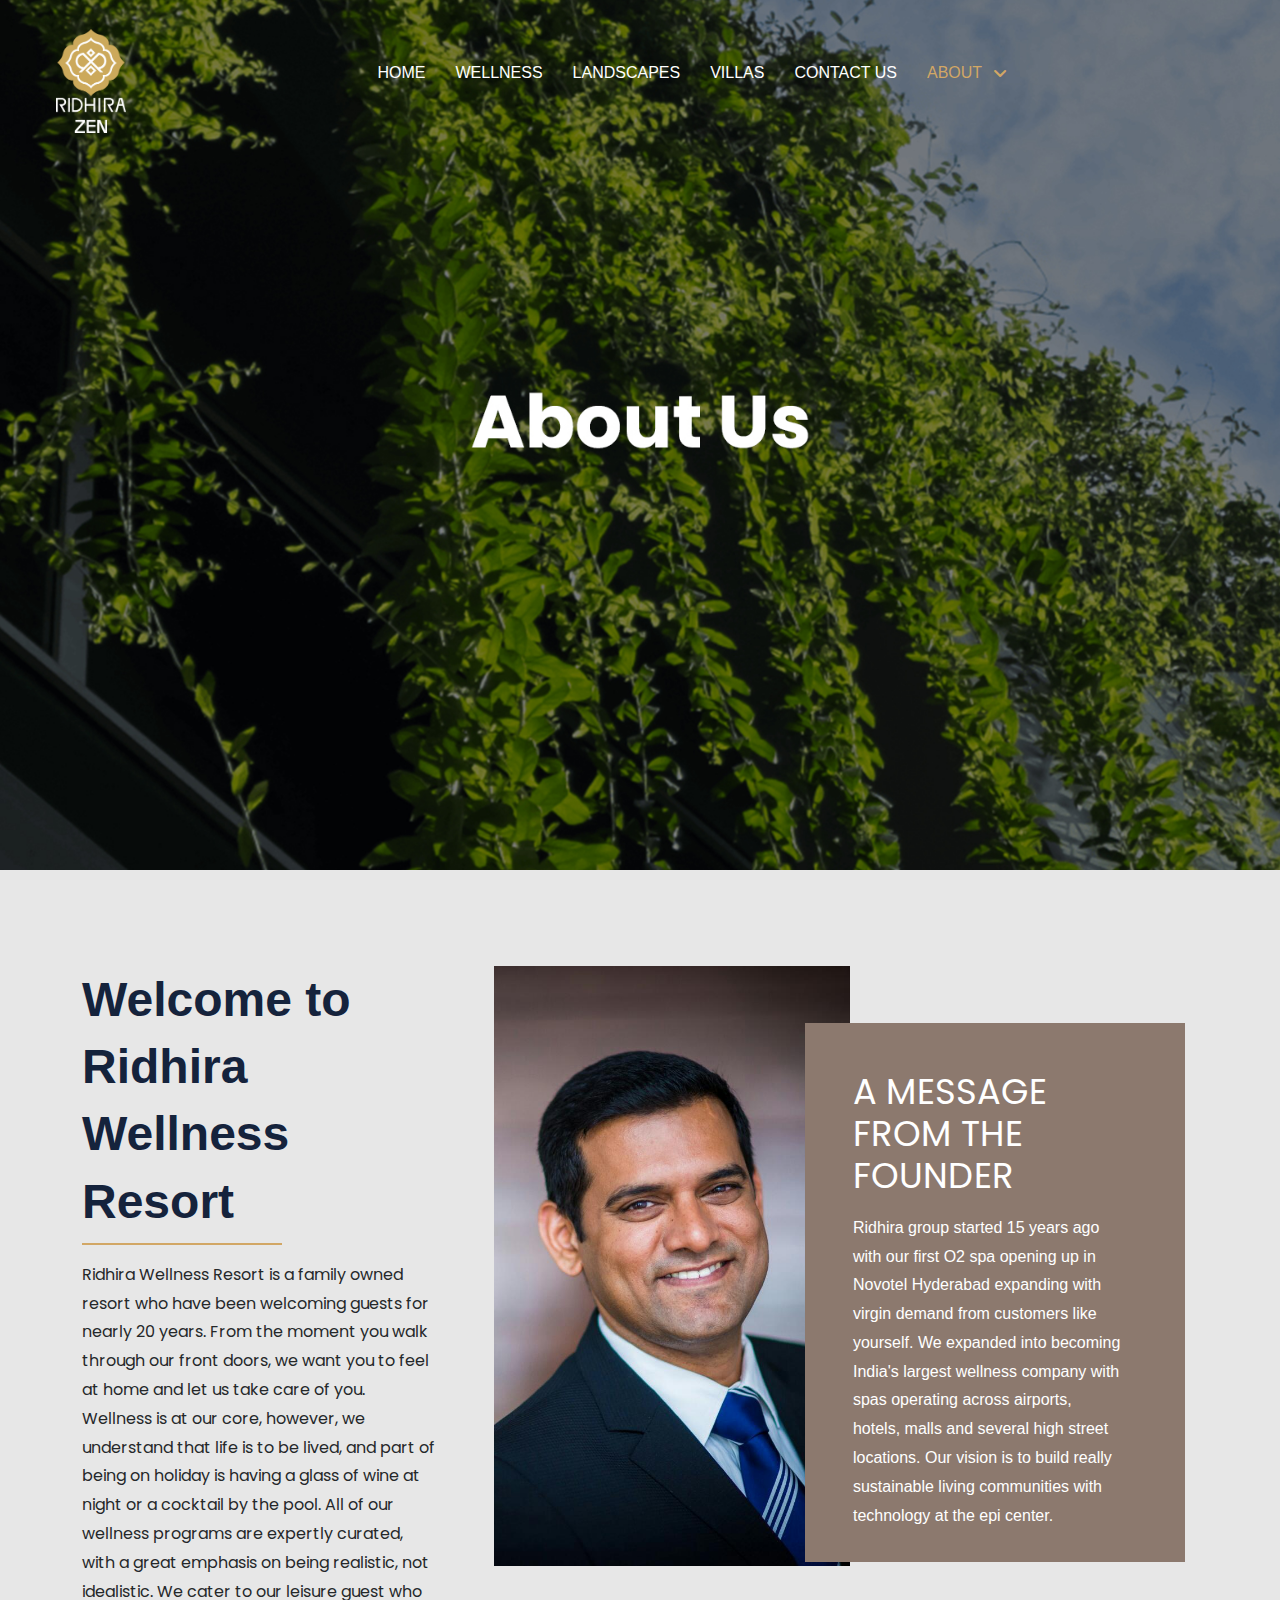
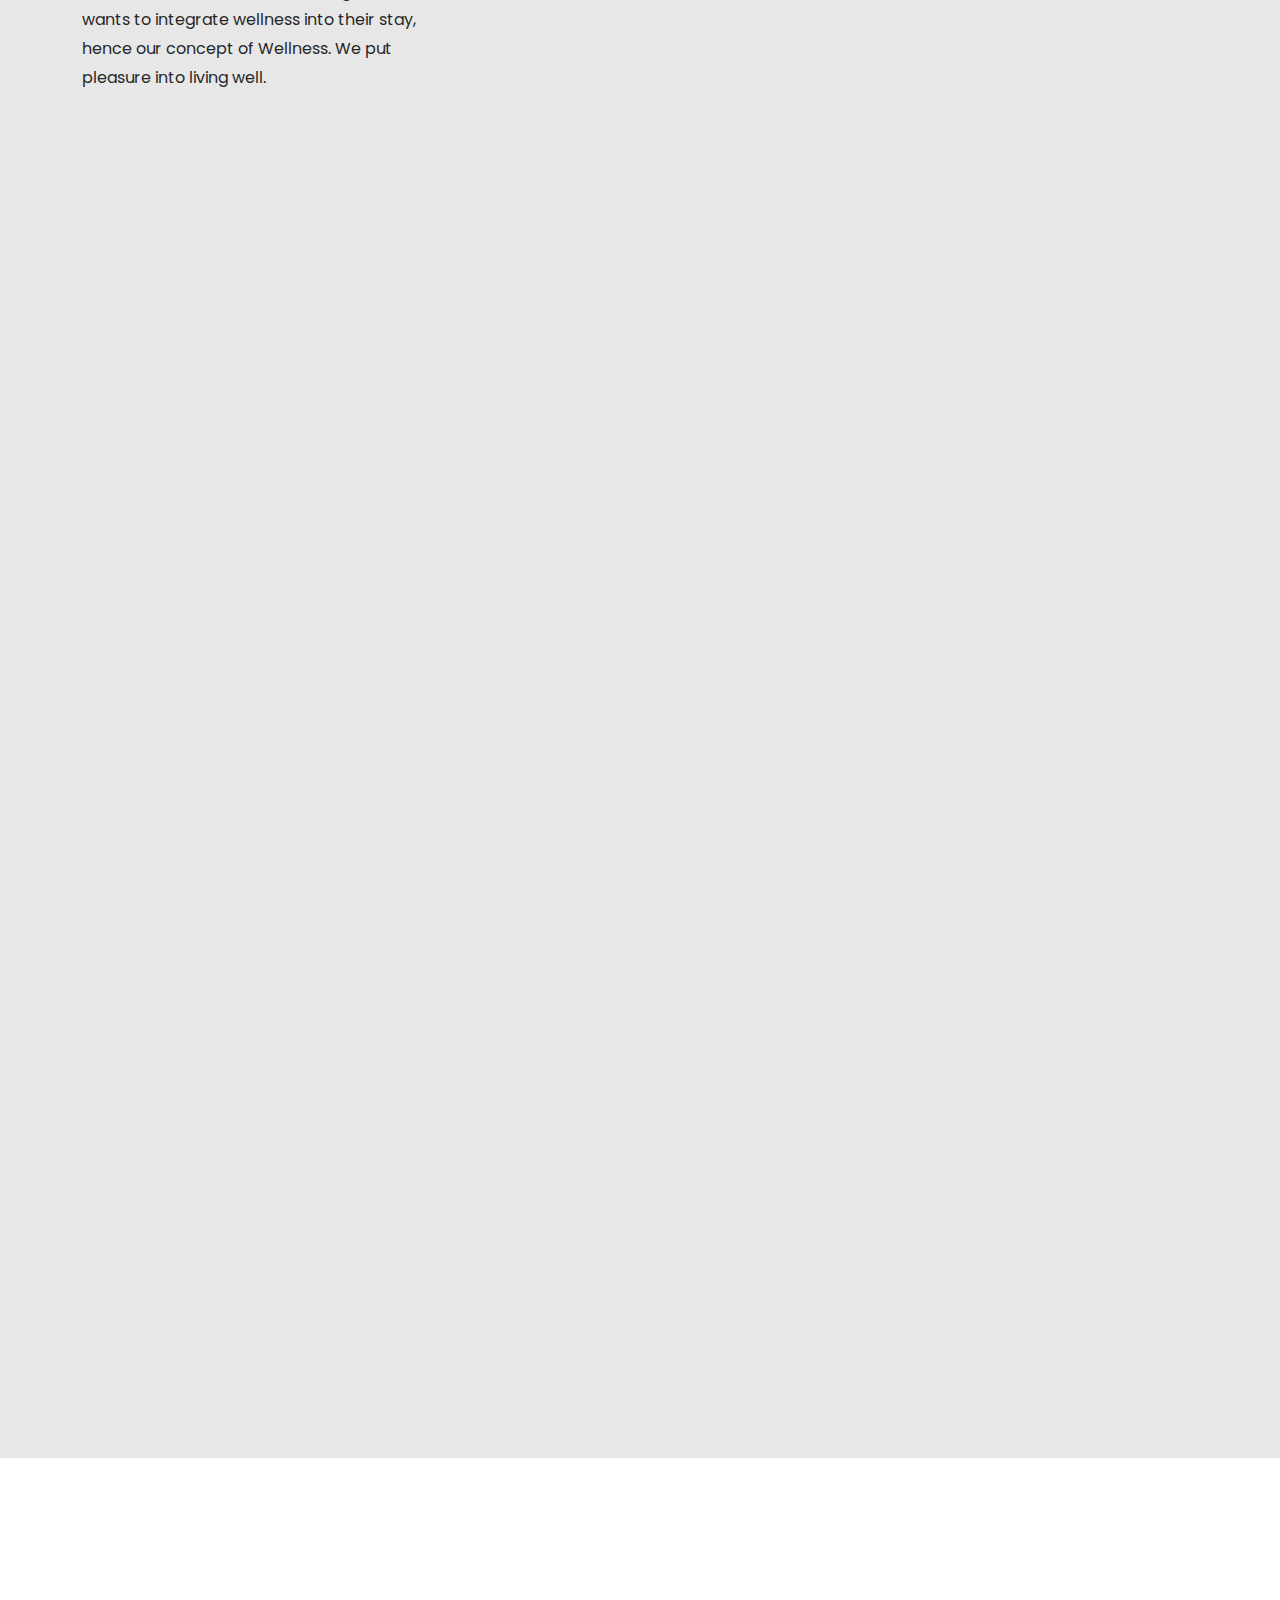
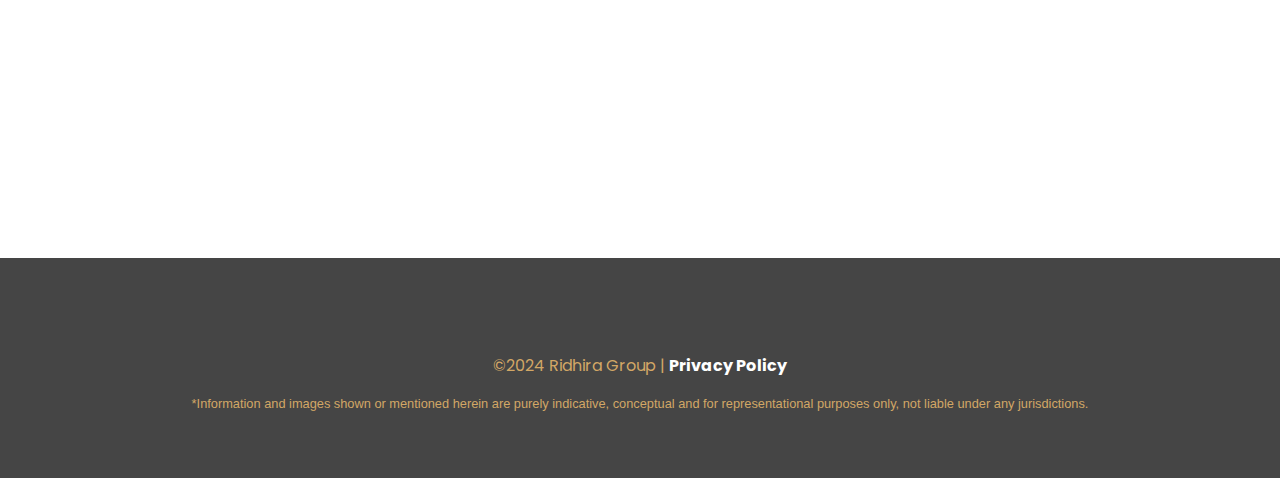
<file: AboutUs.html>
<!DOCTYPE html>
<html lang="en">
  <head>
    <meta charset="utf-8" />
    <link
      rel="icon"
      type="image/x-icon"
      href="img/Home/Images/logo-ridhira-0.png"
    />
    <meta content="width=device-width, initial-scale=1.0" name="viewport" />
    <title>
      About Us | Ridhira Zen | India's 1st Wellness Resort Residences
    </title>
    <meta
      content="5-Star Resort, Wellness, Villas, Plots, Retreats, Global Wellness Center, Nature's Artwork, Resort Residences"
      name="keywords"
    />
    <meta
      content="Ridhira Zen's wellness concept combines luxury with holistic therapies like Ayurveda, naturopathy, and acupuncture to rejuvenate the mind, body, and spirit. This centre provides a premier destination for embracing a healthier lifestyle through diverse wellness practices. It's an intersection of opulence and comprehensive care, designed to revitalize and inspire wellness."
      name="description"
    />

    <!-- Google Web Fonts -->
    <link rel="preconnect" href="https://fonts.googleapis.com" />
    <link rel="preconnect" href="https://fonts.gstatic.com" crossorigin />
    <link
      href="https://fonts.googleapis.com/css2?family=Roboto:wght@400;500&family=Poppins:wght@600;700&display=swap"
      rel="stylesheet"
    />
    <!-- Icon Font Stylesheet -->
    <link
      href="https://cdnjs.cloudflare.com/ajax/libs/font-awesome/5.10.0/css/all.min.css"
      rel="stylesheet"
    />
    <link
      href="https://cdn.jsdelivr.net/npm/bootstrap-icons@1.4.1/font/bootstrap-icons.css"
      rel="stylesheet"
    />

    <!-- Libraries Stylesheet -->
    <link href="lib/animate/animate.min.css" rel="stylesheet" />
    <link href="lib/owlcarousel/assets/owl.carousel.min.css" rel="stylesheet" />
    <link
      href="lib/tempusdominus/css/tempusdominus-bootstrap-4.min.css"
      rel="stylesheet"
    />

    <!-- Customized Bootstrap Stylesheet -->
    <link href="css/bootstrap.min.css" rel="stylesheet" />
    <link
      rel="stylesheet"
      href="https://cdnjs.cloudflare.com/ajax/libs/font-awesome/6.0.0/css/all.min.css"
    />

    <!-- Template Stylesheet -->
    <link href="css/style.css" rel="stylesheet" />
    <link href="css/villas.css" rel="stylesheet" />
    <link href="css/aboutUs.css" rel="stylesheet" />
    <link href="css/retreat.css" rel="stylesheet" />
    <link href="css/navbar.css" rel="stylesheet" />
    <link href="css/footer.css" rel="stylesheet" />
  </head>
  <body>
    <!-- ! Spinner Start -->
    <div
      id="spinner"
      class="show bg-white position-fixed translate-middle w-100 vh-100 top-50 start-50 d-flex align-items-center justify-content-center"
    >
      <div
        class="spinner-border position-relative text-primary"
        style="width: 6rem; height: 6rem"
        role="status"
      ></div>
      <img
        class="position-absolute top-50 start-50 translate-middle"
        src="img/Home/Images/logo-ridhira-0.png"
        width="64"
        alt="Ridhira zen logo"
      />
    </div>
    <!-- ! Spinner End -->

    <!-- @ Navbar Start -->
    <nav class="navbar navbar-expand-lg px-4">
      <a href="index.html" class="navbar-brand">
        <h1 class="m-0 text-primary">
          <img
            class="img-fluid me-3"
            src="img/Home/Images/logo-ridhira-zen-2.png"
            alt="Ridhira Zen"
          />
        </h1>
      </a>
      <button
        class="navbar-toggler py-2 px-3"
        type="button"
        data-bs-toggle="collapse"
        data-bs-target="#navbarCollapse"
      >
        <span class="fa fa-bars text-primary"></span>
      </button>
      <div class="collapse navbar-collapse" id="navbarCollapse">
        <div class="navbar-nav mx-auto">
          <a href="/index.html" class="nav-item nav-link">Home</a>
          <a href="/Wellness.html" class="nav-item nav-link">Wellness</a>
          <a href="/Landscapes.html" class="nav-item nav-link">Landscapes</a>
          <a href="Villas.html" class="nav-item nav-link">Villas</a>
          <a href="ContactUs.html" class="nav-item nav-link">Contact Us</a>
          <div class="nav-item dropdown">
            <a
              href="#"
              class="nav-link dropdown-toggle active"
              data-bs-toggle="dropdown"
            >
              About
            </a>
            <div class="dropdown-menu p-0 bg-body">
              <a href="#" class="dropdown-item">About Us </a>
              <a href="OurLeaders.html" class="dropdown-item">Our Leaders </a>
              <a href="Location.html" class="dropdown-item">Location</a>
              <!-- <a href="ContactUs.html" class="dropdown-item">Contact Us</a> -->
            </div>
          </div>
        </div>
      </div>
    </nav>
    <!-- @ Navbar End -->

    <!-- # ABOUT US BANNER START -->
    <div class="about-page-banner">
      <div class="banner_heading">
        <!-- <h2 class="heading-1">About Us</h2> -->
      </div>
    </div>
    <!-- # ABOUT US BANNER END -->

    <!-- $ ABOUT US DESCRIPTION START -->
    <div class="container-fluid bg-secondary py-5">
      <div class="container">
        <div class="first_section row pt-lg-5">
          <div class="col-xl-4 first_section_heading">
            <h3 class="heading-0">Welcome to Ridhira Wellness Resort</h3>
            <div class="under_line"></div>
            <p class="paragraph-1">
              Ridhira Wellness Resort is a family owned resort who have been
              welcoming guests for nearly 20 years. From the moment you walk
              through our front doors, we want you to feel at home and let us
              take care of you. Wellness is at our core, however, we understand
              that life is to be lived, and part of being on holiday is having a
              glass of wine at night or a cocktail by the pool. All of our
              wellness programs are expertly curated, with a great emphasis on
              being realistic, not idealistic. We cater to our leisure guest who
              wants to integrate wellness into their stay, hence our concept of
              Wellness. We put pleasure into living well.
            </p>
          </div>
          <div class="col-xl-4 first_section_image">
            <img src="img/Leader/Images/leader-image-1.jpeg" alt="image 1" />
          </div>
          <div class="col-xl-4 intro_text">
            <p class="heading-2">A message from the founder</p>
            <small
              >Ridhira group started 15 years ago with our first O2 spa opening
              up in Novotel Hyderabad expanding with virgin demand from
              customers like yourself. We expanded into becoming India's largest
              wellness company with spas operating across airports, hotels,
              malls and several high street locations. Our vision is to build
              really sustainable living communities with technology at the epi
              center.</small
            >
          </div>
        </div>
      </div>
    </div>
    <!-- $ ABOUT US DESCRIPTION END -->

    <!-- % CELEBRATING 16 YEARS START -->
    <div class="container-fluid bg-secondary py-lg-5 pb-5">
      <div class="container">
        <div
          class="text-center mx-auto wow flipInX"
          data-wow-delay="0.1s"
          style="max-width: 700px"
        >
          <h2 class="outdoor-title heading-2">
            Celebrating 16+ years of Sustainable Wellness Living
          </h2>
          <p class="feature-text">
            Wellness&nbsp;&nbsp;&nbsp;&bull;&nbsp;&nbsp;&nbsp;Resort
            Residences&nbsp;&nbsp;&nbsp;&bull;&nbsp;&nbsp;&nbsp;Hospitality&nbsp;&nbsp;&nbsp;&bull;&nbsp;&nbsp;&nbsp;Wellness
            Retail
          </p>
          <img src="img/Home/Images/other-logos.png" class="img-fluid mt-3" />
          <img src="img/Home/Images/india-map-3.png" class="img-fluid" />
        </div>
        <div class="about-us-numbers mt-4 wow flipInX">
          <div class="numbers-container">
            <span class="numbers">31<sup>+</sup></span>
            <p>Cities Operating</p>
          </div>
          <div class="numbers-container">
            <span class="numbers">140<sup>+</sup></span>
            <p>Stores</p>
          </div>
          <div class="numbers-container">
            <span class="numbers">15<sup>+</sup></span>
            <p>Lakhs Customers</p>
          </div>
        </div>
      </div>
    </div>
    <!-- % CELEBRATING 16 YEARS END -->

    <!-- ! PARALLAX START -->
    <div class="parallax py-5">
      <h3 class="heading-1">
        Indulge in Luxury & Rebalance Your Life at Ridhira
      </h3>
      <p class="paragraph-1">
        Who knew the path to wellness could be easily done when it is made easy
        to do?
      </p>
    </div>
    <!-- ! PARALLAX END -->

    <!-- @ FOOTER START -->
    <div class="container-fluid bg-primary py-5">
      <div class="container">
        <div class="copyright">
          <p class="paragraph-1">
            ©2024 Ridhira Group |
            <a href="/Privacy.html">Privacy Policy</a>
          </p>
          <p class="paragraph-2">
            *Information and images shown or mentioned herein are purely
            indicative, conceptual and for representational purposes only, not
            liable under any jurisdictions.
          </p>
        </div>
      </div>
    </div>
    <!-- @ FOOTER END -->

    <!-- # JavaScript Libraries -->
    <script src="https://code.jquery.com/jquery-3.4.1.min.js"></script>
    <script src="https://cdn.jsdelivr.net/npm/bootstrap@5.0.0/dist/js/bootstrap.bundle.min.js"></script>
    <script src="lib/wow/wow.min.js"></script>
    <script src="lib/easing/easing.min.js"></script>
    <script src="lib/waypoints/waypoints.min.js"></script>
    <script src="lib/counterup/counterup.min.js"></script>
    <script src="lib/owlcarousel/owl.carousel.min.js"></script>
    <script src="lib/tempusdominus/js/moment.min.js"></script>
    <script src="lib/tempusdominus/js/moment-timezone.min.js"></script>
    <script src="lib/tempusdominus/js/tempusdominus-bootstrap-4.min.js"></script>

    <!-- $ Template Javascript -->
    <script src="./js/main.js"></script>
  </body>
</html>
</file>
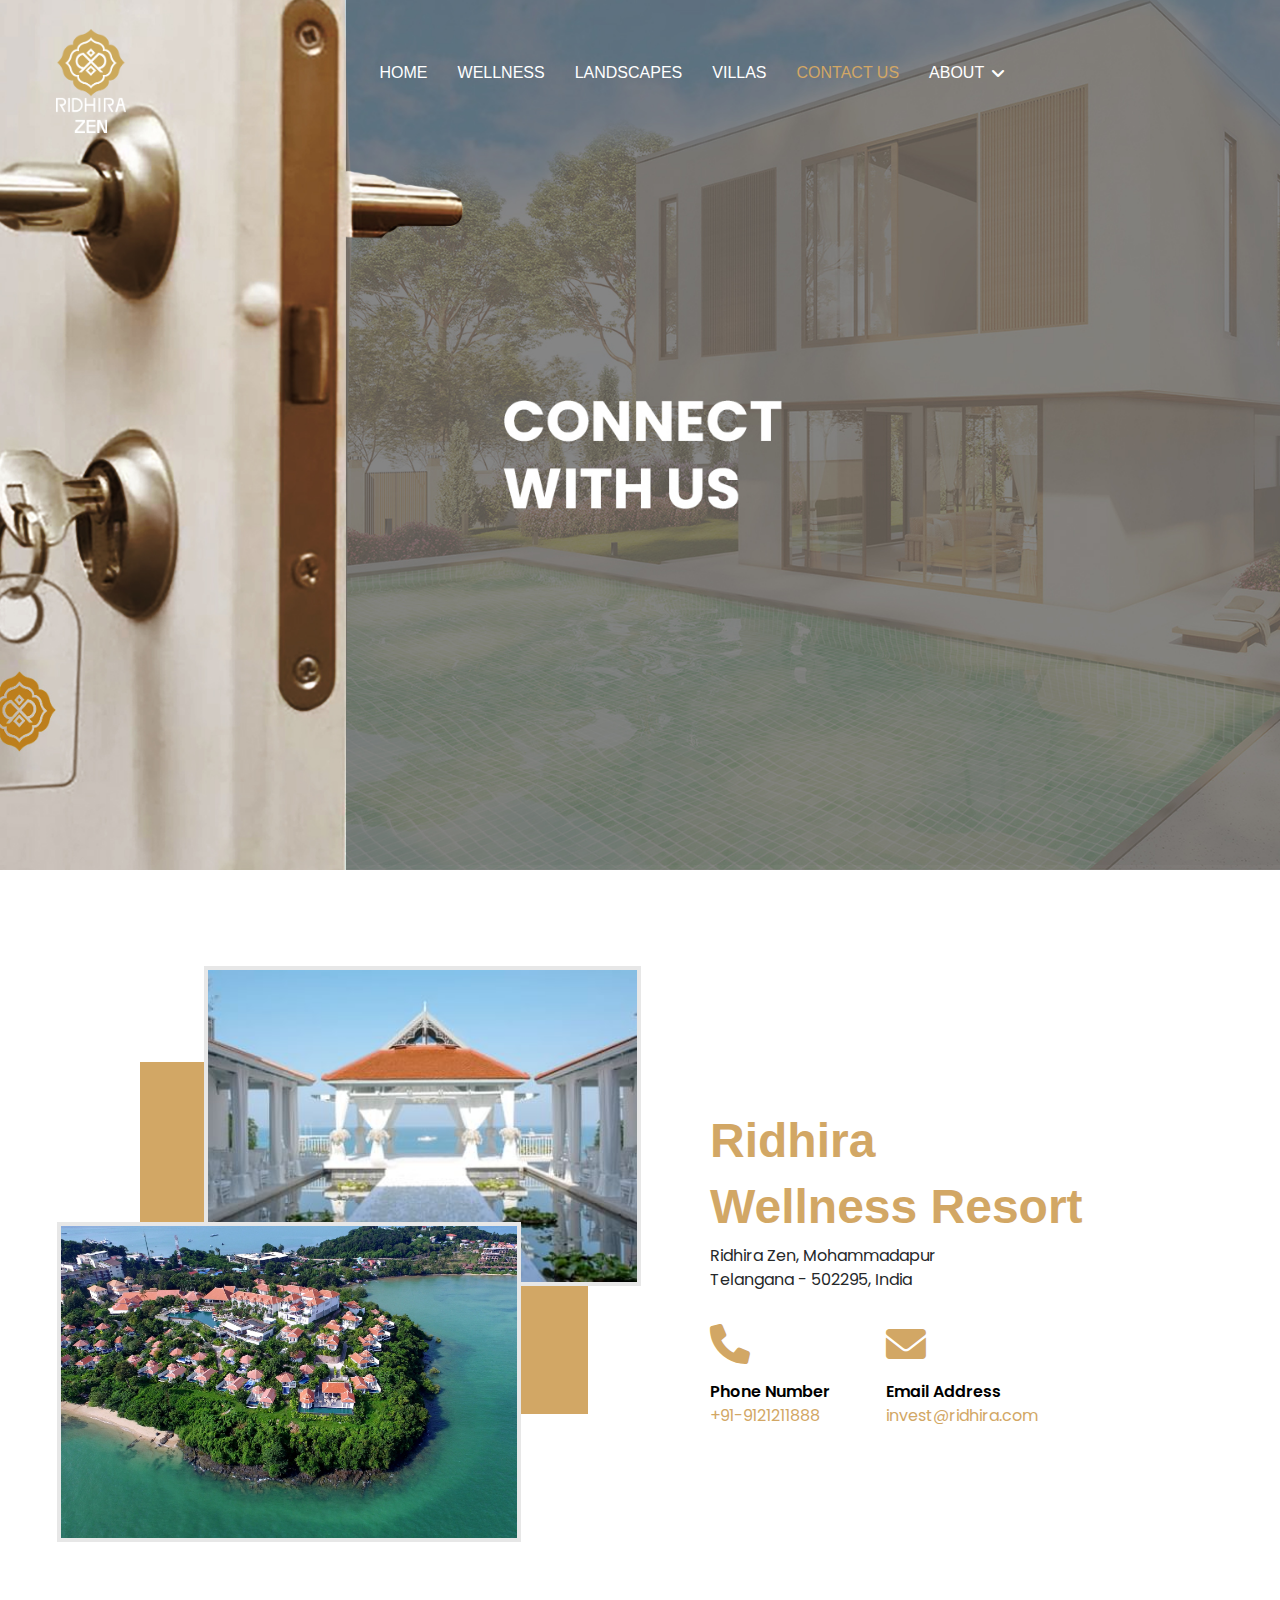
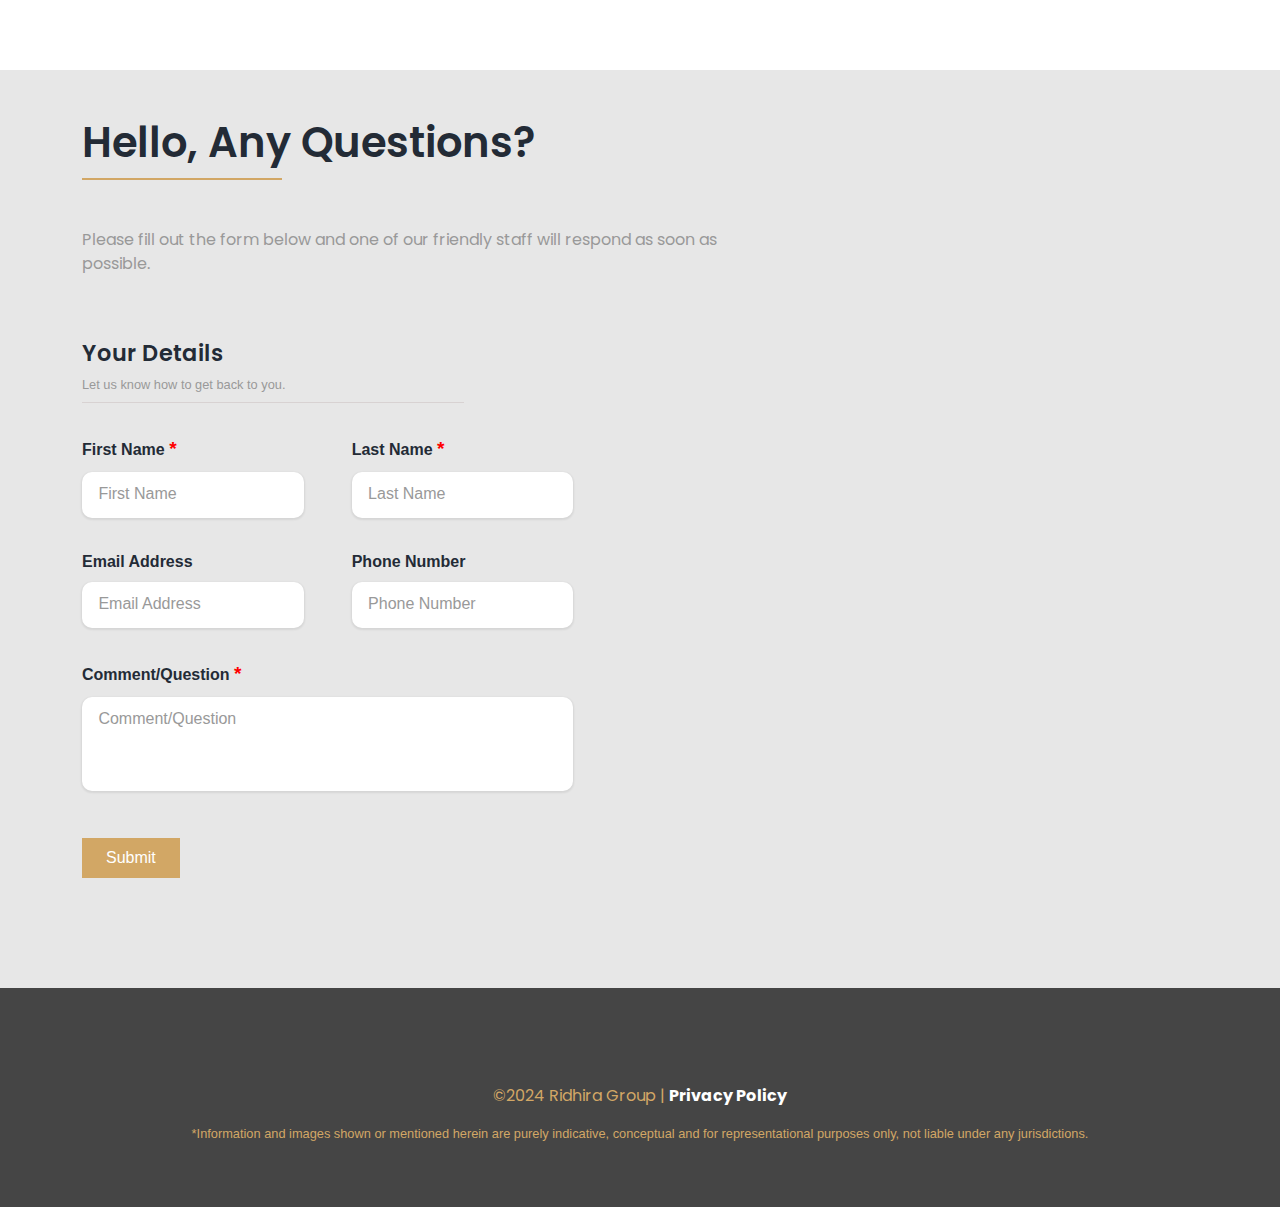
<file: ContactUs.html>
<!DOCTYPE html>
<html lang="en">
  <head>
    <meta charset="utf-8" />
    <link
      rel="icon"
      type="image/x-icon"
      href="img/Home/Images/logo-ridhira-0.png"
    />
    <meta content="width=device-width, initial-scale=1.0" name="viewport" />
    <title>
      Contact Us | Ridhira Zen | India's 1st Wellness Resort Residences
    </title>
    <meta
      content="5-Star Resort, Wellness, Villas, Plots, Retreats, Global Wellness Center, Nature's Artwork, Resort Residences"
      name="keywords"
    />
    <meta
      content="Ridhira Zen's wellness concept combines luxury with holistic therapies like Ayurveda, naturopathy, and acupuncture to rejuvenate the mind, body, and spirit. This centre provides a premier destination for embracing a healthier lifestyle through diverse wellness practices. It's an intersection of opulence and comprehensive care, designed to revitalize and inspire wellness."
      name="description"
    />

    <!-- Google Web Fonts -->
    <link rel="preconnect" href="https://fonts.googleapis.com" />
    <link rel="preconnect" href="https://fonts.gstatic.com" crossorigin />
    <link
      href="https://fonts.googleapis.com/css2?family=Roboto:wght@400;500&family=Poppins:wght@600;700&display=swap"
      rel="stylesheet"
    />
    <!-- Icon Font Stylesheet -->
    <link
      href="https://cdnjs.cloudflare.com/ajax/libs/font-awesome/5.10.0/css/all.min.css"
      rel="stylesheet"
    />
    <link
      href="https://cdn.jsdelivr.net/npm/bootstrap-icons@1.4.1/font/bootstrap-icons.css"
      rel="stylesheet"
    />

    <!-- Libraries Stylesheet -->
    <link href="lib/animate/animate.min.css" rel="stylesheet" />
    <link href="lib/owlcarousel/assets/owl.carousel.min.css" rel="stylesheet" />
    <link
      href="lib/tempusdominus/css/tempusdominus-bootstrap-4.min.css"
      rel="stylesheet"
    />

    <!-- Customized Bootstrap Stylesheet -->
    <link href="css/bootstrap.min.css" rel="stylesheet" />
    <link
      rel="stylesheet"
      href="https://cdnjs.cloudflare.com/ajax/libs/font-awesome/6.0.0/css/all.min.css"
    />

    <!-- Template Stylesheet -->
    <link href="css/style.css" rel="stylesheet" />
    <link href="css/contactUs.css" rel="stylesheet" />
    <link href="css/navbar.css" rel="stylesheet" />
    <link href="css/footer.css" rel="stylesheet" />
  </head>
  <body>
    <!-- ! Spinner Start -->
    <div
      id="spinner"
      class="show bg-white position-fixed translate-middle w-100 vh-100 top-50 start-50 d-flex align-items-center justify-content-center"
    >
      <div
        class="spinner-border position-relative text-primary"
        style="width: 6rem; height: 6rem"
        role="status"
      ></div>
      <img
        class="position-absolute top-50 start-50 translate-middle"
        src="img/Home/Images/logo-ridhira-0.png"
        width="64"
        alt="Ridhira zen logo"
      />
    </div>
    <!-- ! Spinner End -->

    <!-- @ Navbar Start -->
    <nav class="navbar navbar-expand-lg px-4">
      <a href="index.html" class="navbar-brand">
        <h1 class="m-0 text-primary">
          <img
            class="img-fluid me-3"
            src="img/Home/Images/logo-ridhira-zen-2.png"
            alt="Ridhira Zen"
          />
        </h1>
      </a>
      <button
        class="navbar-toggler py-2 px-3"
        type="button"
        data-bs-toggle="collapse"
        data-bs-target="#navbarCollapse"
      >
        <span class="fa fa-bars text-primary"></span>
      </button>
      <div class="collapse navbar-collapse" id="navbarCollapse">
        <div class="navbar-nav mx-auto">
          <a href="/index.html" class="nav-item nav-link">Home</a>
          <a href="/Wellness.html" class="nav-item nav-link">Wellness</a>
          <a href="/Landscapes.html" class="nav-item nav-link">Landscapes</a>
          <a href="/Villas.html" class="nav-item nav-link">Villas</a>
          <a href="ContactUs.html" class="nav-item nav-link active">
            Contact Us
          </a>
          <div class="nav-item dropdown">
            <a
              href="AboutUs.html"
              class="nav-link dropdown-toggle"
              data-bs-toggle="dropdown"
              >About</a
            >
            <div class="dropdown-menu p-0 bg-body">
              <a href="AboutUs.html" class="dropdown-item">About Us </a>
              <a href="OurLeaders.html" class="dropdown-item">Our Leaders </a>
              <a href="Location.html" class="dropdown-item">Location</a>
              <!-- <a href="#" class="dropdown-item">Contact Us</a> -->
              <!-- <a href="Faq.html" class="dropdown-item">FAQ</a> -->
            </div>
          </div>
        </div>
      </div>
    </nav>
    <!-- @ Navbar End -->

    <!-- # WELLNESS BANNER START -->
    <div class="contact-page-banner">
      <div class="banner_heading">
        <!-- <h2 class="heading-1">Contact Us</h2> -->
      </div>
    </div>
    <!-- # WELLNESS BANNER END -->

    <!-- $ WELLNESS RESORT IMAGE START -->
    <div class="container title_container">
      <div class="row">
        <div class="col-xl-6">
          <div class="title_image_container">
            <div class="background_div"></div>
            <img
              src="img/Contact-Us/Images/contact-us-image-2.jpg"
              class="image_class_1"
              alt="villa image 1"
            />
            <img
              src="img/Contact-Us/Images/contact-us-image-1.jpg"
              class="image_class_2"
              alt="villa image 2"
            />
          </div>
        </div>
        <div class="col-xl-6 resort_text_heading">
          <h3 class="heading-0">Ridhira</h3>
          <h3 class="heading-0">Wellness Resort</h3>
          <p class="paragraph-1">
            <span>Ridhira Zen, Mohammadapur</span> <br />
            <span>Telangana - 502295, India</span>
          </p>
          <div class="contact_fields">
            <div class="contact_fields_container">
              <i class="fa fa-phone"></i>
              <span class="paragraph-1">Phone Number</span>
              <span class="paragraph-1">+91-9121211888</span>
            </div>
            <div class="contact_fields_container">
              <i class="fa fa-envelope"></i>
              <span class="paragraph-1">Email Address</span>
              <span class="paragraph-1">invest@ridhira.com</span>
            </div>
          </div>
        </div>
      </div>
    </div>
    <!-- $ WELLNESS RESORT IMAGE END -->

    <!-- % CONTACT US START -->
    <div class="bg-secondary py-5">
      <div class="container">
        <div class="contact_us_container">
          <h3 class="heading-1">Hello, Any Questions?</h3>
          <div class="contact_us_line"></div>
          <p class="paragraph-1">
            Please fill out the form below and one of our friendly staff will
            respond as soon as possible.
          </p>
        </div>
        <div class="row details_container">
          <div class="your_details_container col-lg-6">
            <h6 class="heading-4">Your Details</h6>
            <p class="paragraph-2">Let us know how to get back to you.</p>
            <div class="your_details_line_top"></div>

            <form id="contact-form">
              <div class="d-flex gap-5">
                <div class="input_field w-100">
                  <label for="first-name">First Name <span>*</span></label>
                  <input
                    type="text"
                    id="first-name"
                    name="first-name"
                    placeholder="First Name"
                    required
                  />
                </div>
                <div class="input_field w-100">
                  <label for="last-name">Last Name <span>*</span></label>
                  <input
                    type="text"
                    id="last-name"
                    name="last-name"
                    placeholder="Last Name"
                    required
                  />
                </div>
              </div>

              <div class="d-flex gap-5">
                <div class="input_field w-100">
                  <label for="email">Email Address</label>
                  <input
                    type="email"
                    id="email"
                    name="email"
                    placeholder="Email Address"
                  />
                </div>
                <div class="input_field w-100">
                  <label for="phone">Phone Number </label>
                  <input
                    id="phone"
                    type="number"
                    name="phone"
                    placeholder="Phone Number"
                    required
                  />
                </div>
              </div>

              <!-- <div class="bottom_heading">
                <h6 class="heading-4">How can we help?</h6>
                <p class="paragraph-2">
                  Feel free to ask a question or simply leave a comment.
                </p>
                <div class="your_details_line_bottom"></div>
              </div> -->
              <div class="input_field">
                <label for="description">Comment/Question <span>*</span></label>
                <textarea
                  type="text"
                  rows="3"
                  id="description"
                  placeholder="Comment/Question"
                ></textarea>
              </div>
              <!-- <div class="input_field">
                <label for="description">Enquiry <span>*</span></label>
                <div class="d-flex gap-4 mb-2 mb-lg-0">
                  <div class="form-checkbox">
                    <input type="checkbox" id="plot" />
                    <label for="plot">Plot</label>
                  </div>
                  <div class="form-checkbox">
                    <input type="checkbox" id="villa" />
                    <label for="villa">Villa</label>
                  </div>
                </div>
              </div> -->
              <p class="w-100 mb-0 errorText" id="error-message"></p>
              <button id="submit_btn" type="submit">Submit</button>
            </form>
          </div>
          <div class="d-flex justify-content-center col-lg-6">
            <iframe
              class="contact_us_map"
              src="https://www.google.com/maps/embed?pb=!1m18!1m12!1m3!1d19176.17525738648!2d78.00344208892182!3d17.505835462108706!2m3!1f0!2f0!3f0!3m2!1i1024!2i768!4f13.1!3m3!1m2!1s0x3bcbfd30f31e1dbf%3A0x1e2fc7e2ebda7618!2sRidhira%20Zen!5e0!3m2!1sen!2sin!4v1714454430706!5m2!1sen!2sin"
              style="border: 0"
              allowfullscreen=""
              loading="lazy"
              referrerpolicy="no-referrer-when-downgrade"
            ></iframe>
          </div>
        </div>
      </div>
    </div>
    <!-- % CONTACT US START -->

    <!-- ! FOOTER START -->
    <div class="container-fluid bg-primary py-5">
      <div class="container">
        <div class="copyright">
          <p class="paragraph-1">
            ©2024 Ridhira Group |
            <a href="/Privacy.html">Privacy Policy</a>
          </p>
          <p class="paragraph-2">
            *Information and images shown or mentioned herein are purely
            indicative, conceptual and for representational purposes only, not
            liable under any jurisdictions.
          </p>
        </div>
      </div>
    </div>
    <!-- ! FOOTER END -->

    <!-- @ JavaScript Libraries -->
    <script src="https://code.jquery.com/jquery-3.4.1.min.js"></script>
    <script src="https://cdn.jsdelivr.net/npm/bootstrap@5.0.0/dist/js/bootstrap.bundle.min.js"></script>
    <script src="lib/wow/wow.min.js"></script>
    <script src="lib/easing/easing.min.js"></script>
    <script src="lib/waypoints/waypoints.min.js"></script>
    <script src="lib/counterup/counterup.min.js"></script>
    <script src="lib/owlcarousel/owl.carousel.min.js"></script>
    <script src="lib/tempusdominus/js/moment.min.js"></script>
    <script src="lib/tempusdominus/js/moment-timezone.min.js"></script>
    <script src="lib/tempusdominus/js/tempusdominus-bootstrap-4.min.js"></script>

    <!-- # Template Javascript -->
    <script src="./js/main.js"></script>
    <script src="./js/contact-us.js"></script>
  </body>
</html>
</file>
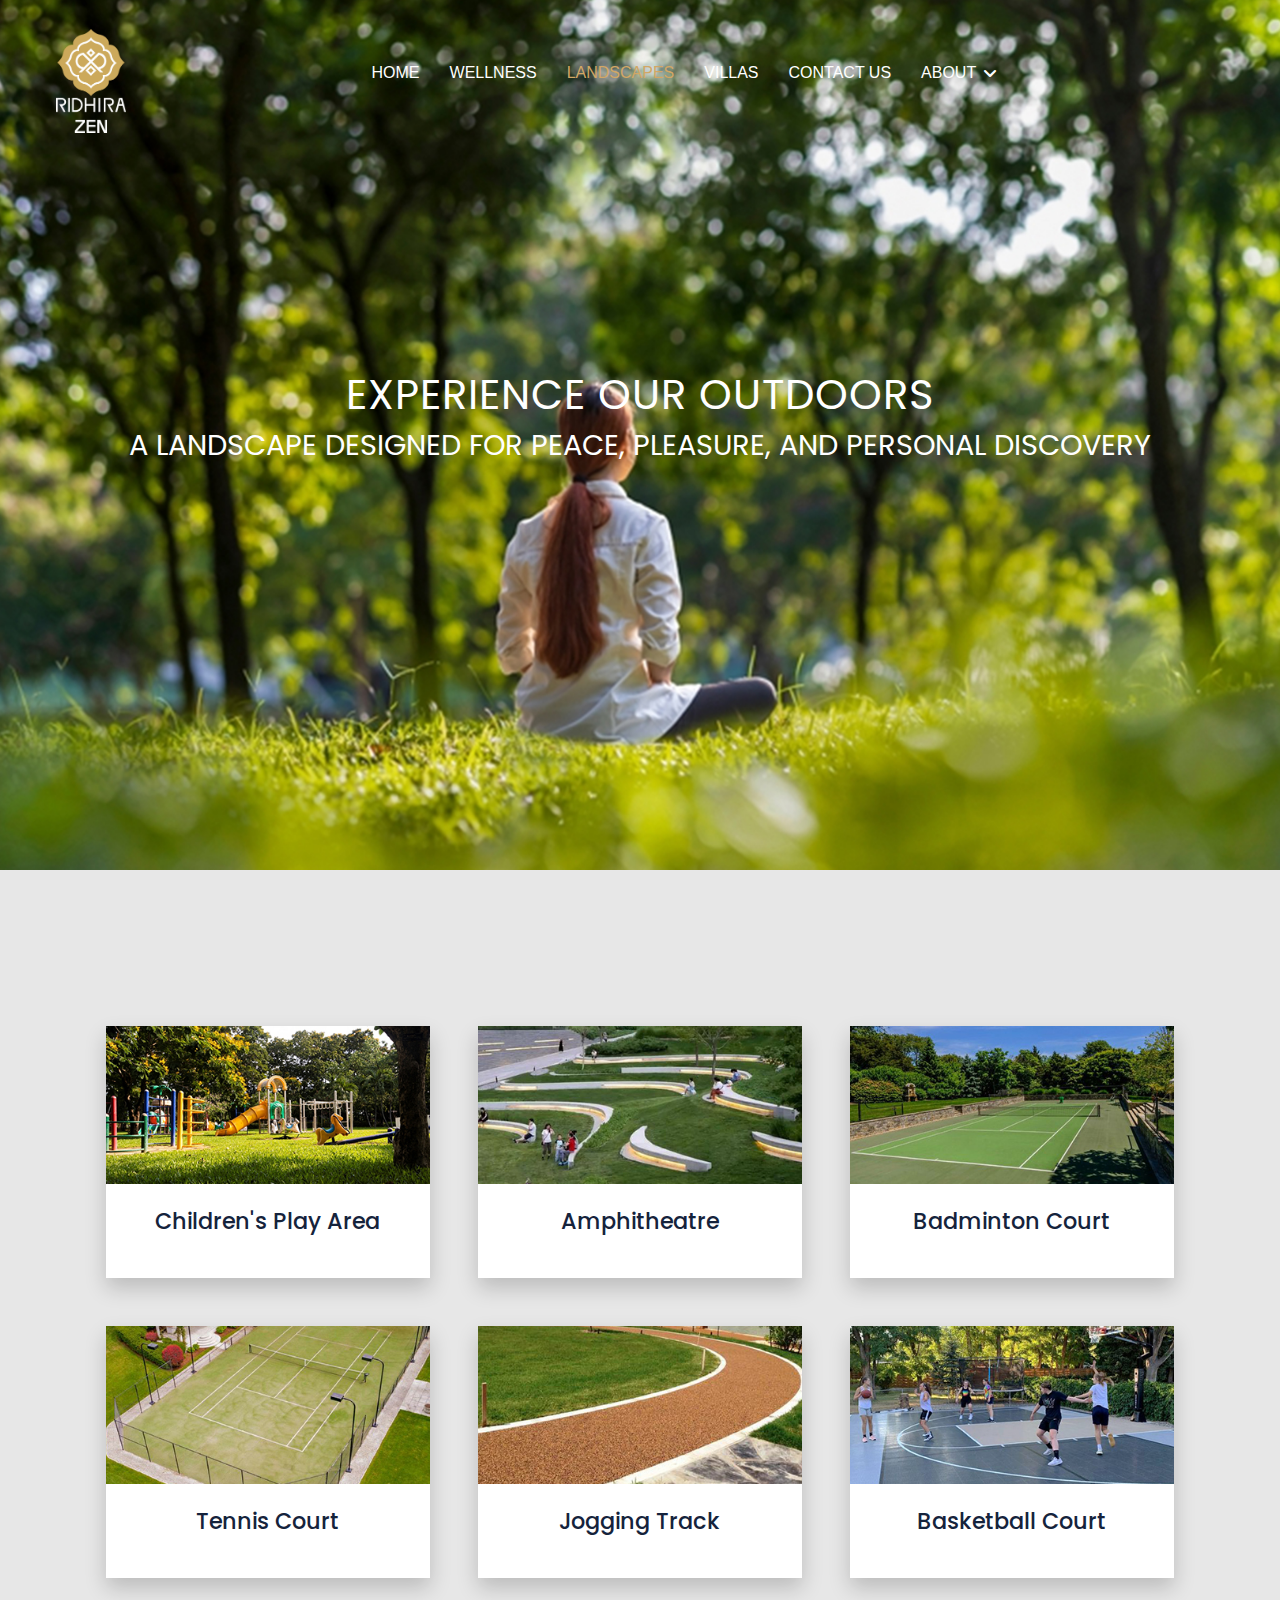
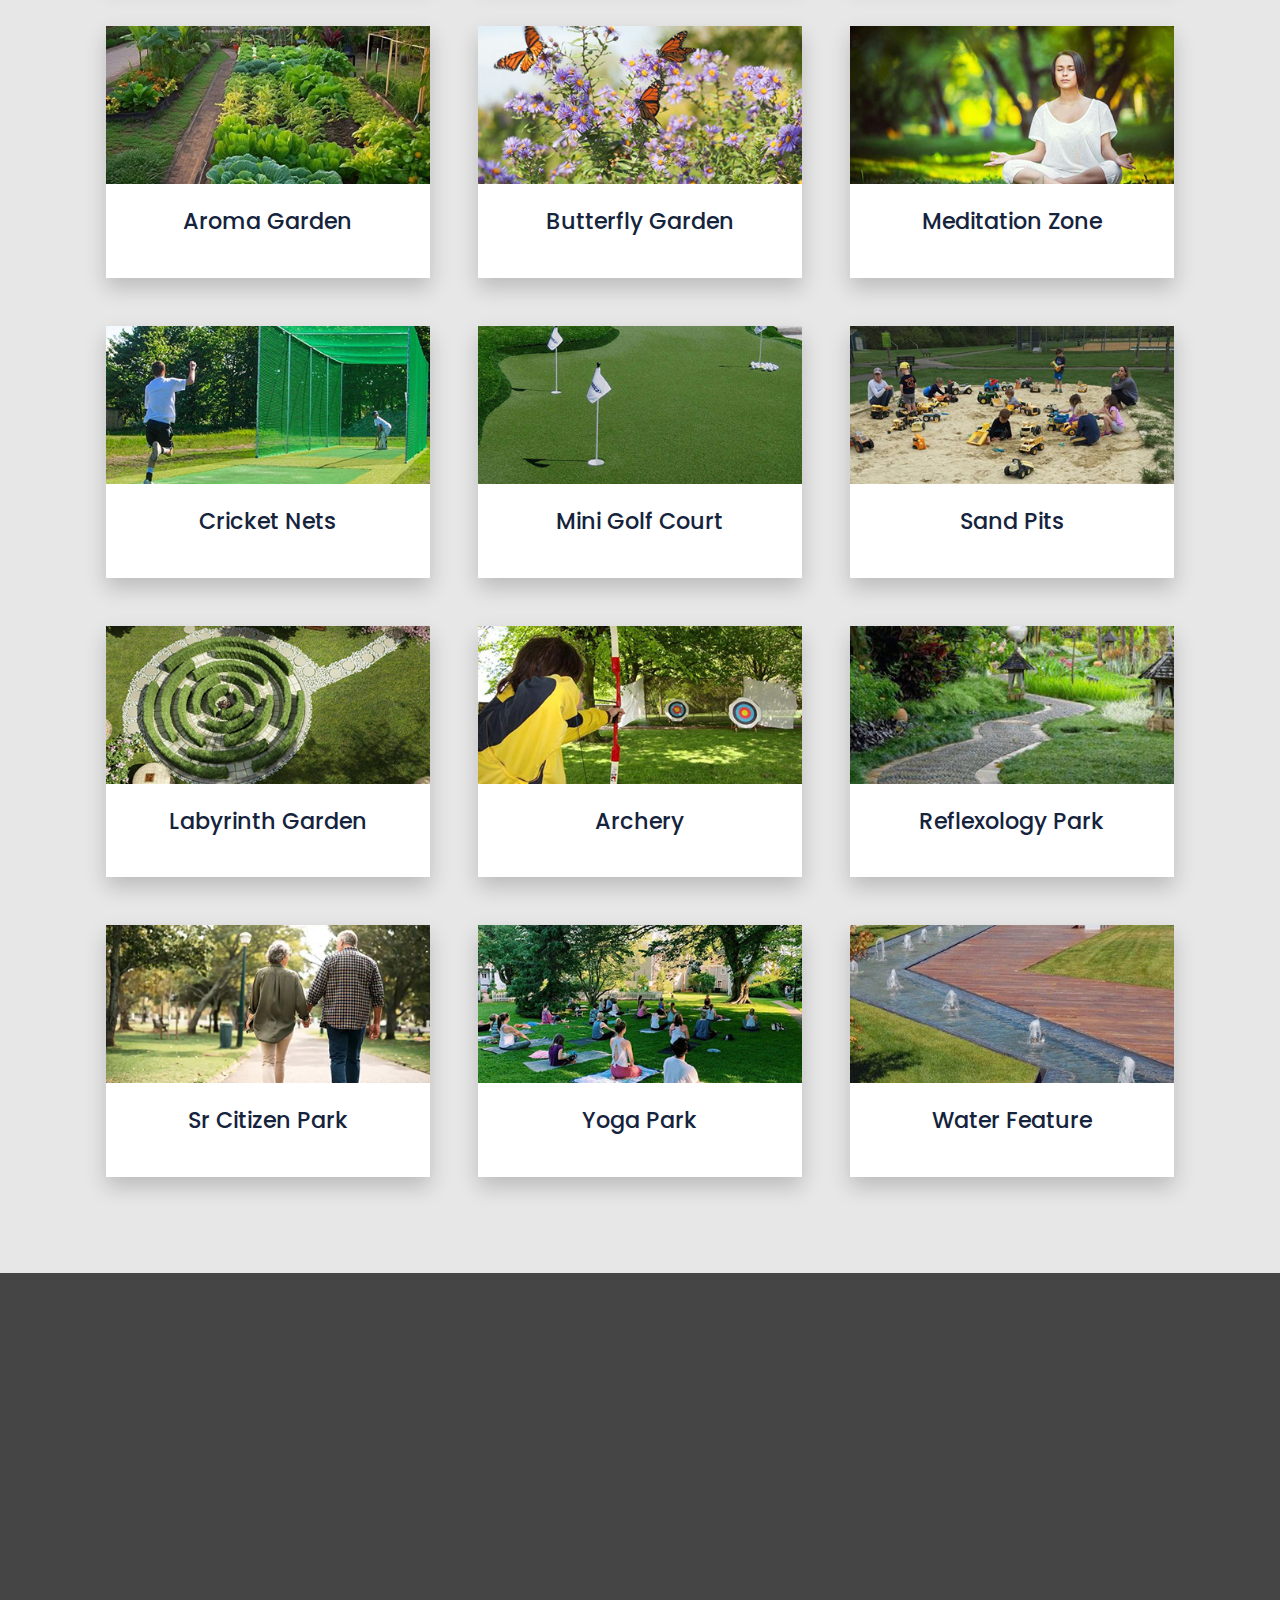
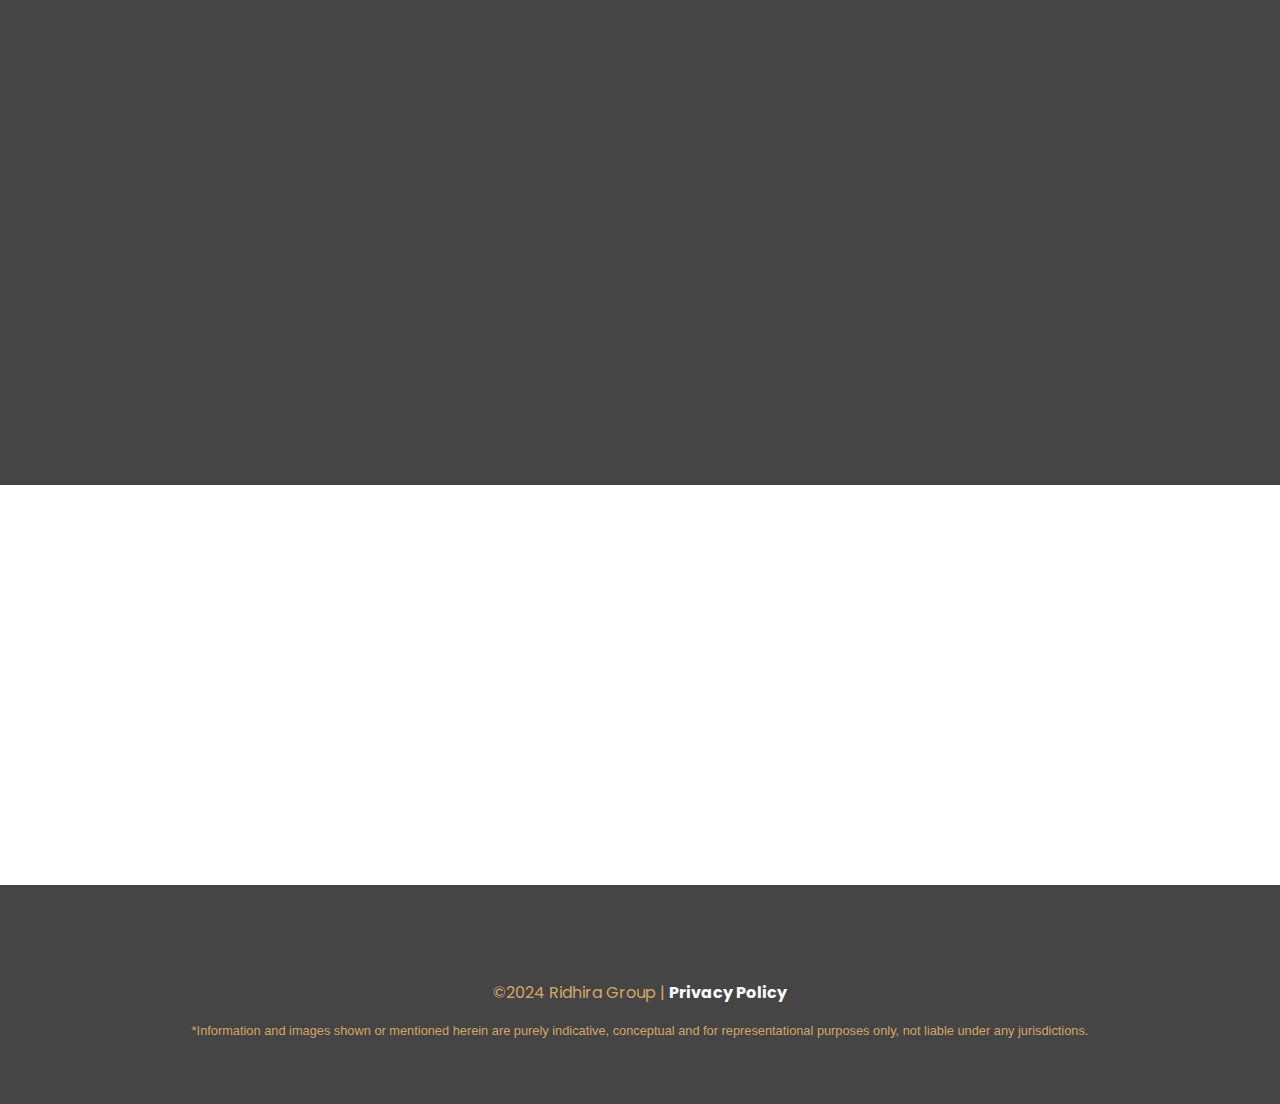
<file: Landscapes.html>
<!DOCTYPE html>
<html lang="en">
  <head>
    <meta charset="utf-8" />
    <link
      rel="icon"
      type="image/x-icon"
      href="img/Home/Images/logo-ridhira-0.png"
    />
    <meta content="width=device-width, initial-scale=1.0" name="viewport" />
    <title>
      Retreats | Ridhira Zen | India's 1st Wellness Resort Residences
    </title>
    <meta
      content="5-Star Resort, Wellness, Villas, Plots, Retreats, Global Wellness Center, Nature's Artwork, Resort Residences"
      name="keywords"
    />
    <meta
      content="Ridhira Zen's wellness concept combines luxury with holistic therapies like Ayurveda, naturopathy, and acupuncture to rejuvenate the mind, body, and spirit. This centre provides a premier destination for embracing a healthier lifestyle through diverse wellness practices. It's an intersection of opulence and comprehensive care, designed to revitalize and inspire wellness."
      name="description"
    />

    <!-- Favicon -->
    <link href="img/favicon.ico" rel="icon" />

    <!-- Google Web Fonts -->
    <link rel="preconnect" href="https://fonts.googleapis.com" />
    <link rel="preconnect" href="https://fonts.gstatic.com" crossorigin />
    <!-- <link
      href="https://fonts.googleapis.com/css2?family=Open+Sans:wght@400;500;600&family=Teko:wght@400;500;600&display=swap"
      rel="stylesheet"
    /> -->
    <link
      href="https://fonts.googleapis.com/css2?family=Roboto:wght@400;500&family=Poppins:wght@600;700&display=swap"
      rel="stylesheet"
    />
    <!-- Icon Font Stylesheet -->
    <link
      href="https://cdnjs.cloudflare.com/ajax/libs/font-awesome/5.10.0/css/all.min.css"
      rel="stylesheet"
    />
    <link
      href="https://cdn.jsdelivr.net/npm/bootstrap-icons@1.4.1/font/bootstrap-icons.css"
      rel="stylesheet"
    />

    <!-- Libraries Stylesheet -->
    <link href="lib/animate/animate.min.css" rel="stylesheet" />
    <link href="lib/owlcarousel/assets/owl.carousel.min.css" rel="stylesheet" />
    <link
      href="lib/tempusdominus/css/tempusdominus-bootstrap-4.min.css"
      rel="stylesheet"
    />

    <!-- Customized Bootstrap Stylesheet -->
    <link href="css/bootstrap.min.css" rel="stylesheet" />
    <link
      rel="stylesheet"
      href="https://cdnjs.cloudflare.com/ajax/libs/font-awesome/6.0.0/css/all.min.css"
    />

    <!-- Template Stylesheet -->
    <link href="css/style.css" rel="stylesheet" />
    <link href="css/retreat.css" rel="stylesheet" />
    <link href="css/header-carousel.css" rel="stylesheet" />
    <link href="css/lifestyle.css" rel="stylesheet" />
    <link href="css/card-template.css" rel="stylesheet" />
    <link href="css/navbar.css" rel="stylesheet" />
    <link href="css/footer.css" rel="stylesheet" />
    <link href="css/sibebar.css" rel="stylesheet" />
  </head>
  <body>
    <!-- ! Spinner Start -->
    <div
      id="spinner"
      class="show bg-white position-fixed translate-middle w-100 vh-100 top-50 start-50 d-flex align-items-center justify-content-center"
    >
      <div
        class="spinner-border position-relative text-primary"
        style="width: 6rem; height: 6rem"
        role="status"
      ></div>
      <img
        class="position-absolute top-50 start-50 translate-middle"
        src="img/Home/Images/logo-ridhira-0.png"
        width="64"
        alt="Ridhira zen logo"
      />
    </div>
    <!-- ! Spinner End -->

    <!-- @ Navbar Start -->
    <nav class="navbar navbar-expand-lg px-4">
      <a href="index.html" class="navbar-brand">
        <h1 class="m-0 text-primary">
          <img
            class=""
            src="img/Home/Images/logo-ridhira-zen-2.png"
            alt="Ridhira Zen"
          />
        </h1>
      </a>
      <button
        class="navbar-toggler py-2 px-3"
        type="button"
        data-bs-toggle="collapse"
        data-bs-target="#navbarCollapse"
      >
        <span class="fa fa-bars text-primary"></span>
      </button>
      <div class="collapse navbar-collapse" id="navbarCollapse">
        <div class="navbar-nav mx-auto nav_bottom">
          <a href="/index.html" class="nav-item nav-link">Home</a>
          <a href="/Wellness.html" class="nav-item nav-link">Wellness</a>
          <a href="#" class="nav-item nav-link active">Landscapes</a>
          <a href="/Villas.html" class="nav-item nav-link">Villas</a>
          <a href="ContactUs.html" class="nav-item nav-link">Contact Us</a>
          <div class="nav-item dropdown">
            <a
              href="AboutUs.html"
              class="nav-link dropdown-toggle"
              data-bs-toggle="dropdown"
              >About</a
            >
            <div class="dropdown-menu p-0 bg-body">
              <a href="AboutUs.html" class="dropdown-item">About Us </a>
              <a href="OurLeaders.html" class="dropdown-item">Our Leaders </a>
              <a href="Location.html" class="dropdown-item">Location</a>
              <!-- <a href="/ContactUs.html" class="dropdown-item">Contact Us</a> -->
              <!-- <a href="Faq.html" class="dropdown-item">FAQ</a> -->
            </div>
          </div>
        </div>
      </div>
    </nav>
    <!-- @ Navbar End -->

    <!-- # RETREAT BANNER START -->
    <div class="retreat-page-banner">
      <div class="banner_heading">
        <h2 class="heading-1">Experience our outdoors</h2>
        <h3 class="heading-3">
          A landscape designed for peace, pleasure, and personal discovery
        </h3>
      </div>
    </div>
    <!-- # RETREAT BANNER END -->

    <!-- $ RETREAT Start -->
    <div class="bg-secondary py-5 px-4">
      <div class="container">
        <div
          class="text-center mx-auto wow flipInX"
          data-wow-delay="0.1s"
          style="max-width: 900px"
        >
          <h1 class="outdoor-title heading-1">OUTDOOR AMENITIES</h1>
        </div>

        <div class="container-fluid causes">
          <div class="container py-5">
            <div class="row g-5">
              <div class="col-xl-4 col-md-6">
                <div class="causes-item">
                  <div class="causes-img">
                    <img
                      src="img/Retreats/Images/retreat-outdoor-1.jpg"
                      class="img-fluid w-100"
                      alt="Image"
                    />
                  </div>

                  <div class="causes-content p-4">
                    <h4 class="mb-3 heading-4">Children's Play Area</h4>
                  </div>
                </div>
              </div>
              <div class="col-xl-4 col-md-6">
                <div class="causes-item">
                  <div class="causes-img">
                    <img
                      src="img/Retreats/Images/retreat-outdoor-2.jpg"
                      class="img-fluid w-100"
                      alt="Image"
                    />
                  </div>

                  <div class="causes-content p-4">
                    <h4 class="mb-3 heading-4">Amphitheatre</h4>
                  </div>
                </div>
              </div>
              <div class="col-xl-4 col-md-6">
                <div class="causes-item">
                  <div class="causes-img">
                    <img
                      src="img/Retreats/Images/retreat-outdoor-3.jpg"
                      class="img-fluid w-100"
                      alt="Image"
                    />
                  </div>
                  <div class="causes-content p-4">
                    <h4 class="mb-3 heading-4">Badminton Court</h4>
                  </div>
                </div>
              </div>
              <div class="col-xl-4 col-md-6">
                <div class="causes-item">
                  <div class="causes-img">
                    <img
                      src="img/Retreats/Images/retreat-outdoor-4.jpg"
                      class="img-fluid w-100"
                      alt="Image"
                    />
                  </div>
                  <div class="causes-content p-4">
                    <h4 class="mb-3 heading-4">Tennis Court</h4>
                  </div>
                </div>
              </div>
              <div class="col-xl-4 col-md-6">
                <div class="causes-item">
                  <div class="causes-img">
                    <img
                      src="img/Retreats/Images/retreat-outdoor-5.jpg"
                      class="img-fluid w-100"
                      alt="Image"
                    />
                  </div>
                  <div class="causes-content p-4">
                    <h4 class="mb-3 heading-4">Jogging Track</h4>
                  </div>
                </div>
              </div>
              <div class="col-xl-4 col-md-6">
                <div class="causes-item">
                  <div class="causes-img">
                    <img
                      src="img/Retreats/Images/retreat-outdoor-7.jpg"
                      class="img-fluid w-100"
                      alt="Image"
                    />
                  </div>
                  <div class="causes-content p-4">
                    <h4 class="mb-3 heading-4">Basketball Court</h4>
                  </div>
                </div>
              </div>
              <div class="col-xl-4 col-md-6">
                <div class="causes-item">
                  <div class="causes-img">
                    <img
                      src="img/Retreats/Images/retreat-outdoor-8.jpg"
                      class="img-fluid w-100"
                      alt="Image"
                    />
                  </div>
                  <div class="causes-content p-4">
                    <h4 class="mb-3 heading-4">Aroma Garden</h4>
                  </div>
                </div>
              </div>
              <div class="col-xl-4 col-md-6">
                <div class="causes-item">
                  <div class="causes-img">
                    <img
                      src="img/Retreats/Images/retreat-outdoor-9.jpg"
                      class="img-fluid w-100"
                      alt="Image"
                    />
                  </div>
                  <div class="causes-content p-4">
                    <h4 class="mb-3 heading-4">Butterfly Garden</h4>
                  </div>
                </div>
              </div>
              <div class="col-xl-4 col-md-6">
                <div class="causes-item">
                  <div class="causes-img">
                    <img
                      src="img/Retreats/Images/retreat-outdoor-10.jpg"
                      class="img-fluid w-100"
                      alt="Image"
                    />
                  </div>
                  <div class="causes-content p-4">
                    <h4 class="mb-3 heading-4">Meditation Zone</h4>
                  </div>
                </div>
              </div>
              <div class="col-xl-4 col-md-6">
                <div class="causes-item">
                  <div class="causes-img">
                    <img
                      src="img/Retreats/Images/retreat-outdoor-11.jpg"
                      class="img-fluid w-100"
                      alt="Image"
                    />
                  </div>
                  <div class="causes-content p-4">
                    <h4 class="mb-3 heading-4">Cricket Nets</h4>
                  </div>
                </div>
              </div>
              <div class="col-xl-4 col-md-6">
                <div class="causes-item">
                  <div class="causes-img">
                    <img
                      src="img/Retreats/Images/retreat-outdoor-12.jpg"
                      class="img-fluid w-100"
                      alt="Image"
                    />
                  </div>
                  <div class="causes-content p-4">
                    <h4 class="mb-3 heading-4">Mini Golf Court</h4>
                  </div>
                </div>
              </div>
              <div class="col-xl-4 col-md-6">
                <div class="causes-item">
                  <div class="causes-img">
                    <img
                      src="img/Retreats/Images/retreat-outdoor-13.jpg"
                      class="img-fluid w-100"
                      alt="Image"
                    />
                  </div>
                  <div class="causes-content p-4">
                    <h4 class="mb-3 heading-4">Sand Pits</h4>
                  </div>
                </div>
              </div>
              <div class="col-xl-4 col-md-6">
                <div class="causes-item">
                  <div class="causes-img">
                    <img
                      src="img/Retreats/Images/retreat-outdoor-14.jpg"
                      class="img-fluid w-100"
                      alt="Image"
                    />
                  </div>
                  <div class="causes-content p-4">
                    <h4 class="mb-3 heading-4">Labyrinth Garden</h4>
                  </div>
                </div>
              </div>
              <div class="col-xl-4 col-md-6">
                <div class="causes-item">
                  <div class="causes-img">
                    <img
                      src="img/Retreats/Images/retreat-outdoor-15.jpg"
                      class="img-fluid w-100"
                      alt="Image"
                    />
                  </div>
                  <div class="causes-content p-4">
                    <h4 class="mb-3 heading-4">Archery</h4>
                  </div>
                </div>
              </div>
              <div class="col-xl-4 col-md-6">
                <div class="causes-item">
                  <div class="causes-img">
                    <img
                      src="img/Retreats/Images/retreat-outdoor-16.jpg"
                      class="img-fluid w-100"
                      alt="Image"
                    />
                  </div>
                  <div class="causes-content p-4">
                    <h4 class="mb-3 heading-4">Reflexology Park</h4>
                  </div>
                </div>
              </div>
              <div class="col-xl-4 col-md-6">
                <div class="causes-item">
                  <div class="causes-img">
                    <img
                      src="img/Retreats/Images/retreat-outdoor-17.jpg"
                      class="img-fluid w-100"
                      alt="Image"
                    />
                  </div>
                  <div class="causes-content p-4">
                    <h4 class="mb-3 heading-4">Sr Citizen Park</h4>
                  </div>
                </div>
              </div>
              <div class="col-xl-4 col-md-6">
                <div class="causes-item">
                  <div class="causes-img">
                    <img
                      src="img/Retreats/Images/retreat-outdoor-18.jpg"
                      class="img-fluid w-100"
                      alt="Image"
                    />
                  </div>
                  <div class="causes-content p-4">
                    <h4 class="mb-3 heading-4">Yoga Park</h4>
                  </div>
                </div>
              </div>
              <div class="col-xl-4 col-md-6">
                <div class="causes-item">
                  <div class="causes-img">
                    <img
                      src="img/Retreats/Images/retreat-outdoor-19.jpg"
                      class="img-fluid w-100"
                      alt="Image"
                    />
                  </div>
                  <div class="causes-content p-4">
                    <h4 class="mb-3 heading-4">Water Feature</h4>
                  </div>
                </div>
              </div>
            </div>
          </div>
        </div>
      </div>
    </div>
    <!-- $ RETREAT End -->

    <!-- % IMAGE CAROUSEL START -->
    <div class="bg-primary py-5">
      <div
        class="text-center mx-auto wow flipInX"
        data-wow-delay="0.1s"
        style="max-width: 900px"
      >
        <h1 class="outdoor-title outdoor-title-color heading-1">
          Designer Landscape
        </h1>
      </div>
      <div
        class="text-left mx-auto mb-4 pt-4 wow flipInX"
        data-wow-delay="0.1s"
        style="max-width: 900px"
      ></div>
      <div
        class="container-fluid lifestyle wow zoomInDown bg-primary pt-0 pt-md-3"
        data-wow-delay="0.1s"
      >
        <div class="container">
          <div class="lifestyle-carousel owl-carousel">
            <div class="lifestyle-item">
              <div class="lifestyle-inner">
                <div class="lifestyle-inner-img mb-4">
                  <img
                    src="img/Retreats/Images/landscape-1.jpg"
                    class="img-fluid"
                    alt="lifestyle 1"
                  />
                  <p class="heading-4">Entrance Gate</p>
                </div>
              </div>
            </div>
            <div class="lifestyle-item">
              <div class="lifestyle-inner">
                <div class="lifestyle-inner-img mb-4">
                  <img
                    src="img/Retreats/Images/landscape-2.jpg"
                    class="img-fluid"
                    alt="lifestyle 2"
                  />
                  <p class="heading-4">Amphitheatre</p>
                </div>
              </div>
            </div>
            <div class="lifestyle-item">
              <div class="lifestyle-inner">
                <div class="lifestyle-inner-img mb-4">
                  <img
                    src="img/Retreats/Images/landscape-3.jpg"
                    class="img-fluid"
                    alt="lifestyle 3"
                  />
                  <p class="heading-4">Children's Play Area</p>
                </div>
              </div>
            </div>
            <div class="lifestyle-item">
              <div class="lifestyle-inner">
                <div class="lifestyle-inner-img mb-4">
                  <img
                    src="img/Retreats/Images/landscape-4.jpg"
                    class="img-fluid"
                    alt="lifestyle 4"
                  />
                  <p class="heading-4">Landscape Gardens</p>
                </div>
              </div>
            </div>
            <div class="lifestyle-item">
              <div class="lifestyle-inner">
                <div class="lifestyle-inner-img mb-4">
                  <img
                    src="img/Retreats/Images/landscape-5.jpg"
                    class="img-fluid"
                    alt="lifestyle 4"
                  />
                  <p class="heading-4">Sports Area</p>
                </div>
              </div>
            </div>
          </div>
        </div>
      </div>
    </div>
    <!-- % IMAGE CAROUSEL END -->

    <!-- ! PARALLAX START -->
    <div class="parallax py-5">
      <h5 class="heading-1 fst-italic">
        Landscapes That Enrich and Inspire Beyond Beauty
      </h5>
    </div>
    <!-- ! PARALLAX END -->

    <!-- @ FOOTER START -->
    <div class="container-fluid bg-primary py-5">
      <div class="container">
        <div class="copyright">
          <p class="paragraph-1">
            ©2024 Ridhira Group |
            <a href="/Privacy.html">Privacy Policy</a>
          </p>
          <p class="paragraph-2">
            *Information and images shown or mentioned herein are purely
            indicative, conceptual and for representational purposes only, not
            liable under any jurisdictions.
          </p>
        </div>
      </div>
    </div>
    <!-- @ FOOTER END -->

    <!-- # Back to Top -->
    <a
      href="#"
      class="btn btn-lg btn-primary btn-lg-square back-to-top"
      id="back-top"
    >
      <i class="bi bi-arrow-up"></i>
    </a>
    <!-- # Back to Top -->

    <!-- $ SIDE BAR START -->
    <div id="sidebar" class="sidebar-contact bg-primary hide-sidebar">
      <div class="toggle"></div>
      <h2>Contact Us</h2>
      <div class="horizontal_line_form"></div>
      <div class="scroll">
        <form id="get-in-touch">
          <input
            type="text"
            name="firstName"
            placeholder="First Name"
            id="firstName"
            required
          />
          <input
            type="text"
            name="lastName"
            id="lastName"
            placeholder="Last Name"
            required
          />
          <input
            type="rel"
            name="userPhone"
            id="userPhone"
            placeholder="Phone Number"
            required
          />
          <input
            type="email"
            name="userEmail"
            id="userEmail"
            placeholder="Email Address"
          />

          <textarea
            placeholder="Message here"
            name="message"
            id="message"
            class="mb-0"
          ></textarea>
          <!-- <div class="d-flex gap-4 mt-3 mb-3">
            <div class="form-group">
              <input type="checkbox" id="plot-1" />
              <label for="plot-1">Plot</label>
            </div>
            <div class="form-group">
              <input type="checkbox" id="villa-1" />
              <label for="villa-1">Villa</label>
            </div>
          </div> -->
          <p class="w-100 mb-2 error-text" id="errorMessage"></p>
          <button type="submit" id="submitBtn">Submit</button>
        </form>
      </div>
    </div>
    <!-- $ SIDE BAR END -->

    <!-- % JavaScript Libraries -->
    <script src="https://code.jquery.com/jquery-3.4.1.min.js"></script>
    <script src="https://cdn.jsdelivr.net/npm/bootstrap@5.0.0/dist/js/bootstrap.bundle.min.js"></script>
    <script src="lib/wow/wow.min.js"></script>
    <script src="lib/easing/easing.min.js"></script>
    <script src="lib/waypoints/waypoints.min.js"></script>
    <script src="lib/counterup/counterup.min.js"></script>
    <script src="lib/owlcarousel/owl.carousel.min.js"></script>
    <script src="lib/tempusdominus/js/moment.min.js"></script>
    <script src="lib/tempusdominus/js/moment-timezone.min.js"></script>
    <script src="lib/tempusdominus/js/tempusdominus-bootstrap-4.min.js"></script>

    <!-- @ Template Javascript -->
    <script src="./js/main.js"></script>
    <script src="js/sidebar.js"></script>
  </body>
</html>
</file>
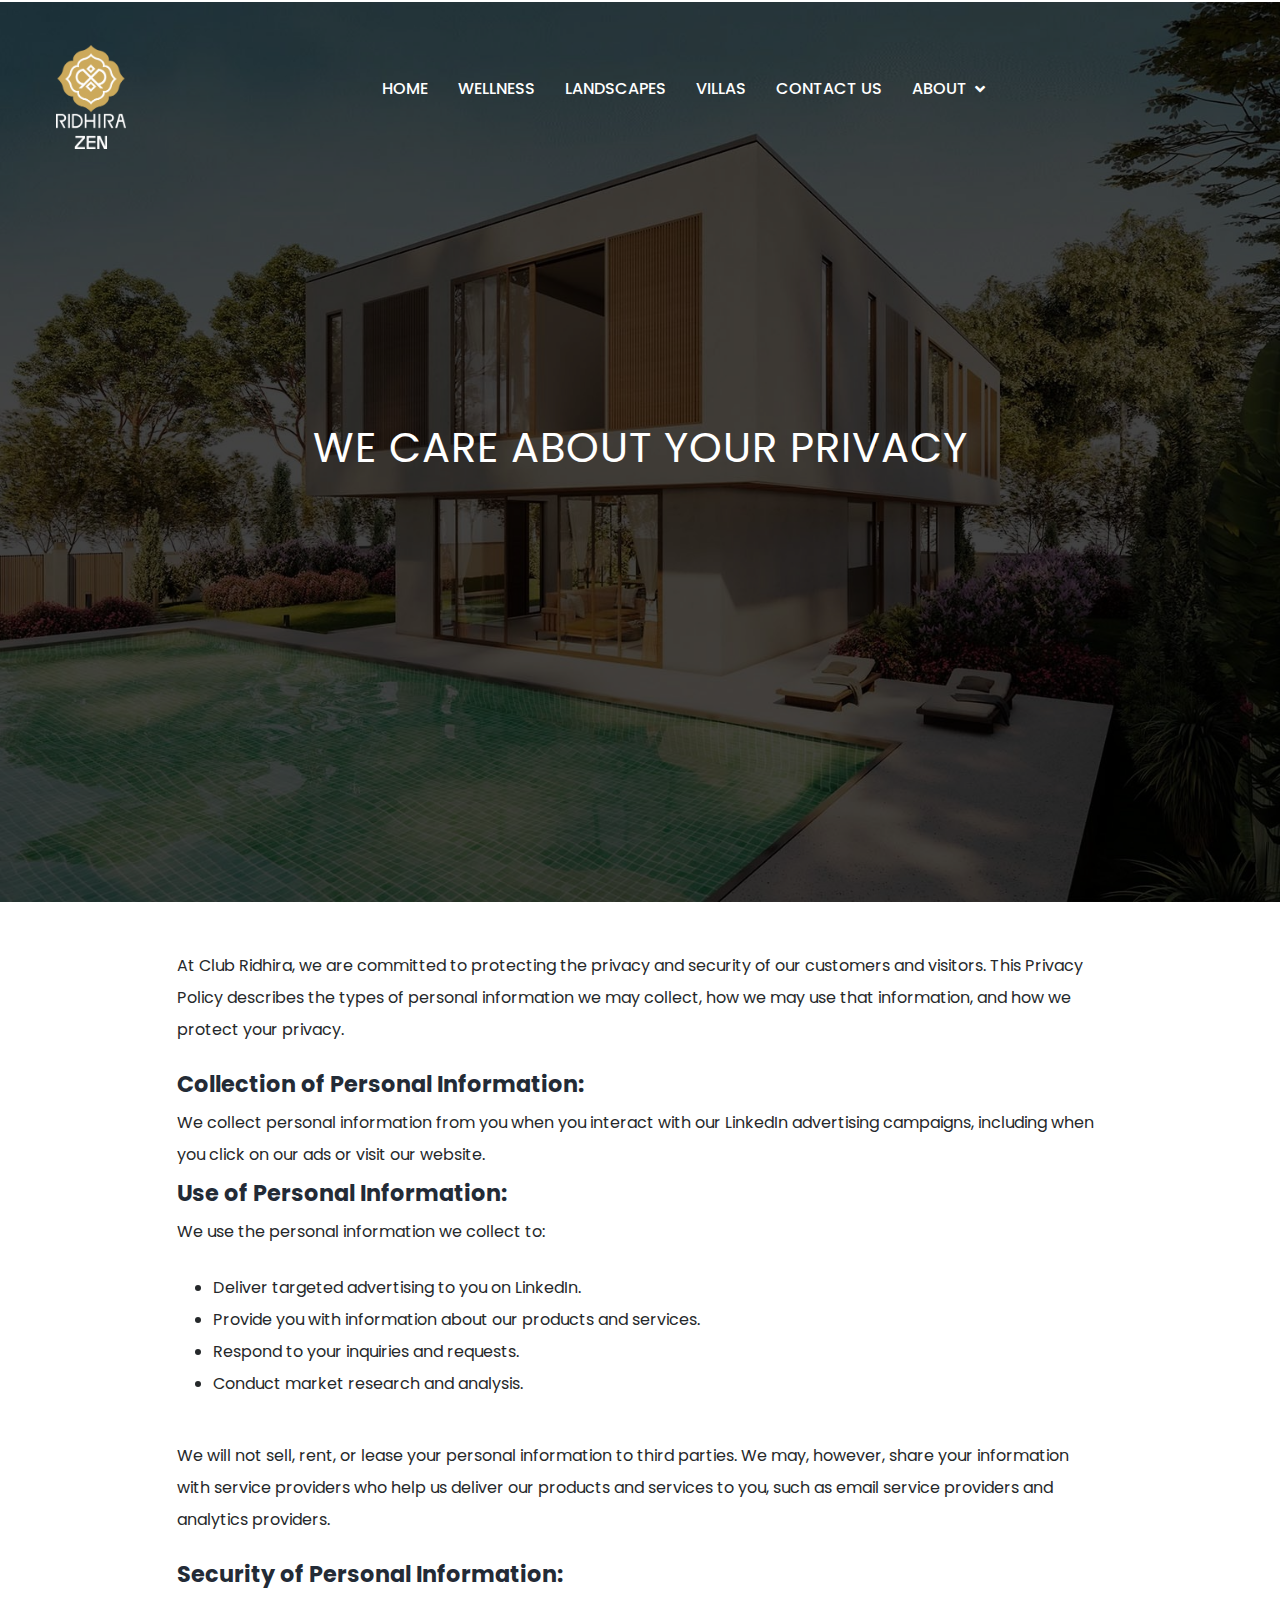
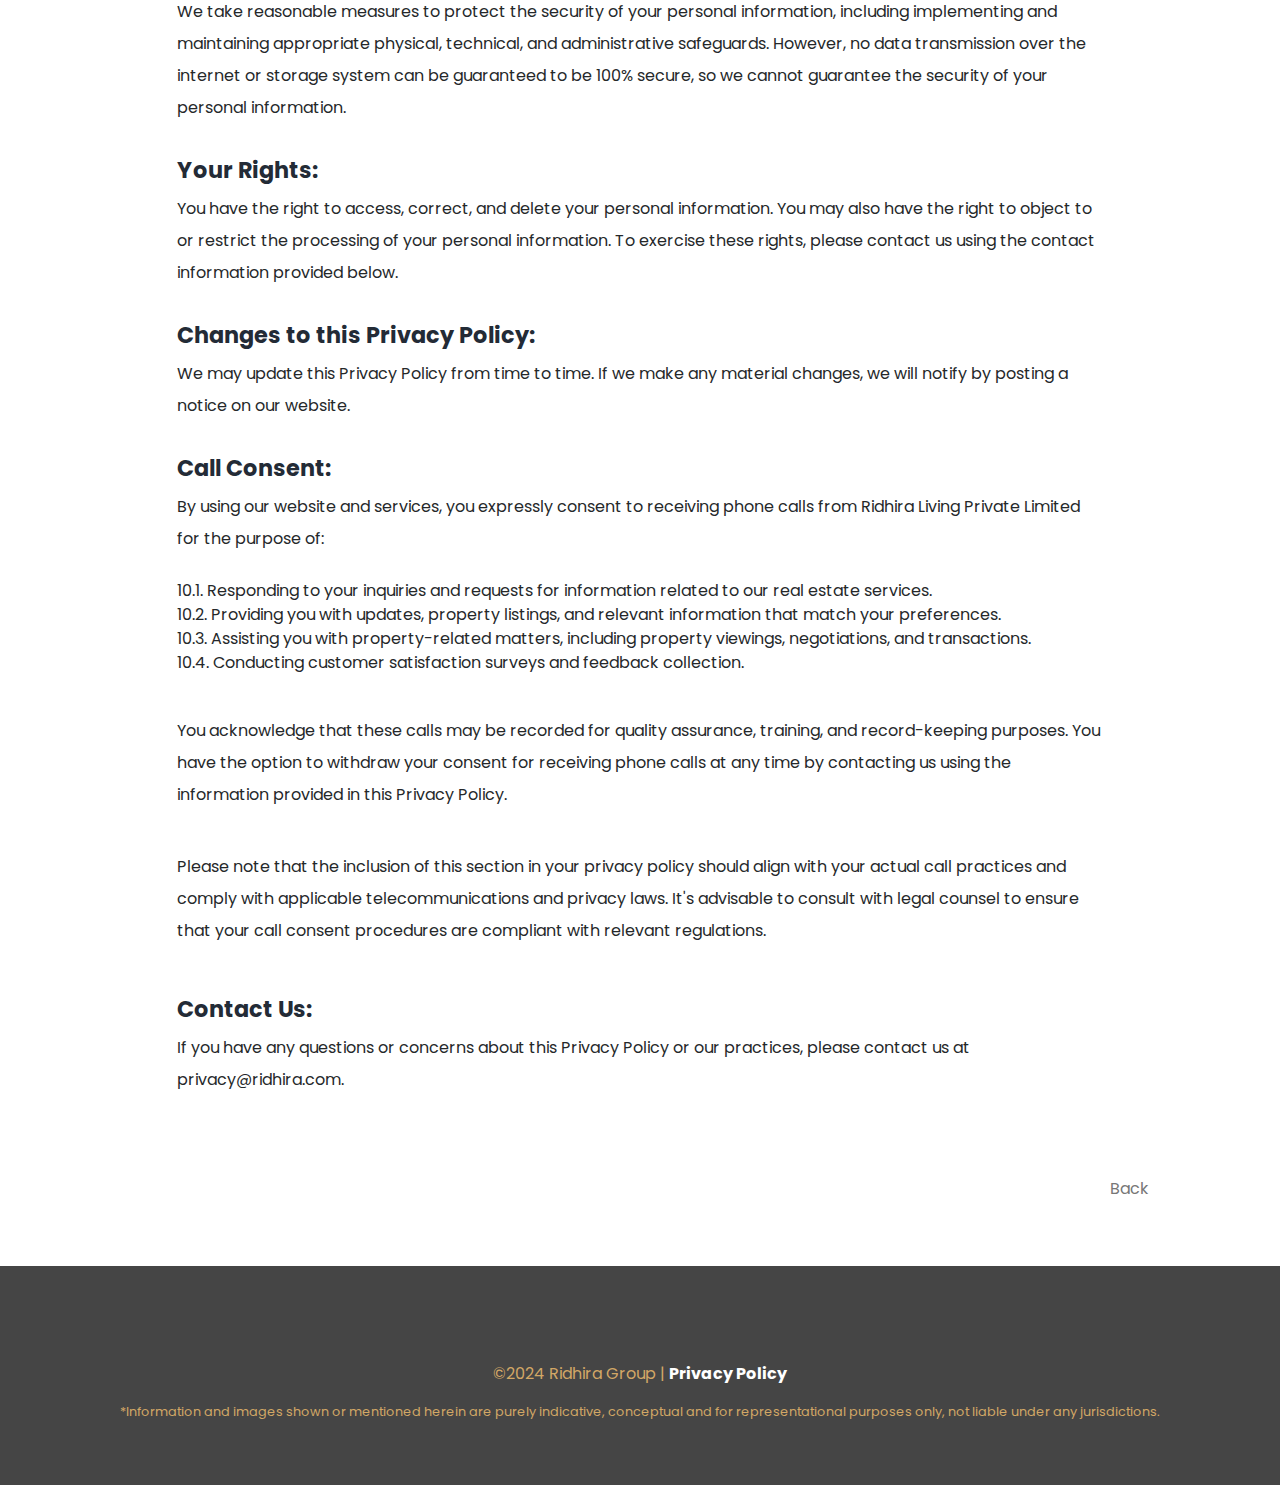
<file: Privacy.html>
<!DOCTYPE html>
<html lang="en">
  <head>
    <meta charset="utf-8" />
    <title>Club Ridhira | Privacy Policy</title>
    <link rel="icon" type="image/x-icon" href="/img/Club-ridhira-icon.png" />
    <meta content="width=device-width, initial-scale=1.0" name="viewport" />
    <meta
      content="Club Resort, Villa, Residences, Co-ownership"
      name="keywords"
    />
    <meta
      content="Club Ridhira Co-ownership Resort Residences"
      name="description"
    />

    <!-- Favicon -->
    <link href="img/favicon.ico" rel="icon" />

    <!-- Google Web Fonts -->
    <link rel="preconnect" href="https://fonts.googleapis.com" />
    <link rel="preconnect" href="https://fonts.gstatic.com" crossorigin />
    <link
      href="https://fonts.googleapis.com/css2?family=Roboto:wght@400;500&family=Poppins:wght@600;700&display=swap"
      rel="stylesheet"
    />

    <!-- Icon Font Stylesheet -->
    <link
      href="https://cdnjs.cloudflare.com/ajax/libs/font-awesome/5.10.0/css/all.min.css"
      rel="stylesheet"
    />
    <link
      href="https://cdn.jsdelivr.net/npm/bootstrap-icons@1.4.1/font/bootstrap-icons.css"
      rel="stylesheet"
    />

    <!-- Libraries Stylesheet -->
    <link href="lib/animate/animate.min.css" rel="stylesheet" />
    <link href="lib/owlcarousel/assets/owl.carousel.min.css" rel="stylesheet" />

    <!-- Customized Bootstrap Stylesheet -->
    <link href="css/bootstrap.min.css" rel="stylesheet" />

    <!-- Template Stylesheet -->
    <link href="css/style.css" rel="stylesheet" />
    <link href="css/policy.css" rel="stylesheet" />
    <link href="css/navbar.css" rel="stylesheet" />
    <link href="css/footer.css" rel="stylesheet" />
  </head>

  <body>
    <!-- Spinner Start -->
    <div
      id="spinner"
      class="show bg-white position-fixed translate-middle w-100 vh-100 top-50 start-50 d-flex align-items-center justify-content-center"
    >
      <div
        class="spinner-border position-relative text-primary"
        style="width: 6rem; height: 6rem"
        role="status"
      ></div>
      <img
        class="position-absolute top-50 start-50 translate-middle"
        src="img/Home/Images/logo-ridhira-0.png"
        width="64"
        alt="Ridhira zen "
      />
    </div>
    <!-- Spinner End -->

    <!-- Navbar Start -->
    <nav class="navbar navbar-expand-lg p-4">
      <a href="index.html" class="navbar-brand">
        <h1 class="m-0 text-primary">
          <img
            class=""
            src="img/Home/Images/logo-ridhira-zen-2.png"
            alt="Ridhira Zen"
          />
        </h1>
      </a>
      <button
        class="navbar-toggler py-2 px-3"
        type="button"
        data-bs-toggle="collapse"
        data-bs-target="#navbarCollapse"
        role="button"
      >
        <span class="fa fa-bars text-primary"></span>
      </button>
      <div class="collapse navbar-collapse" id="navbarCollapse">
        <div class="navbar-nav mx-auto nav_bottom">
          <a href="index.html" class="nav-item nav-link">Home</a>
          <a href="Wellness.html" class="nav-item nav-link">Wellness</a>
          <a href="Landscapes.html" class="nav-item nav-link">Landscapes</a>
          <a href="Villas.html" class="nav-item nav-link">Villas</a>
          <a href="ContactUs.html" class="nav-item nav-link">Contact Us</a>

          <div class="nav-item dropdown">
            <a
              href="#"
              class="nav-link dropdown-toggle"
              data-bs-toggle="dropdown"
              >About</a
            >
            <div class="dropdown-menu p-0 bg-body">
              <a href="AboutUs.html" class="dropdown-item">About Us </a>
              <a href="OurLeaders.html" class="dropdown-item">Our Leaders </a>
              <a href="Location.html" class="dropdown-item">Location</a>
              <!-- <a href="ContactUs.html" class="dropdown-item">Contact Us</a> -->
              <!-- <a href="Faq.html" class="dropdown-item">FAQ</a> -->
            </div>
          </div>
        </div>
      </div>
    </nav>
    <!-- Navbar End -->

    <!-- WELLNESS BANNER START -->
    <div class="policy-page-banner">
      <div class="banner_heading">
        <h2 class="heading-1">We Care about your privacy</h2>
      </div>
    </div>
    <!-- WELLNESS BANNER END -->

    <!-- MEMBERSHIP FORM START -->
    <div class="container-xxl py-5">
      <div class="container">
        <div class="text-center mx-auto" style="max-width: 500px">
          <!-- <h1 class="display-6 mb-5">Privacy Policy</h1> -->
        </div>
        <div class="row g-4">
          <p class="col-lg-10 mx-auto lh-lg fs-5 paragraph-1">
            At Club Ridhira, we are committed to protecting the privacy and
            security of our customers and visitors. This Privacy Policy
            describes the types of personal information we may collect, how we
            may use that information, and how we protect your privacy.
          </p>
          <p class="col-lg-10 mx-auto lh-lg fs-5 m-0 heading-4">
            <b> Collection of Personal Information: </b>
          </p>
          <p class="col-lg-10 mx-auto lh-lg fs-5 m-0 paragraph-1">
            We collect personal information from you when you interact with our
            LinkedIn advertising campaigns, including when you click on our ads
            or visit our website.
          </p>
          <p class="col-lg-10 mx-auto lh-lg fs-5 m-0 heading-4">
            <b> Use of Personal Information: </b>
          </p>
          <p class="col-lg-10 mx-auto lh-lg fs-5 m-0 paragraph-1">
            We use the personal information we collect to:
          </p>
          <ul class="col-lg-10 px-5 mx-auto lh-lg fs-5">
            <li class="paragraph-1">
              Deliver targeted advertising to you on LinkedIn.
            </li>
            <li class="paragraph-1">
              Provide you with information about our products and services.
            </li>
            <li class="paragraph-1">Respond to your inquiries and requests.</li>
            <li class="paragraph-1">Conduct market research and analysis.</li>
          </ul>
          <p class="col-lg-10 mx-auto lh-lg fs-5 paragraph-1">
            We will not sell, rent, or lease your personal information to third
            parties. We may, however, share your information with service
            providers who help us deliver our products and services to you, such
            as email service providers and analytics providers.
          </p>
          <p class="col-lg-10 mx-auto lh-lg fs-5 m-0 heading-4">
            <b> Security of Personal Information: </b>
          </p>
          <p class="col-lg-10 mx-auto lh-lg fs-5 m-0 paragraph-1">
            We take reasonable measures to protect the security of your personal
            information, including implementing and maintaining appropriate
            physical, technical, and administrative safeguards. However, no data
            transmission over the internet or storage system can be guaranteed
            to be 100% secure, so we cannot guarantee the security of your
            personal information.
          </p>
          <p class="col-lg-10 mx-auto lh-lg fs-5 mb-0 heading-4">
            <b> Your Rights: </b>
          </p>
          <p class="col-lg-10 mx-auto lh-lg fs-5 m-0 paragraph-1">
            You have the right to access, correct, and delete your personal
            information. You may also have the right to object to or restrict
            the processing of your personal information. To exercise these
            rights, please contact us using the contact information provided
            below.
          </p>
          <p class="col-lg-10 mx-auto lh-lg fs-5 mb-0 heading-4">
            <b> Changes to this Privacy Policy: </b>
          </p>
          <p class="col-lg-10 mx-auto lh-lg fs-5 m-0 paragraph-1">
            We may update this Privacy Policy from time to time. If we make any
            material changes, we will notify by posting a notice on our website.
          </p>
          <p class="col-lg-10 mx-auto lh-lg fs-5 mb-0 heading-4">
            <b> Call Consent: </b>
          </p>
          <p class="col-lg-10 mx-auto lh-lg fs-5 m-0 paragraph-1">
            By using our website and services, you expressly consent to
            receiving phone calls from Ridhira Living Private Limited for the
            purpose of:
          </p>
          <p class="col-lg-10 mx-auto mb-0 fs-5 lh-base paragraph-1">
            10.1. Responding to your inquiries and requests for information
            related to our real estate services.
          </p>
          <p class="col-lg-10 mx-auto my-0 fs-5 lh-base paragraph-1">
            10.2. Providing you with updates, property listings, and relevant
            information that match your preferences.
          </p>
          <p class="col-lg-10 mx-auto my-0 fs-5 lh-base paragraph-1">
            10.3. Assisting you with property-related matters, including
            property viewings, negotiations, and transactions.
          </p>
          <p class="col-lg-10 mx-auto mt-0 fs-5 lh-base paragraph-1">
            10.4. Conducting customer satisfaction surveys and feedback
            collection.
          </p>
          <p class="col-lg-10 mx-auto lh-lg fs-5 paragraph-1">
            You acknowledge that these calls may be recorded for quality
            assurance, training, and record-keeping purposes. You have the
            option to withdraw your consent for receiving phone calls at any
            time by contacting us using the information provided in this Privacy
            Policy.
          </p>
          <p class="col-lg-10 mx-auto lh-lg fs-5 paragraph-1">
            Please note that the inclusion of this section in your privacy
            policy should align with your actual call practices and comply with
            applicable telecommunications and privacy laws. It's advisable to
            consult with legal counsel to ensure that your call consent
            procedures are compliant with relevant regulations.
          </p>
          <p class="col-lg-10 mx-auto lh-lg fs-5 mb-0 heading-4">
            <b> Contact Us: </b>
          </p>
          <p class="col-lg-10 mx-auto lh-lg fs-5 mt-0 paragraph-1">
            If you have any questions or concerns about this Privacy Policy or
            our practices, please contact us at privacy@ridhira.com.
          </p>
        </div>
        <div class="col-12 d-flex justify-content-end">
          <a href="index.html" class="btn submit-btn py-3 px-5 text-center mt-5"
            >Back</a
          >
        </div>
      </div>
    </div>
    <!-- MEMBERSHIP FORM END -->

    <!-- FOOTER START -->
    <div class="container-fluid bg-primary py-5">
      <div class="container">
        <div class="copyright">
          <p class="paragraph-1">
            ©2024 Ridhira Group |
            <a href="/Privacy.html">Privacy Policy</a>
          </p>
          <p class="paragraph-2">
            *Information and images shown or mentioned herein are purely
            indicative, conceptual and for representational purposes only, not
            liable under any jurisdictions.
          </p>
        </div>
      </div>
    </div>

    <!-- FOOTER END -->

    <!-- Back to Top -->
    <!-- <a href="#" class="btn btn-lg btn-primary btn-lg-square back-to-top"
      ><i class="bi bi-arrow-up"></i
    ></a> -->

    <!-- JavaScript Libraries -->
    <script src="https://code.jquery.com/jquery-3.4.1.min.js"></script>
    <script src="https://cdn.jsdelivr.net/npm/bootstrap@5.0.0/dist/js/bootstrap.bundle.min.js"></script>
    <script src="lib/wow/wow.min.js"></script>
    <script src="lib/easing/easing.min.js"></script>
    <script src="lib/waypoints/waypoints.min.js"></script>
    <script src="lib/owlcarousel/owl.carousel.min.js"></script>
    <script src="lib/counterup/counterup.min.js"></script>

    <!-- Template Javascript -->
    <script src="js/main.js"></script>
  </body>
</html>
</file>
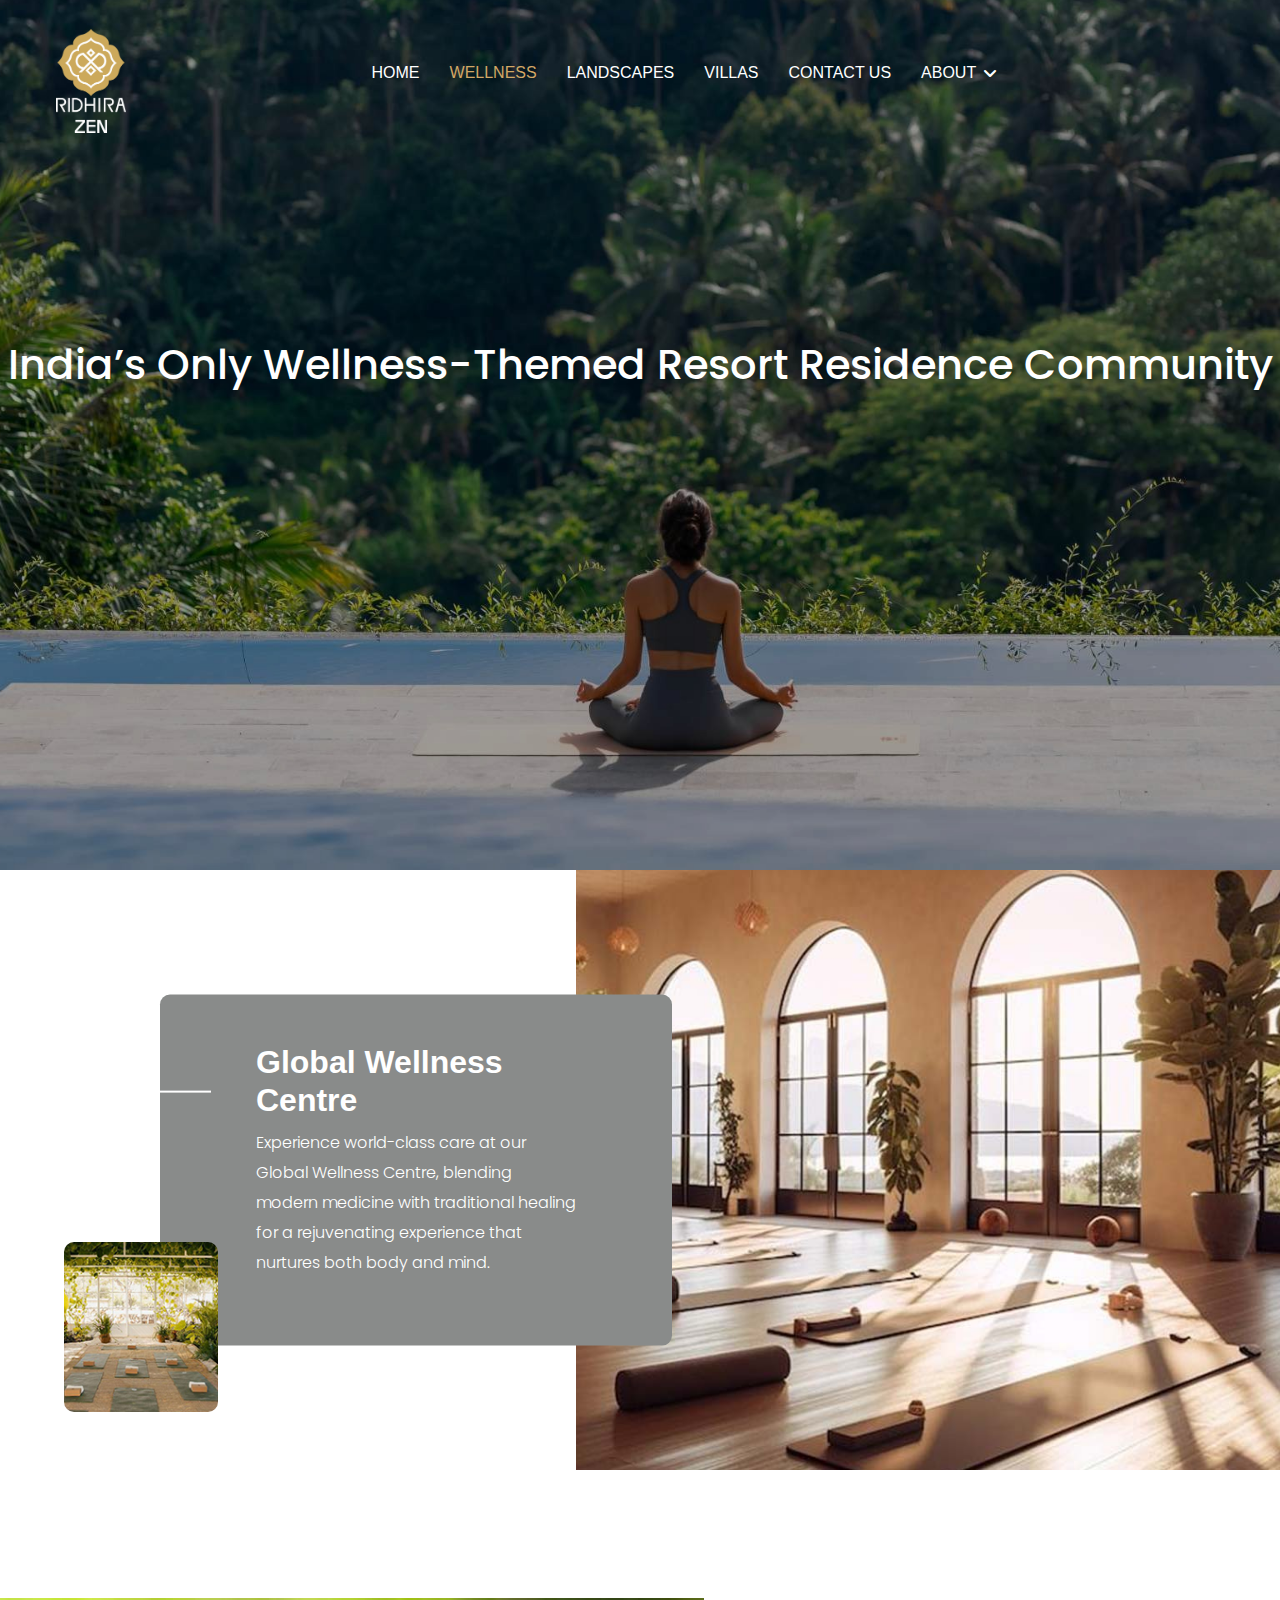
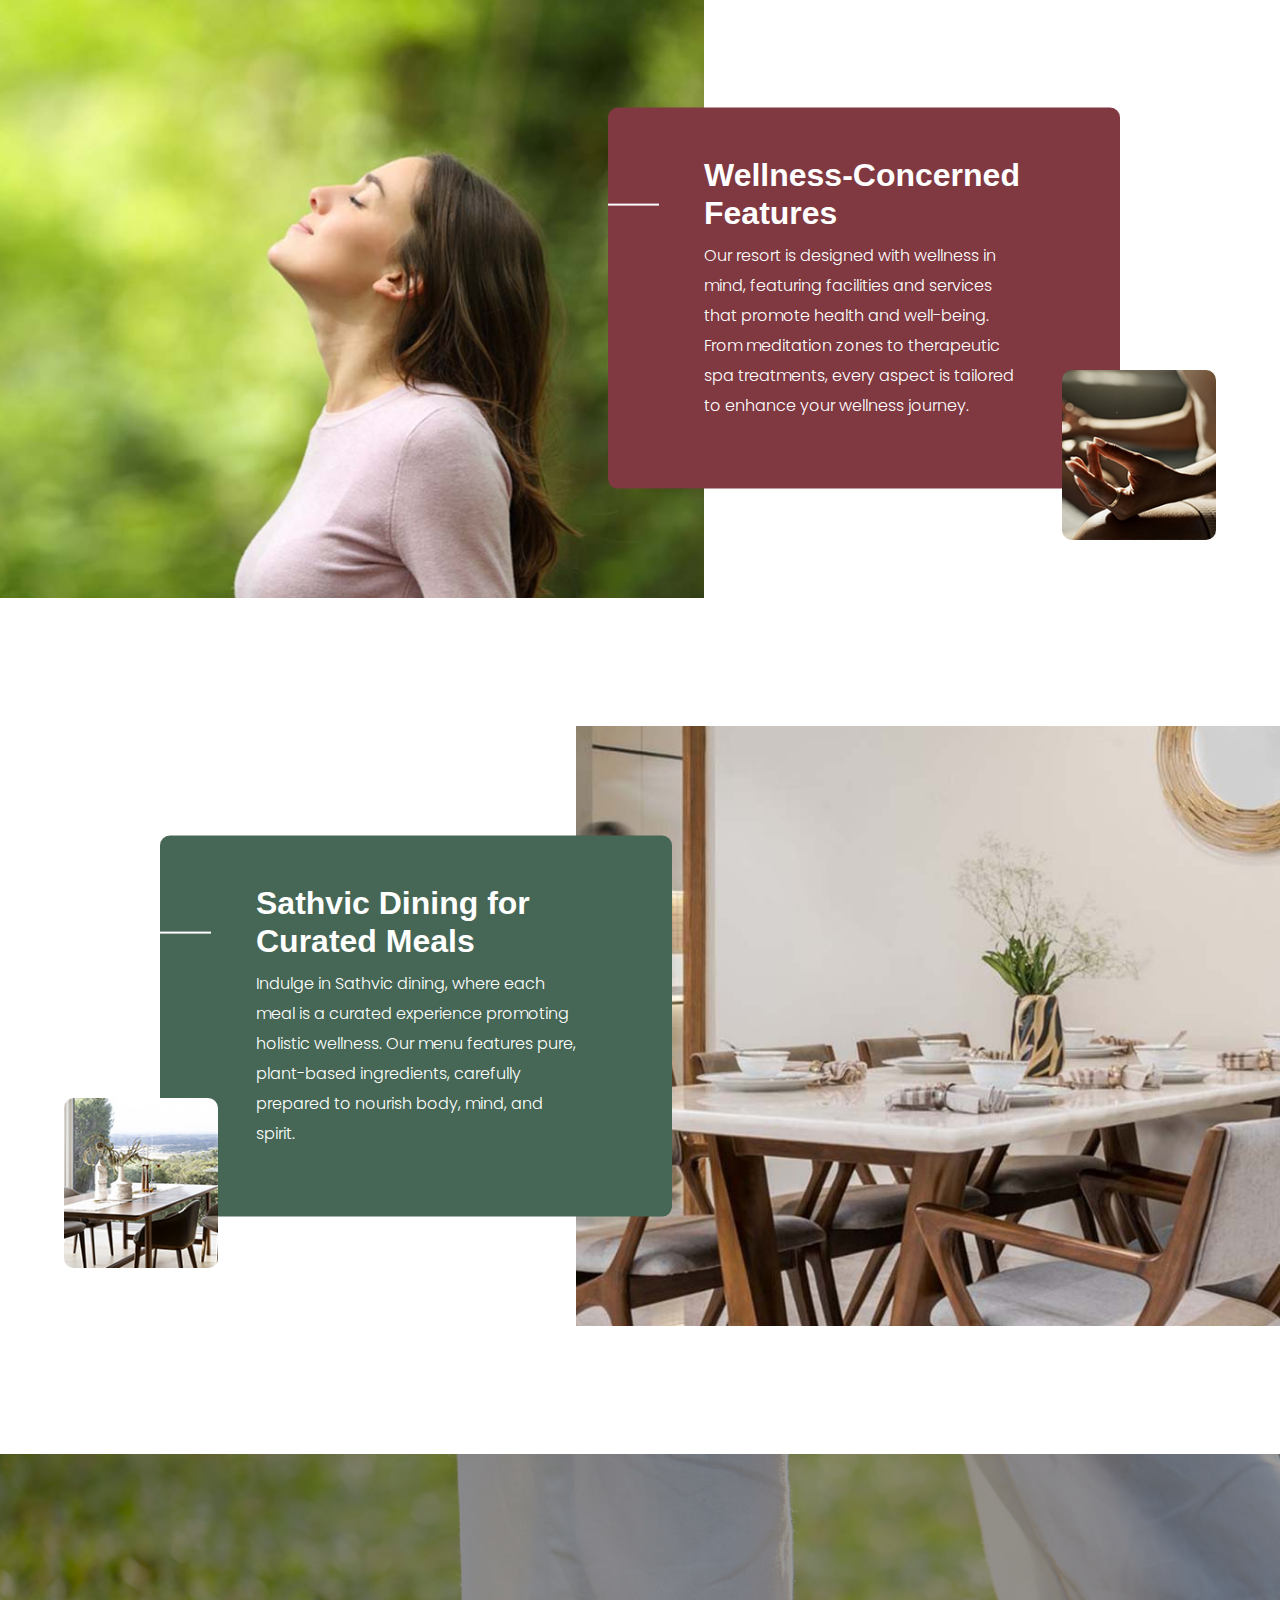
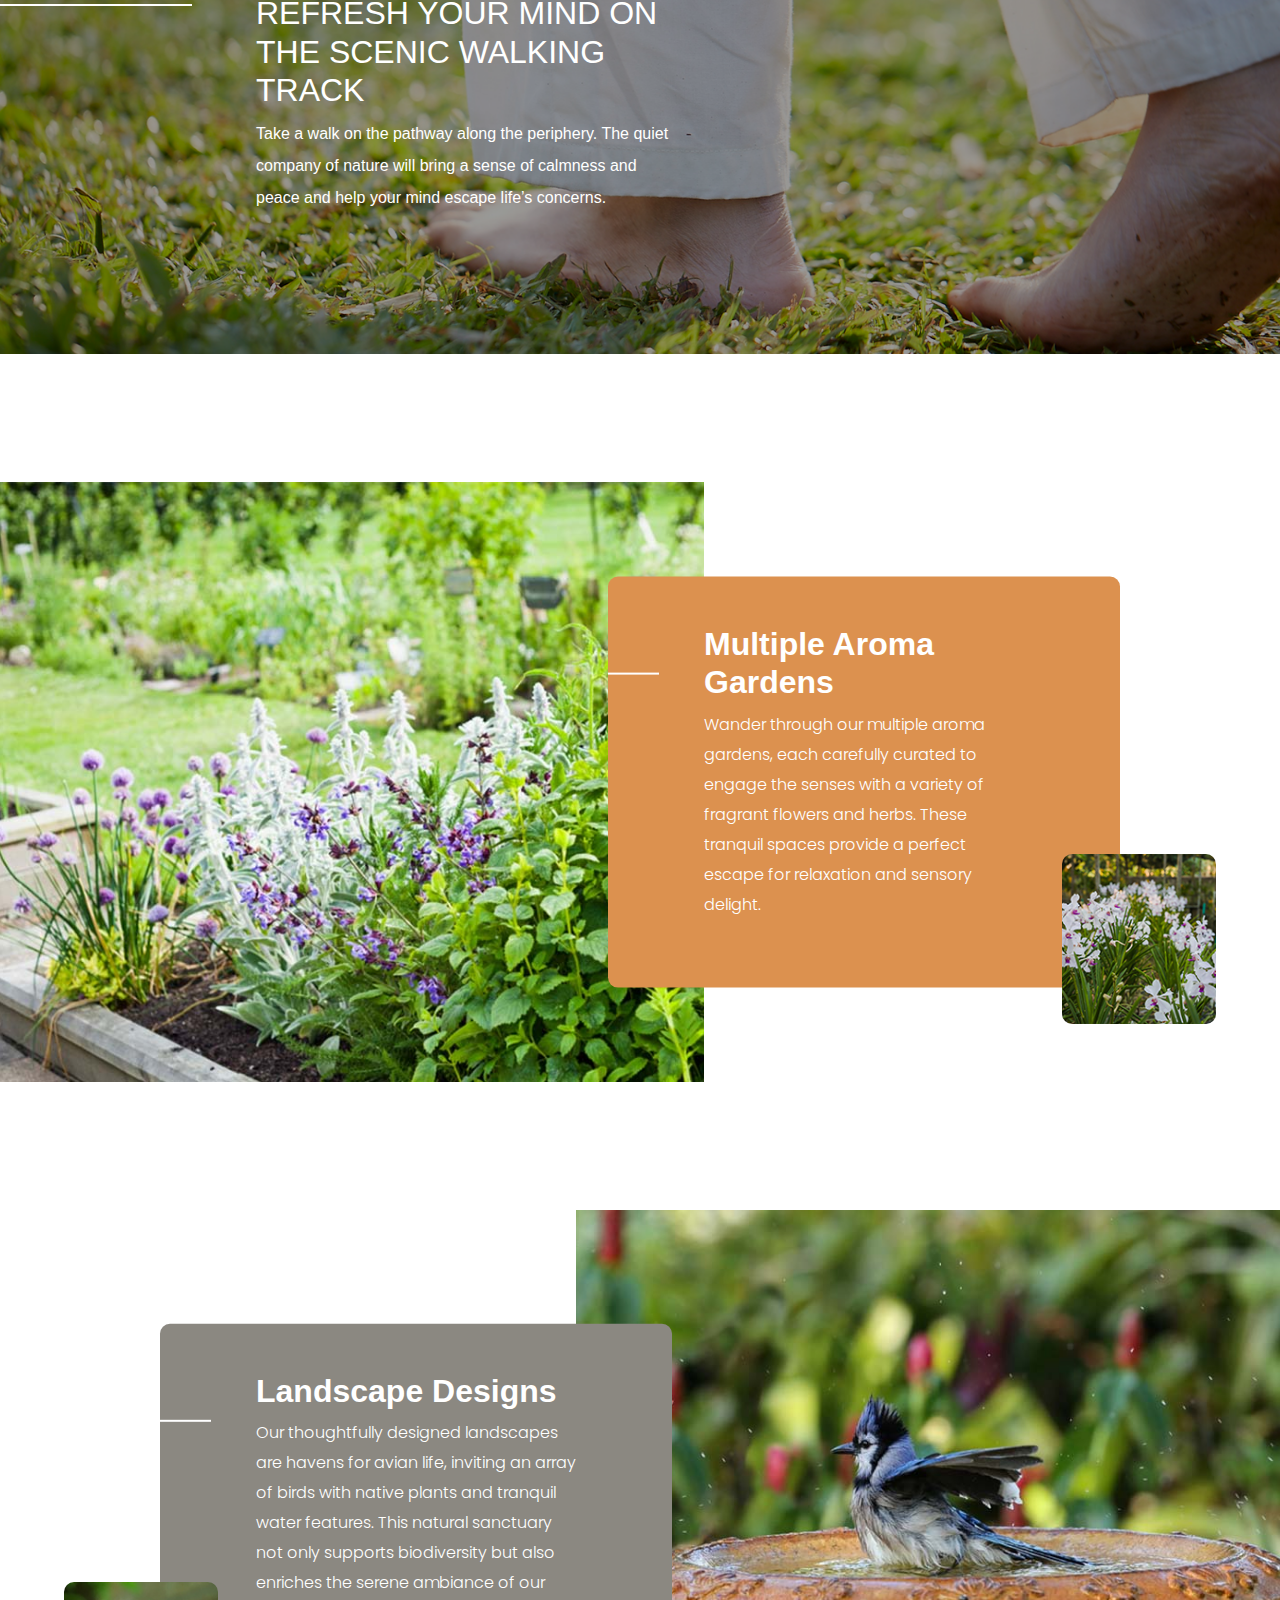
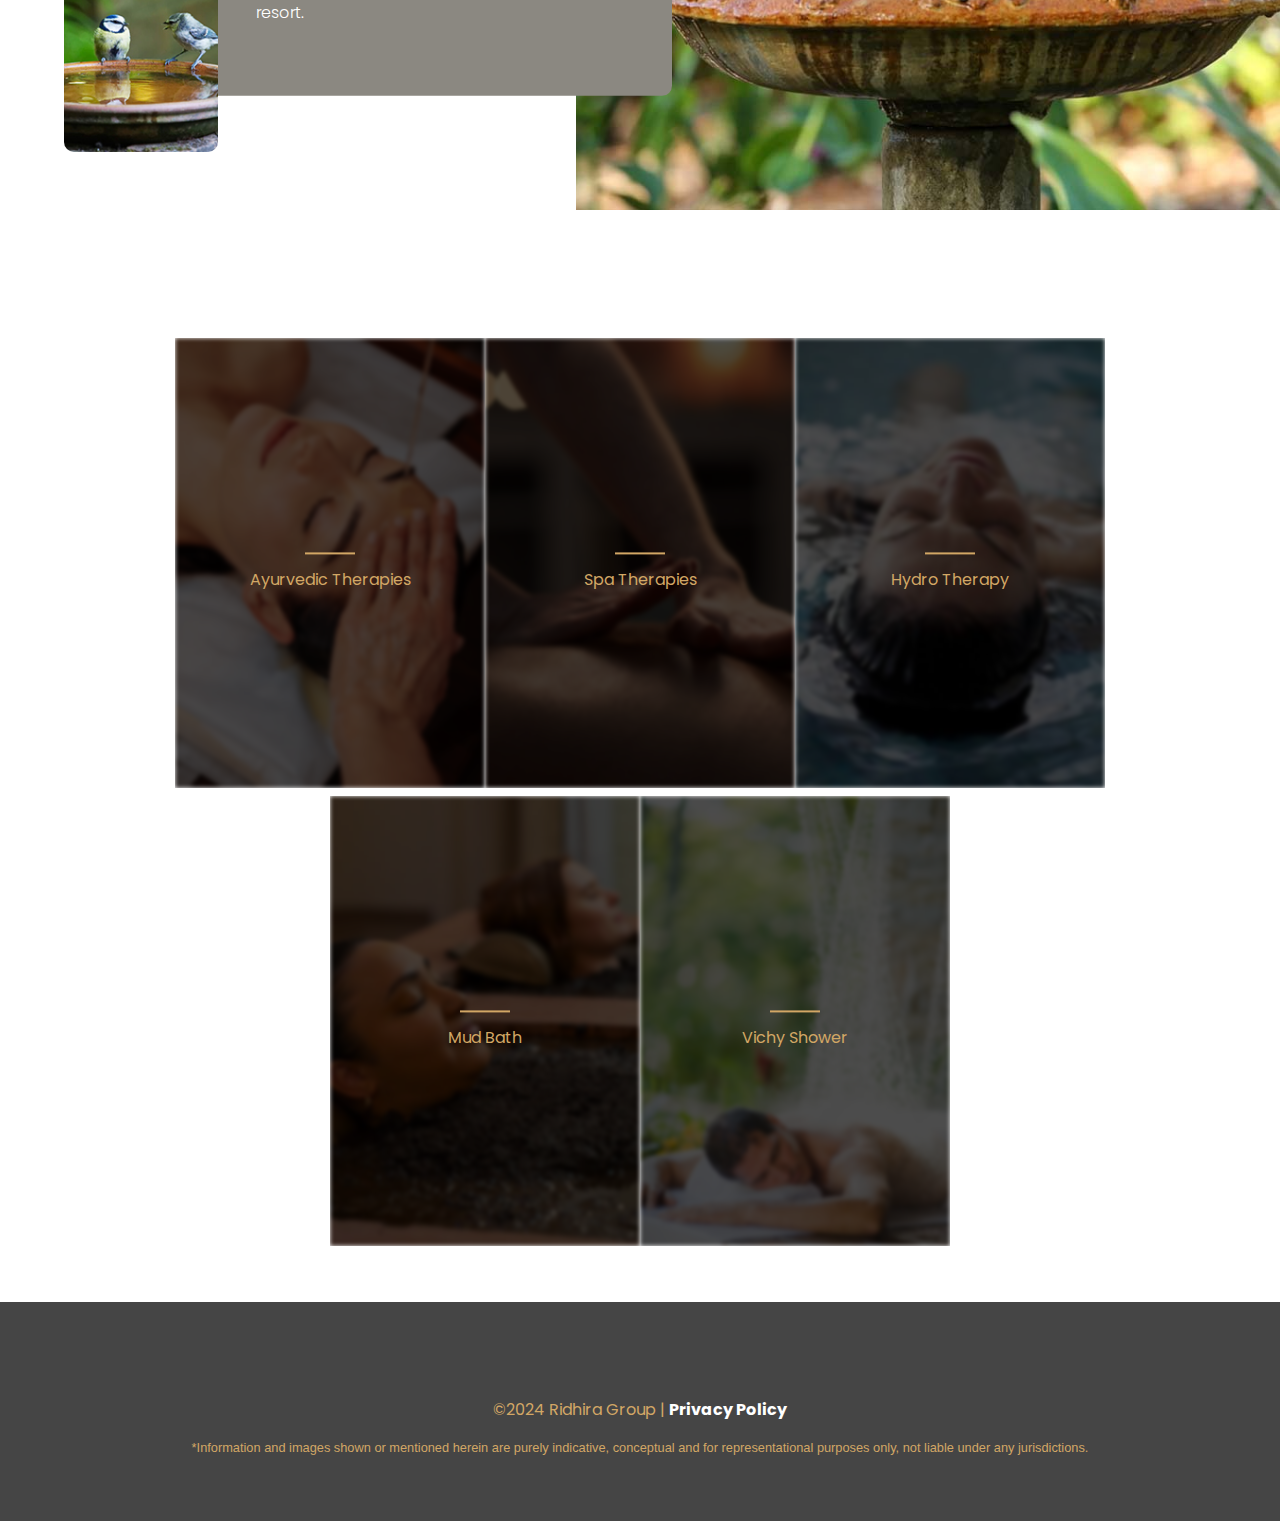
<file: Wellness.html>
<!DOCTYPE html>
<html lang="en">
  <head>
    <meta charset="utf-8" />
    <link
      rel="icon"
      type="image/x-icon"
      href="img/Home/Images/logo-ridhira-0.png"
    />
    <meta content="width=device-width, initial-scale=1.0" name="viewport" />
    <title>
      Wellness | Ridhira Zen | India's 1st Wellness Resort Residences
    </title>
    <meta
      content="5-Star Resort, Wellness, Villas, Plots, Retreats, Global Wellness Center, Nature's Artwork, Resort Residences"
      name="keywords"
    />
    <meta
      content="Ridhira Zen's wellness concept combines luxury with holistic therapies like Ayurveda, naturopathy, and acupuncture to rejuvenate the mind, body, and spirit. This centre provides a premier destination for embracing a healthier lifestyle through diverse wellness practices. It's an intersection of opulence and comprehensive care, designed to revitalize and inspire wellness."
      name="description"
    />

    <!-- @ Google Web Fonts -->
    <link rel="preconnect" href="https://fonts.googleapis.com" />
    <link rel="preconnect" href="https://fonts.gstatic.com" crossorigin />
    <link
      href="https://fonts.googleapis.com/css2?family=Roboto:wght@400;500&family=Poppins:wght@600;700&display=swap"
      rel="stylesheet"
    />
    <link rel="preconnect" href="https://fonts.googleapis.com" />
    <link rel="preconnect" href="https://fonts.gstatic.com" crossorigin />
    <link
      href="https://fonts.googleapis.com/css2?family=Sedan+SC&display=swap"
      rel="stylesheet"
    />
    <!-- # Icon Font Stylesheet -->
    <link
      rel="stylesheet"
      href="https://cdnjs.cloudflare.com/ajax/libs/font-awesome/6.5.2/css/all.min.css"
      integrity="sha512-SnH5WK+bZxgPHs44uWIX+LLJAJ9/2PkPKZ5QiAj6Ta86w+fsb2TkcmfRyVX3pBnMFcV7oQPJkl9QevSCWr3W6A=="
      crossorigin="anonymous"
      referrerpolicy="no-referrer"
    />
    <link
      href="https://cdn.jsdelivr.net/npm/bootstrap-icons@1.4.1/font/bootstrap-icons.css"
      rel="stylesheet"
    />

    <!-- % Libraries Stylesheet -->
    <link href="lib/animate/animate.min.css" rel="stylesheet" />
    <link href="lib/owlcarousel/assets/owl.carousel.min.css" rel="stylesheet" />
    <link
      href="lib/tempusdominus/css/tempusdominus-bootstrap-4.min.css"
      rel="stylesheet"
    />

    <!-- ! Customized Bootstrap Stylesheet -->
    <link href="css/bootstrap.min.css" rel="stylesheet" />
    <link
      rel="stylesheet"
      href="https://cdnjs.cloudflare.com/ajax/libs/font-awesome/6.0.0/css/all.min.css"
    />

    <!-- @ Template Stylesheet -->
    <link href="css/style.css" rel="stylesheet" />
    <link href="css/sibebar.css" rel="stylesheet" />
    <link href="css/wellness.css" rel="stylesheet" />
    <link href="css/header-carousel.css" rel="stylesheet" />
    <link href="css/amenities.css" rel="stylesheet" />
    <link href="css/navbar.css" rel="stylesheet" />
    <link href="css/footer.css" rel="stylesheet" />
  </head>
  <body>
    <!-- ! Spinner Start -->
    <div
      id="spinner"
      class="show bg-white position-fixed translate-middle w-100 vh-100 top-50 start-50 d-flex align-items-center justify-content-center"
    >
      <div
        class="spinner-border position-relative text-primary"
        style="width: 6rem; height: 6rem"
        role="status"
      ></div>
      <img
        class="position-absolute top-50 start-50 translate-middle"
        src="img/Home/Images/logo-ridhira-0.png"
        width="64"
        alt="Ridhira zen logo"
      />
    </div>
    <!-- ! Spinner End -->

    <!-- @ Navbar Start -->
    <nav class="navbar navbar-expand-lg px-4">
      <a href="index.html" class="navbar-brand">
        <h1 class="m-0 text-primary">
          <img
            class=""
            src="img/Home/Images/logo-ridhira-zen-2.png"
            alt="Ridhira Zen"
          />
        </h1>
      </a>
      <button
        class="navbar-toggler py-2 px-3"
        type="button"
        data-bs-toggle="collapse"
        data-bs-target="#navbarCollapse"
      >
        <span class="fa fa-bars text-primary"></span>
      </button>
      <div class="collapse navbar-collapse" id="navbarCollapse">
        <div class="navbar-nav mx-auto nav_bottom">
          <a href="/index.html" class="nav-item nav-link">Home</a>
          <a href="#" class="nav-item nav-link active">Wellness</a>
          <a href="/Landscapes.html" class="nav-item nav-link">Landscapes</a>
          <a href="/Villas.html" class="nav-item nav-link">Villas</a>
          <a href="ContactUs.html" class="nav-item nav-link">Contact Us</a>
          <div class="nav-item dropdown">
            <a
              href="AboutUs.html"
              class="nav-link dropdown-toggle"
              data-bs-toggle="dropdown"
              >About</a
            >
            <div class="dropdown-menu p-0">
              <a href="AboutUs.html" class="dropdown-item">About Us </a>
              <a href="OurLeaders.html" class="dropdown-item">Our Leaders </a>
              <a href="Location.html" class="dropdown-item">Location</a>
              <!-- <a href="/ContactUs.html" class="dropdown-item">Contact Us</a> -->
              <!-- <a href="Faq.html" class="dropdown-item">FAQ</a> -->
            </div>
          </div>
        </div>
      </div>
    </nav>
    <!-- @ Navbar End -->

    <!-- # WELLNESS BANNER START -->
    <div class="wellness-page-banner">
      <div class="banner_heading">
        <div class="banner_heading_text">
          <h2 class="heading-1">
            India’s Only Wellness-Themed Resort Residence Community
          </h2>
        </div>
      </div>
    </div>
    <!-- # WELLNESS BANNER END -->

    <!-- $ WELLNESS FEATURE PART 1 START -->
    <div class="wellness-feature-part-1">
      <!-- FIRST -->
      <div class="wellness-feature wellness-feature-odd">
        <div>
          <div class="wf-typography wf-typo-position-odd wf-bg-1">
            <h2>Global Wellness Centre</h2>
            <div class="side_line"></div>
            <p class="paragraph-1">
              Experience world-class care at our Global Wellness Centre,
              blending modern medicine with traditional healing for a
              rejuvenating experience that nurtures both body and mind.
            </p>
          </div>
          <img
            src="img/Wellness/Images/wellness-small-image-5.jpg"
            class="child-image child-image-odd"
          />
        </div>
        <div class="wf-parent-img parent-img-1"></div>
      </div>
      <!-- SECOND -->
      <div class="wellness-feature wellness-feature-even">
        <div>
          <div class="wf-typography wf-typo-position-even wf-bg-2">
            <h2>Wellness-Concerned Features</h2>
            <div class="side_line"></div>
            <p class="paragraph-1">
              Our resort is designed with wellness in mind, featuring facilities
              and services that promote health and well-being. From meditation
              zones to therapeutic spa treatments, every aspect is tailored to
              enhance your wellness journey.
            </p>
          </div>
          <img
            src="img/Wellness/Images/wellness-small-image-4.jpg"
            class="child-image child-image-even"
          />
        </div>
        <div class="wf-parent-img parent-img-2"></div>
      </div>
      <!-- THIRD -->
      <div class="wellness-feature wellness-feature-odd">
        <div>
          <div class="wf-typography wf-typo-position-odd wf-bg-3">
            <h2>Sathvic Dining for Curated Meals</h2>
            <div class="side_line"></div>
            <p class="paragraph-1">
              Indulge in Sathvic dining, where each meal is a curated experience
              promoting holistic wellness. Our menu features pure, plant-based
              ingredients, carefully prepared to nourish body, mind, and spirit.
            </p>
          </div>
          <img
            src="img/Wellness/Images/wellness-small-image-3.jpg"
            class="child-image child-image-odd"
          />
        </div>
        <div class="wf-parent-img parent-img-3"></div>
      </div>
      <!-- WELLNESS FEATURE BANNER -->
      <div class="wf-info">
        <div class="wf-info-text">
          <h2>REFRESH YOUR MIND ON THE SCENIC WALKING TRACK</h2>
          <div class="wf-info-side-line"></div>
          <p>
            Take a walk on the pathway along the periphery. The quiet company of
            nature will bring a sense of calmness and peace and help your mind
            escape life’s concerns.
          </p>
        </div>
      </div>
      <!-- FOURTH -->
      <div class="wellness-feature wellness-feature-even">
        <div>
          <div class="wf-typography wf-typo-position-even wf-bg-4">
            <h2>Multiple Aroma Gardens</h2>
            <div class="side_line side_line_2"></div>
            <p class="paragraph-1">
              Wander through our multiple aroma gardens, each carefully curated
              to engage the senses with a variety of fragrant flowers and herbs.
              These tranquil spaces provide a perfect escape for relaxation and
              sensory delight.
            </p>
          </div>
          <img
            src="img/Wellness/Images/wellness-small-image-1.jpg"
            class="child-image child-image-even"
          />
        </div>
        <div class="wf-parent-img parent-img-4"></div>
      </div>
      <!-- FIFTH -->
      <div class="wellness-feature wellness-feature-odd">
        <div>
          <div class="wf-typography wf-typo-position-odd wf-bg-5">
            <h2>Landscape Designs</h2>
            <div class="side_line"></div>
            <p class="paragraph-1">
              Our thoughtfully designed landscapes are havens for avian life,
              inviting an array of birds with native plants and tranquil water
              features. This natural sanctuary not only supports biodiversity
              but also enriches the serene ambiance of our resort.
            </p>
          </div>
          <img
            src="img/Wellness/Images/wellness-small-image-2.jpg"
            class="child-image child-image-odd"
          />
        </div>
        <div class="wf-parent-img parent-img-5"></div>
      </div>
    </div>
    <!-- $ WELLNESS FEATURE PART 1 END -->

    <!-- % WELLNESS FEATURE PART 2 START -->
    <div class="py-5 px-sm-5 amenities">
      <div class="amenities_item position-relative overflow-hidden mb-2">
        <img src="img/Home/Images/wellness-feature-2.jpg" alt="gallery card" />
        <a class="amenities_overlay amenities_card_icon" href="">
          <div class="amenities_card_container">
            <div class="amenities_card_icon_border"></div>
            <small class="paragraph-1">Ayurvedic Therapies</small>
          </div>
        </a>
      </div>
      <div class="amenities_item position-relative overflow-hidden mb-2">
        <img src="img/Home/Images/wellness-feature-3.jpg" alt="gallery card" />
        <a class="amenities_overlay amenities_card_icon" href="">
          <div class="amenities_card_container">
            <div class="amenities_card_icon_border"></div>
            <small class="paragraph-1">Spa Therapies</small>
          </div>
        </a>
      </div>
      <div class="amenities_item position-relative overflow-hidden mb-2">
        <img src="img/Home/Images/wellness-feature-4.jpg" alt="gallery card" />
        <a class="amenities_overlay amenities_card_icon" href="">
          <div class="amenities_card_container">
            <div class="amenities_card_icon_border"></div>
            <small class="paragraph-1">Hydro Therapy</small>
          </div>
        </a>
      </div>
      <div class="amenities_item position-relative overflow-hidden mb-2">
        <img src="img/Home/Images/wellness-feature-5.jpg" alt="gallery card" />
        <a class="amenities_overlay amenities_card_icon" href="">
          <div class="amenities_card_container">
            <div class="amenities_card_icon_border"></div>
            <small class="paragraph-1">Mud bath</small>
          </div>
        </a>
      </div>
      <div class="amenities_item position-relative overflow-hidden mb-2">
        <img src="img/Home/Images/wellness-feature-6.jpg" alt="gallery card" />
        <a class="amenities_overlay amenities_card_icon" href="">
          <div class="amenities_card_container">
            <div class="amenities_card_icon_border"></div>
            <small class="paragraph-1">Vichy Shower</small>
          </div>
        </a>
      </div>
    </div>
    <!-- % WELLNESS FEATURE PART 2 END -->

    <!-- ! FOOTER START -->
    <div class="container-fluid bg-primary py-5">
      <div class="container">
        <div class="copyright">
          <p class="paragraph-1">
            ©2024 Ridhira Group |
            <a href="/Privacy.html">Privacy Policy</a>
          </p>
          <p class="paragraph-2">
            *Information and images shown or mentioned herein are purely
            indicative, conceptual and for representational purposes only, not
            liable under any jurisdictions.
          </p>
        </div>
      </div>
    </div>
    <!-- ! FOOTER END -->

    <!-- @ Back to Top Start -->
    <a
      href="#"
      class="btn btn-lg btn-primary btn-lg-square back-to-top"
      id="back-top"
    >
      <i class="bi bi-arrow-up"></i>
    </a>
    <!-- @ Back to Top End -->

    <!-- % SIDE BAR START -->
    <div id="sidebar" class="sidebar-contact bg-primary hide-sidebar">
      <div class="toggle"></div>
      <h2>Contact Us</h2>
      <div class="horizontal_line_form"></div>
      <div class="scroll">
        <form id="get-in-touch">
          <input
            type="text"
            name="firstName"
            placeholder="First Name"
            id="firstName"
            required
          />
          <input
            type="text"
            name="lastName"
            id="lastName"
            placeholder="Last Name"
            required
          />
          <input
            type="rel"
            name="userPhone"
            id="userPhone"
            placeholder="Phone Number"
            required
          />
          <input
            type="email"
            name="userEmail"
            id="userEmail"
            placeholder="Email Address"
          />

          <textarea
            placeholder="Message here"
            name="message"
            id="message"
            class="mb-0"
          ></textarea>
          <!-- <div class="d-flex gap-4 mt-3 mb-3">
            <div class="form-group">
              <input type="checkbox" id="plot-1" />
              <label for="plot-1">Plot</label>
            </div>
            <div class="form-group">
              <input type="checkbox" id="villa-1" />
              <label for="villa-1">Villa</label>
            </div>
          </div> -->
          <p class="w-100 mb-2 error-text" id="errorMessage"></p>
          <button type="submit" id="submitBtn">Submit</button>
        </form>
      </div>
    </div>
    <!-- % SIDE BAR END -->

    <!-- # JavaScript Libraries -->
    <script src="https://code.jquery.com/jquery-3.4.1.min.js"></script>
    <script src="https://cdn.jsdelivr.net/npm/bootstrap@5.0.0/dist/js/bootstrap.bundle.min.js"></script>
    <script src="lib/wow/wow.min.js"></script>
    <script src="lib/easing/easing.min.js"></script>
    <script src="lib/waypoints/waypoints.min.js"></script>
    <script src="lib/counterup/counterup.min.js"></script>
    <script src="lib/owlcarousel/owl.carousel.min.js"></script>
    <script src="lib/tempusdominus/js/moment.min.js"></script>
    <script src="lib/tempusdominus/js/moment-timezone.min.js"></script>
    <script src="lib/tempusdominus/js/tempusdominus-bootstrap-4.min.js"></script>

    <!-- $ Template Javascript -->
    <script src="./js/main.js"></script>
    <script src="./js/sidebar.js"></script>
  </body>
</html>
</file>
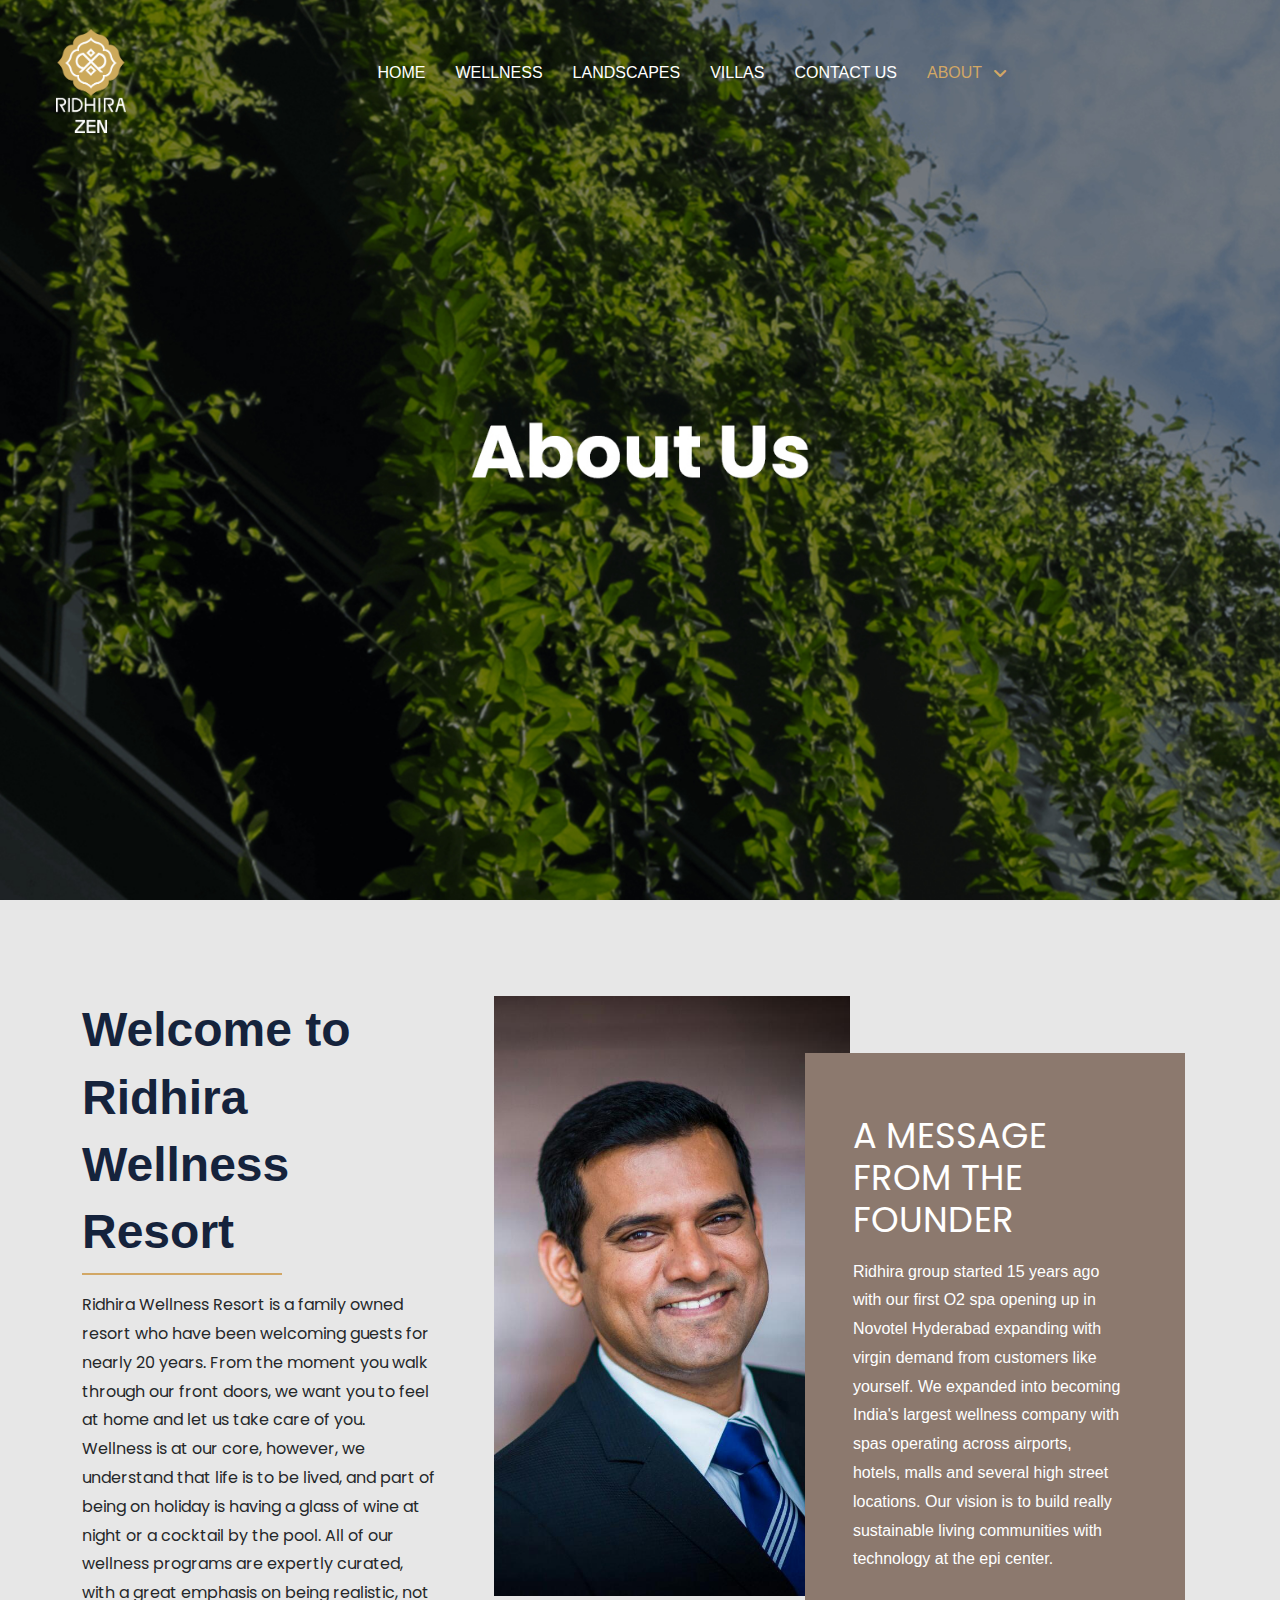
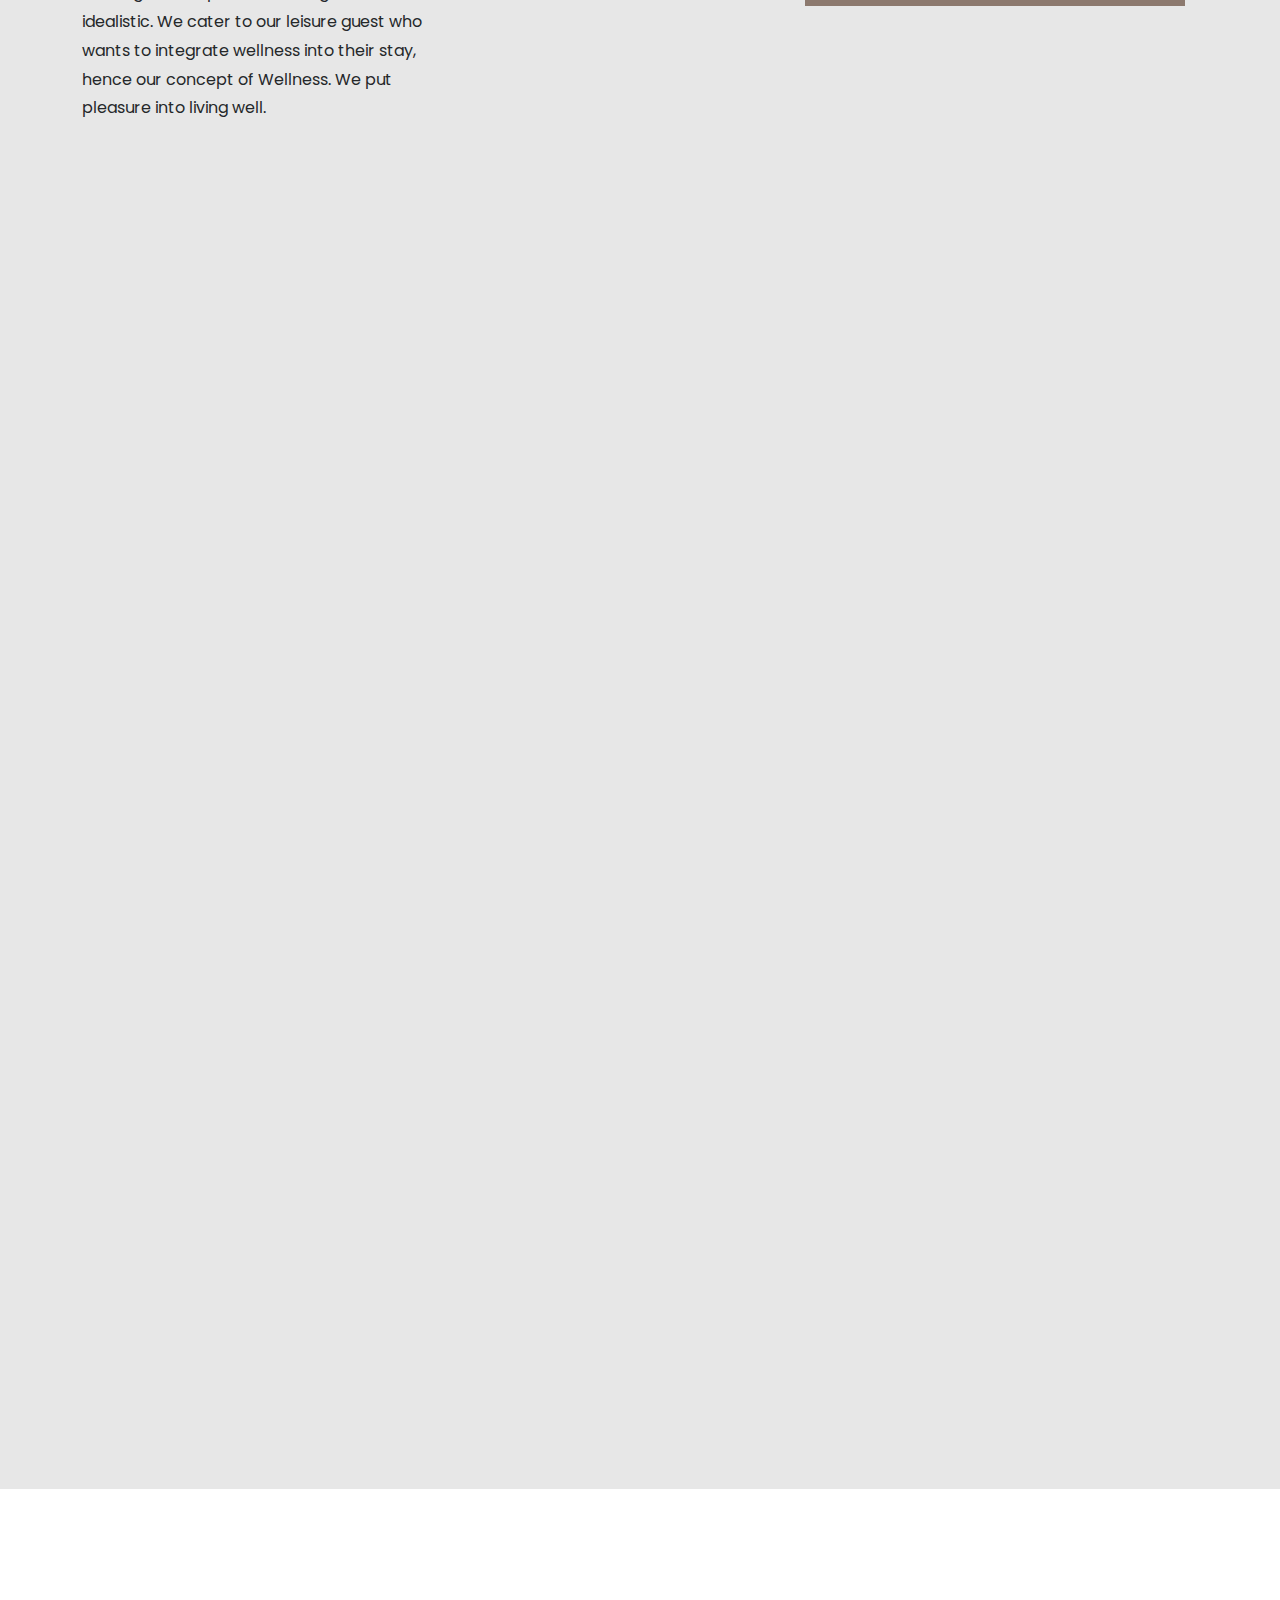
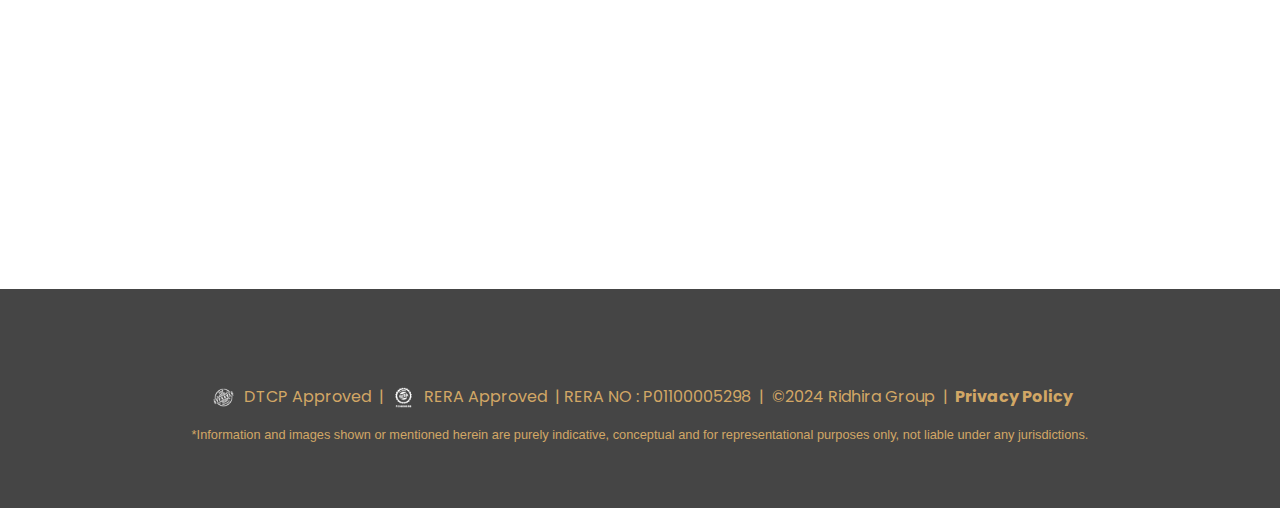
<file: .vscode/AboutUs.html>
<!DOCTYPE html>
<html lang="en">
  <head>
    <meta charset="utf-8" />
    <link
      rel="icon"
      type="image/x-icon"
      href="img/Home/Images/logo-ridhira-0.png"
    />
    <meta content="width=device-width, initial-scale=1.0" name="viewport" />
    <title>
      About Us | Ridhira Zen | India's 1st Wellness Resort Residences
    </title>
    <meta
      content="5-Star Resort, Wellness, Villas, Plots, Retreats, Global Wellness Center, Nature's Artwork, Resort Residences"
      name="keywords"
    />
    <meta
      content="Ridhira Zen's wellness concept combines luxury with holistic therapies like Ayurveda, naturopathy, and acupuncture to rejuvenate the mind, body, and spirit. This centre provides a premier destination for embracing a healthier lifestyle through diverse wellness practices. It's an intersection of opulence and comprehensive care, designed to revitalize and inspire wellness."
      name="description"
    />

    <!-- Google Web Fonts -->
    <link rel="preconnect" href="https://fonts.googleapis.com" />
    <link rel="preconnect" href="https://fonts.gstatic.com" crossorigin />
    <link
      href="https://fonts.googleapis.com/css2?family=Roboto:wght@400;500&family=Poppins:wght@600;700&display=swap"
      rel="stylesheet"
    />
    <!-- Icon Font Stylesheet -->
    <link
      href="https://cdnjs.cloudflare.com/ajax/libs/font-awesome/5.10.0/css/all.min.css"
      rel="stylesheet"
    />
    <link
      href="https://cdn.jsdelivr.net/npm/bootstrap-icons@1.4.1/font/bootstrap-icons.css"
      rel="stylesheet"
    />

    <!-- Libraries Stylesheet -->
    <link href="lib/animate/animate.min.css" rel="stylesheet" />
    <link href="lib/owlcarousel/assets/owl.carousel.min.css" rel="stylesheet" />
    <link
      href="lib/tempusdominus/css/tempusdominus-bootstrap-4.min.css"
      rel="stylesheet"
    />

    <!-- Customized Bootstrap Stylesheet -->
    <link href="css/bootstrap.min.css" rel="stylesheet" />
    <link
      rel="stylesheet"
      href="https://cdnjs.cloudflare.com/ajax/libs/font-awesome/6.0.0/css/all.min.css"
    />

    <!-- Template Stylesheet -->
    <link href="css/style.css" rel="stylesheet" />
    <link href="css/villas.css" rel="stylesheet" />
    <link href="css/aboutUs.css" rel="stylesheet" />
    <link href="css/retreat.css" rel="stylesheet" />
    <link href="css/navbar.css" rel="stylesheet" />
    <link href="css/footer.css" rel="stylesheet" />
  </head>
  <body>
    <!-- ! Spinner Start -->
    <div
      id="spinner"
      class="show bg-white position-fixed translate-middle w-100 vh-100 top-50 start-50 d-flex align-items-center justify-content-center"
    >
      <div
        class="spinner-border position-relative text-primary"
        style="width: 6rem; height: 6rem"
        role="status"
      ></div>
      <img
        class="position-absolute top-50 start-50 translate-middle"
        src="img/Home/Images/logo-ridhira-0.png"
        width="64"
        alt="Ridhira zen logo"
      />
    </div>
    <!-- ! Spinner End -->

    <!-- @ Navbar Start -->
    <nav class="navbar navbar-expand-lg px-4">
      <a href="index.html" class="navbar-brand">
        <h1 class="m-0 text-primary">
          <img
            class="img-fluid me-3"
            src="img/Home/Images/logo-ridhira-zen-2.png"
            alt="Ridhira Zen"
          />
        </h1>
      </a>
      <button
        class="navbar-toggler py-2 px-3"
        type="button"
        data-bs-toggle="collapse"
        data-bs-target="#navbarCollapse"
      >
        <span class="fa fa-bars text-primary"></span>
      </button>
      <div class="collapse navbar-collapse" id="navbarCollapse">
        <div class="navbar-nav mx-auto">
          <a href="/index.html" class="nav-item nav-link">Home</a>
          <a href="/Wellness.html" class="nav-item nav-link">Wellness</a>
          <a href="/Landscapes.html" class="nav-item nav-link">Landscapes</a>
          <a href="Villas.html" class="nav-item nav-link">Villas</a>
          <a href="ContactUs.html" class="nav-item nav-link">Contact Us</a>
          <div class="nav-item dropdown">
            <a
              href="#"
              class="nav-link dropdown-toggle active"
              data-bs-toggle="dropdown"
            >
              About
            </a>
            <div class="dropdown-menu p-0 bg-body">
              <a href="#" class="dropdown-item">About Us </a>
              <a href="OurLeaders.html" class="dropdown-item">Our Leaders </a>
              <a href="Location.html" class="dropdown-item">Location</a>
              <!-- <a href="ContactUs.html" class="dropdown-item">Contact Us</a> -->
            </div>
          </div>
        </div>
      </div>
    </nav>
    <!-- @ Navbar End -->

    <!-- # ABOUT US BANNER START -->
    <div class="about-page-banner">
      <div class="banner_heading">
        <!-- <h2 class="heading-1">About Us</h2> -->
      </div>
    </div>
    <!-- # ABOUT US BANNER END -->

    <!-- $ ABOUT US DESCRIPTION START -->
    <div class="container-fluid bg-secondary py-5">
      <div class="container">
        <div class="first_section row pt-lg-5">
          <div class="col-xl-4 first_section_heading">
            <h3 class="heading-0">Welcome to Ridhira Wellness Resort</h3>
            <div class="under_line"></div>
            <p class="paragraph-1">
              Ridhira Wellness Resort is a family owned resort who have been
              welcoming guests for nearly 20 years. From the moment you walk
              through our front doors, we want you to feel at home and let us
              take care of you. Wellness is at our core, however, we understand
              that life is to be lived, and part of being on holiday is having a
              glass of wine at night or a cocktail by the pool. All of our
              wellness programs are expertly curated, with a great emphasis on
              being realistic, not idealistic. We cater to our leisure guest who
              wants to integrate wellness into their stay, hence our concept of
              Wellness. We put pleasure into living well.
            </p>
          </div>
          <div class="col-xl-4 first_section_image">
            <img src="img/Leader/Images/leader-image-1.jpeg" alt="image 1" />
          </div>
          <div class="col-xl-4 intro_text">
            <p class="heading-2">A message from the founder</p>
            <small
              >Ridhira group started 15 years ago with our first O2 spa opening
              up in Novotel Hyderabad expanding with virgin demand from
              customers like yourself. We expanded into becoming India's largest
              wellness company with spas operating across airports, hotels,
              malls and several high street locations. Our vision is to build
              really sustainable living communities with technology at the epi
              center.</small
            >
          </div>
        </div>
      </div>
    </div>
    <!-- $ ABOUT US DESCRIPTION END -->

    <!-- % CELEBRATING 16 YEARS START -->
    <div class="container-fluid bg-secondary py-lg-5 pb-5">
      <div class="container">
        <div
          class="text-center mx-auto wow flipInX"
          data-wow-delay="0.1s"
          style="max-width: 700px"
        >
          <h2 class="outdoor-title heading-2">
            Celebrating 16+ years of Sustainable Wellness Living
          </h2>
          <p class="feature-text">
            Wellness&nbsp;&nbsp;&nbsp;&bull;&nbsp;&nbsp;&nbsp;Resort
            Residences&nbsp;&nbsp;&nbsp;&bull;&nbsp;&nbsp;&nbsp;Hospitality&nbsp;&nbsp;&nbsp;&bull;&nbsp;&nbsp;&nbsp;Wellness
            Retail
          </p>
          <img src="img/Home/Images/other-logos.png" class="img-fluid mt-3" />
          <img src="img/Home/Images/india-map-3.png" class="img-fluid" />
        </div>
        <div class="about-us-numbers mt-4 wow flipInX">
          <div class="numbers-container">
            <span class="numbers">31<sup>+</sup></span>
            <p>Cities Operating</p>
          </div>
          <div class="numbers-container">
            <span class="numbers">140<sup>+</sup></span>
            <p>Stores</p>
          </div>
          <div class="numbers-container">
            <span class="numbers">15<sup>+</sup></span>
            <p>Lakhs Customers</p>
          </div>
        </div>
      </div>
    </div>
    <!-- % CELEBRATING 16 YEARS END -->

    <!-- ! PARALLAX START -->
    <div class="parallax py-5">
      <h3 class="heading-1">
        Indulge in Luxury & Rebalance Your Life at Ridhira
      </h3>
      <p class="paragraph-1">
        Who knew the path to wellness could be easily done when it is made easy
        to do?
      </p>
    </div>
    <!-- ! PARALLAX END -->

    <!-- @ FOOTER START -->
    <div class="container-fluid bg-primary py-5">
      <div class="container">
        <div class="copyright">
          <p class="paragraph-1">
            <img src="./img/Home/Images/dtcp-image-3.png" alt="DTCP" />
            DTCP Approved&nbsp; |
            <img src="./img/Home/Images/rera-image-3.png" alt="RERA" />
            RERA Approved &nbsp;| RERA NO : P01100005298 &nbsp;|&nbsp; ©2024
            Ridhira Group &nbsp;|
            <a href="/Privacy.html">&nbsp;Privacy Policy</a>
          </p>
          <p class="paragraph-2">
            *Information and images shown or mentioned herein are purely
            indicative, conceptual and for representational purposes only, not
            liable under any jurisdictions.
          </p>
        </div>
      </div>
    </div>
    <!-- @ FOOTER END -->

    <!-- # JavaScript Libraries -->
    <script src="https://code.jquery.com/jquery-3.4.1.min.js"></script>
    <script src="https://cdn.jsdelivr.net/npm/bootstrap@5.0.0/dist/js/bootstrap.bundle.min.js"></script>
    <script src="lib/wow/wow.min.js"></script>
    <script src="lib/easing/easing.min.js"></script>
    <script src="lib/waypoints/waypoints.min.js"></script>
    <script src="lib/counterup/counterup.min.js"></script>
    <script src="lib/owlcarousel/owl.carousel.min.js"></script>
    <script src="lib/tempusdominus/js/moment.min.js"></script>
    <script src="lib/tempusdominus/js/moment-timezone.min.js"></script>
    <script src="lib/tempusdominus/js/tempusdominus-bootstrap-4.min.js"></script>

    <!-- $ Template Javascript -->
    <script src="./js/main.js"></script>
  </body>
</html>
</file>
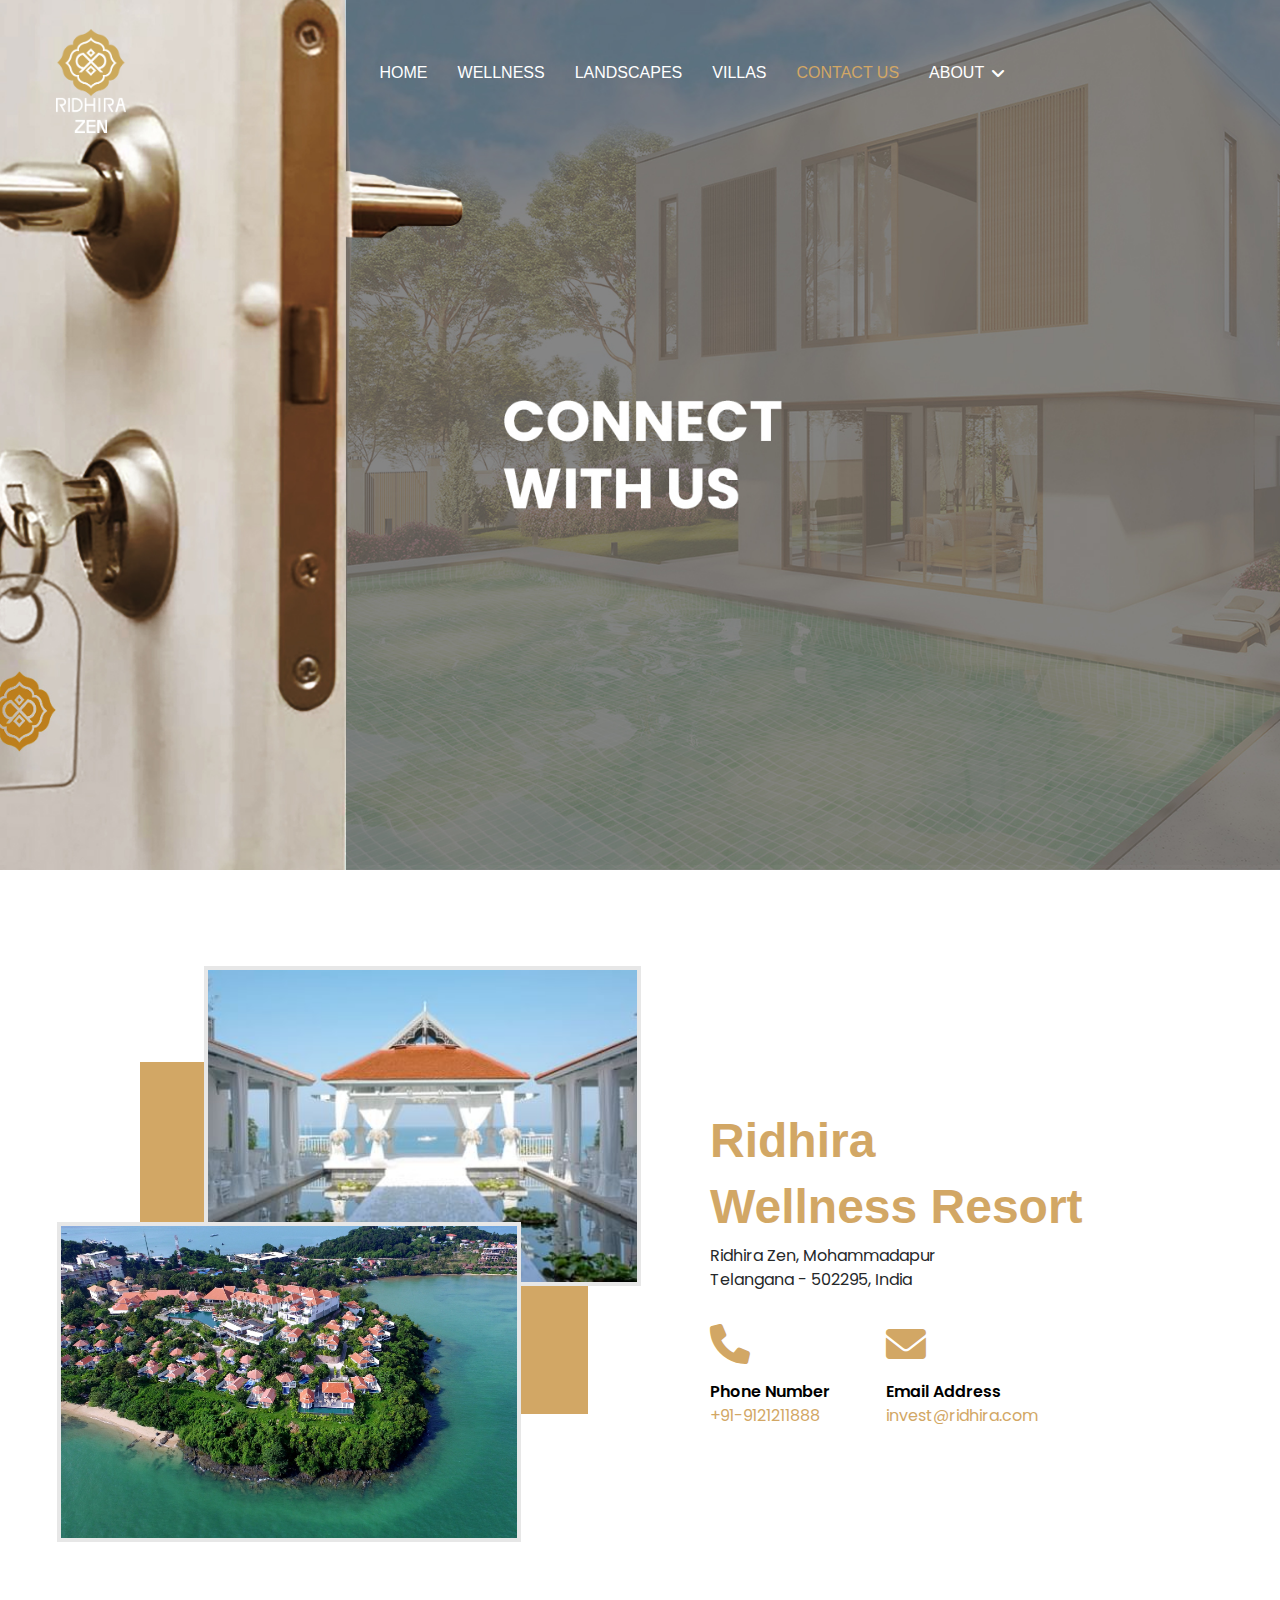
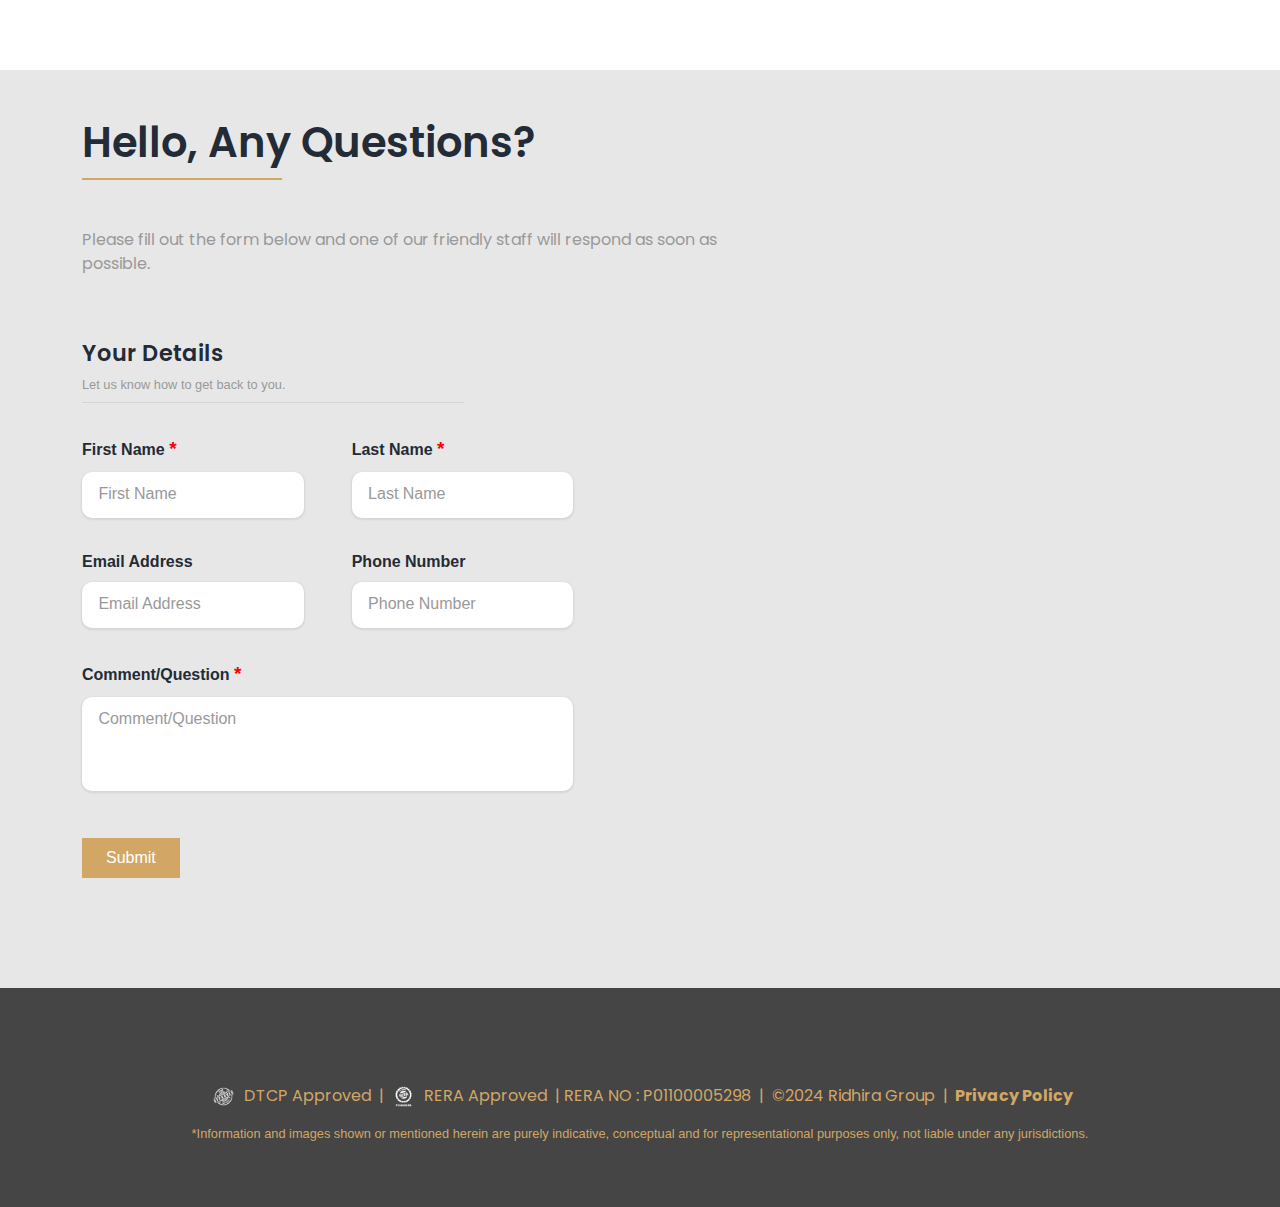
<file: .vscode/ContactUs.html>
<!DOCTYPE html>
<html lang="en">
  <head>
    <meta charset="utf-8" />
    <link
      rel="icon"
      type="image/x-icon"
      href="img/Home/Images/logo-ridhira-0.png"
    />
    <meta content="width=device-width, initial-scale=1.0" name="viewport" />
    <title>
      Contact Us | Ridhira Zen | India's 1st Wellness Resort Residences
    </title>
    <meta
      content="5-Star Resort, Wellness, Villas, Plots, Retreats, Global Wellness Center, Nature's Artwork, Resort Residences"
      name="keywords"
    />
    <meta
      content="Ridhira Zen's wellness concept combines luxury with holistic therapies like Ayurveda, naturopathy, and acupuncture to rejuvenate the mind, body, and spirit. This centre provides a premier destination for embracing a healthier lifestyle through diverse wellness practices. It's an intersection of opulence and comprehensive care, designed to revitalize and inspire wellness."
      name="description"
    />

    <!-- Google Web Fonts -->
    <link rel="preconnect" href="https://fonts.googleapis.com" />
    <link rel="preconnect" href="https://fonts.gstatic.com" crossorigin />
    <link
      href="https://fonts.googleapis.com/css2?family=Roboto:wght@400;500&family=Poppins:wght@600;700&display=swap"
      rel="stylesheet"
    />
    <!-- Icon Font Stylesheet -->
    <link
      href="https://cdnjs.cloudflare.com/ajax/libs/font-awesome/5.10.0/css/all.min.css"
      rel="stylesheet"
    />
    <link
      href="https://cdn.jsdelivr.net/npm/bootstrap-icons@1.4.1/font/bootstrap-icons.css"
      rel="stylesheet"
    />

    <!-- Libraries Stylesheet -->
    <link href="lib/animate/animate.min.css" rel="stylesheet" />
    <link href="lib/owlcarousel/assets/owl.carousel.min.css" rel="stylesheet" />
    <link
      href="lib/tempusdominus/css/tempusdominus-bootstrap-4.min.css"
      rel="stylesheet"
    />

    <!-- Customized Bootstrap Stylesheet -->
    <link href="css/bootstrap.min.css" rel="stylesheet" />
    <link
      rel="stylesheet"
      href="https://cdnjs.cloudflare.com/ajax/libs/font-awesome/6.0.0/css/all.min.css"
    />

    <!-- Template Stylesheet -->
    <link href="css/style.css" rel="stylesheet" />
    <link href="css/contactUs.css" rel="stylesheet" />
    <link href="css/navbar.css" rel="stylesheet" />
    <link href="css/footer.css" rel="stylesheet" />
  </head>
  <body>
    <!-- ! Spinner Start -->
    <div
      id="spinner"
      class="show bg-white position-fixed translate-middle w-100 vh-100 top-50 start-50 d-flex align-items-center justify-content-center"
    >
      <div
        class="spinner-border position-relative text-primary"
        style="width: 6rem; height: 6rem"
        role="status"
      ></div>
      <img
        class="position-absolute top-50 start-50 translate-middle"
        src="img/Home/Images/logo-ridhira-0.png"
        width="64"
        alt="Ridhira zen logo"
      />
    </div>
    <!-- ! Spinner End -->

    <!-- @ Navbar Start -->
    <nav class="navbar navbar-expand-lg px-4">
      <a href="index.html" class="navbar-brand">
        <h1 class="m-0 text-primary">
          <img
            class="img-fluid me-3"
            src="img/Home/Images/logo-ridhira-zen-2.png"
            alt="Ridhira Zen"
          />
        </h1>
      </a>
      <button
        class="navbar-toggler py-2 px-3"
        type="button"
        data-bs-toggle="collapse"
        data-bs-target="#navbarCollapse"
      >
        <span class="fa fa-bars text-primary"></span>
      </button>
      <div class="collapse navbar-collapse" id="navbarCollapse">
        <div class="navbar-nav mx-auto">
          <a href="/index.html" class="nav-item nav-link">Home</a>
          <a href="/Wellness.html" class="nav-item nav-link">Wellness</a>
          <a href="/Landscapes.html" class="nav-item nav-link">Landscapes</a>
          <a href="/Villas.html" class="nav-item nav-link">Villas</a>
          <a href="ContactUs.html" class="nav-item nav-link active">
            Contact Us
          </a>
          <div class="nav-item dropdown">
            <a
              href="AboutUs.html"
              class="nav-link dropdown-toggle"
              data-bs-toggle="dropdown"
              >About</a
            >
            <div class="dropdown-menu p-0 bg-body">
              <a href="AboutUs.html" class="dropdown-item">About Us </a>
              <a href="OurLeaders.html" class="dropdown-item">Our Leaders </a>
              <a href="Location.html" class="dropdown-item">Location</a>
              <!-- <a href="#" class="dropdown-item">Contact Us</a> -->
              <!-- <a href="Faq.html" class="dropdown-item">FAQ</a> -->
            </div>
          </div>
        </div>
      </div>
    </nav>
    <!-- @ Navbar End -->

    <!-- # WELLNESS BANNER START -->
    <div class="contact-page-banner">
      <div class="banner_heading">
        <!-- <h2 class="heading-1">Contact Us</h2> -->
      </div>
    </div>
    <!-- # WELLNESS BANNER END -->

    <!-- $ WELLNESS RESORT IMAGE START -->
    <div class="container title_container">
      <div class="row">
        <div class="col-xl-6">
          <div class="title_image_container">
            <div class="background_div"></div>
            <img
              src="img/Contact-Us/Images/contact-us-image-2.jpg"
              class="image_class_1"
              alt="villa image 1"
            />
            <img
              src="img/Contact-Us/Images/contact-us-image-1.jpg"
              class="image_class_2"
              alt="villa image 2"
            />
          </div>
        </div>
        <div class="col-xl-6 resort_text_heading">
          <h3 class="heading-0">Ridhira</h3>
          <h3 class="heading-0">Wellness Resort</h3>
          <p class="paragraph-1">
            <span>Ridhira Zen, Mohammadapur</span> <br />
            <span>Telangana - 502295, India</span>
          </p>
          <div class="contact_fields">
            <div class="contact_fields_container">
              <i class="fa fa-phone"></i>
              <span class="paragraph-1">Phone Number</span>
              <span class="paragraph-1">+91-9121211888</span>
            </div>
            <div class="contact_fields_container">
              <i class="fa fa-envelope"></i>
              <span class="paragraph-1">Email Address</span>
              <span class="paragraph-1">invest@ridhira.com</span>
            </div>
          </div>
        </div>
      </div>
    </div>
    <!-- $ WELLNESS RESORT IMAGE END -->

    <!-- % CONTACT US START -->
    <div class="bg-secondary py-5">
      <div class="container">
        <div class="contact_us_container">
          <h3 class="heading-1">Hello, Any Questions?</h3>
          <div class="contact_us_line"></div>
          <p class="paragraph-1">
            Please fill out the form below and one of our friendly staff will
            respond as soon as possible.
          </p>
        </div>
        <div class="row details_container">
          <div class="your_details_container col-lg-6">
            <h6 class="heading-4">Your Details</h6>
            <p class="paragraph-2">Let us know how to get back to you.</p>
            <div class="your_details_line_top"></div>

            <form id="contact-form">
              <div class="d-flex gap-5">
                <div class="input_field w-100">
                  <label for="first-name">First Name <span>*</span></label>
                  <input
                    type="text"
                    id="first-name"
                    name="first-name"
                    placeholder="First Name"
                    required
                  />
                </div>
                <div class="input_field w-100">
                  <label for="last-name">Last Name <span>*</span></label>
                  <input
                    type="text"
                    id="last-name"
                    name="last-name"
                    placeholder="Last Name"
                    required
                  />
                </div>
              </div>

              <div class="d-flex gap-5">
                <div class="input_field w-100">
                  <label for="email">Email Address</label>
                  <input
                    type="email"
                    id="email"
                    name="email"
                    placeholder="Email Address"
                  />
                </div>
                <div class="input_field w-100">
                  <label for="phone">Phone Number </label>
                  <input
                    id="phone"
                    type="number"
                    name="phone"
                    placeholder="Phone Number"
                    required
                  />
                </div>
              </div>

              <!-- <div class="bottom_heading">
                <h6 class="heading-4">How can we help?</h6>
                <p class="paragraph-2">
                  Feel free to ask a question or simply leave a comment.
                </p>
                <div class="your_details_line_bottom"></div>
              </div> -->
              <div class="input_field">
                <label for="description">Comment/Question <span>*</span></label>
                <textarea
                  type="text"
                  rows="3"
                  id="description"
                  placeholder="Comment/Question"
                ></textarea>
              </div>
              <!-- <div class="input_field">
                <label for="description">Enquiry <span>*</span></label>
                <div class="d-flex gap-4 mb-2 mb-lg-0">
                  <div class="form-checkbox">
                    <input type="checkbox" id="plot" />
                    <label for="plot">Plot</label>
                  </div>
                  <div class="form-checkbox">
                    <input type="checkbox" id="villa" />
                    <label for="villa">Villa</label>
                  </div>
                </div>
              </div> -->
              <p class="w-100 mb-0 errorText" id="error-message"></p>
              <button id="submit_btn" type="submit">Submit</button>
            </form>
          </div>
          <div class="d-flex justify-content-center col-lg-6">
            <iframe
              class="contact_us_map"
              src="https://www.google.com/maps/embed?pb=!1m18!1m12!1m3!1d19176.17525738648!2d78.00344208892182!3d17.505835462108706!2m3!1f0!2f0!3f0!3m2!1i1024!2i768!4f13.1!3m3!1m2!1s0x3bcbfd30f31e1dbf%3A0x1e2fc7e2ebda7618!2sRidhira%20Zen!5e0!3m2!1sen!2sin!4v1714454430706!5m2!1sen!2sin"
              style="border: 0"
              allowfullscreen=""
              loading="lazy"
              referrerpolicy="no-referrer-when-downgrade"
            ></iframe>
          </div>
        </div>
      </div>
    </div>
    <!-- % CONTACT US START -->

    <!-- ! FOOTER START -->
    <div class="container-fluid bg-primary py-5">
      <div class="container">
        <div class="copyright">
          <p class="paragraph-1">
            <img src="./img/Home/Images/dtcp-image-3.png" alt="DTCP" />
            DTCP Approved&nbsp; |
            <img src="./img/Home/Images/rera-image-3.png" alt="RERA" />
            RERA Approved &nbsp;| RERA NO : P01100005298 &nbsp;|&nbsp; ©2024
            Ridhira Group &nbsp;|
            <a href="/Privacy.html">&nbsp;Privacy Policy</a>
          </p>
          <p class="paragraph-2">
            *Information and images shown or mentioned herein are purely
            indicative, conceptual and for representational purposes only, not
            liable under any jurisdictions.
          </p>
        </div>
      </div>
    </div>
    <!-- ! FOOTER END -->

    <!-- @ JavaScript Libraries -->
    <script src="https://code.jquery.com/jquery-3.4.1.min.js"></script>
    <script src="https://cdn.jsdelivr.net/npm/bootstrap@5.0.0/dist/js/bootstrap.bundle.min.js"></script>
    <script src="lib/wow/wow.min.js"></script>
    <script src="lib/easing/easing.min.js"></script>
    <script src="lib/waypoints/waypoints.min.js"></script>
    <script src="lib/counterup/counterup.min.js"></script>
    <script src="lib/owlcarousel/owl.carousel.min.js"></script>
    <script src="lib/tempusdominus/js/moment.min.js"></script>
    <script src="lib/tempusdominus/js/moment-timezone.min.js"></script>
    <script src="lib/tempusdominus/js/tempusdominus-bootstrap-4.min.js"></script>

    <!-- # Template Javascript -->
    <script src="./js/main.js"></script>
    <script src="./js/contact-us.js"></script>
  </body>
</html>
</file>
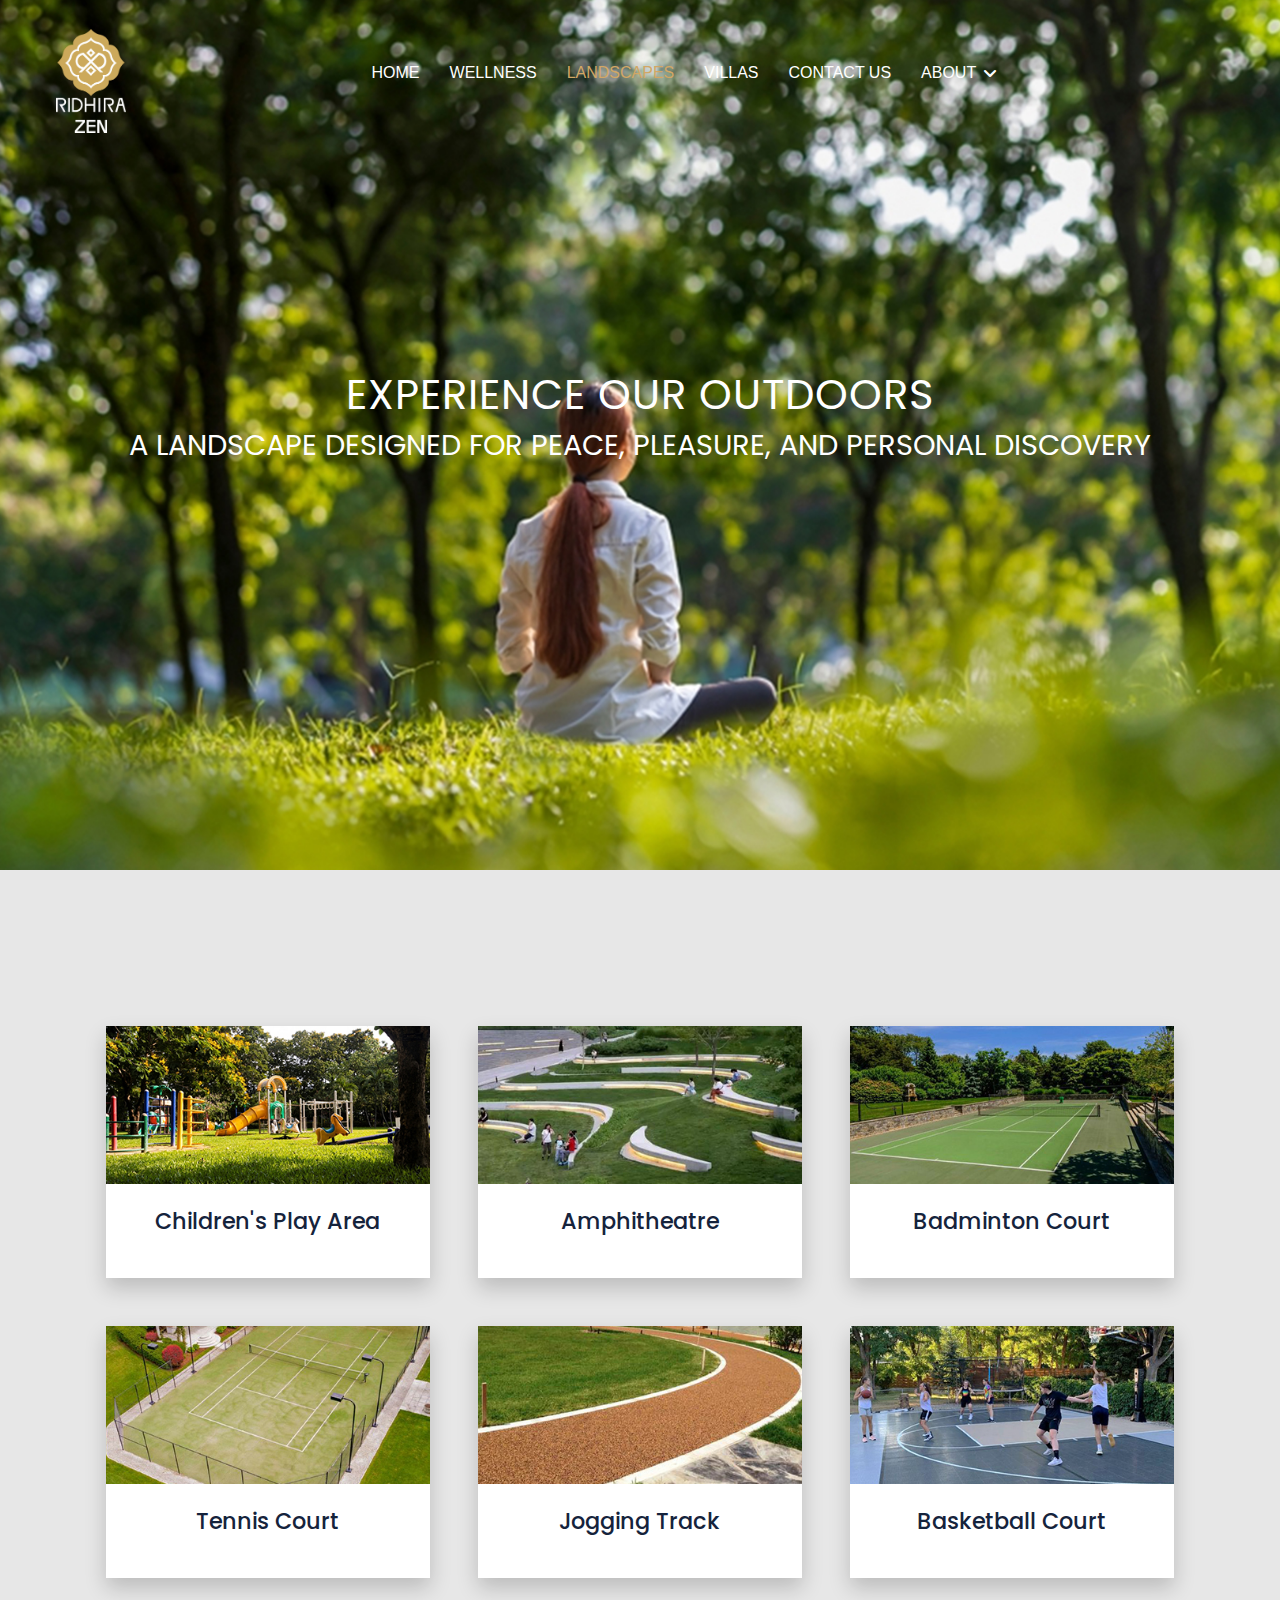
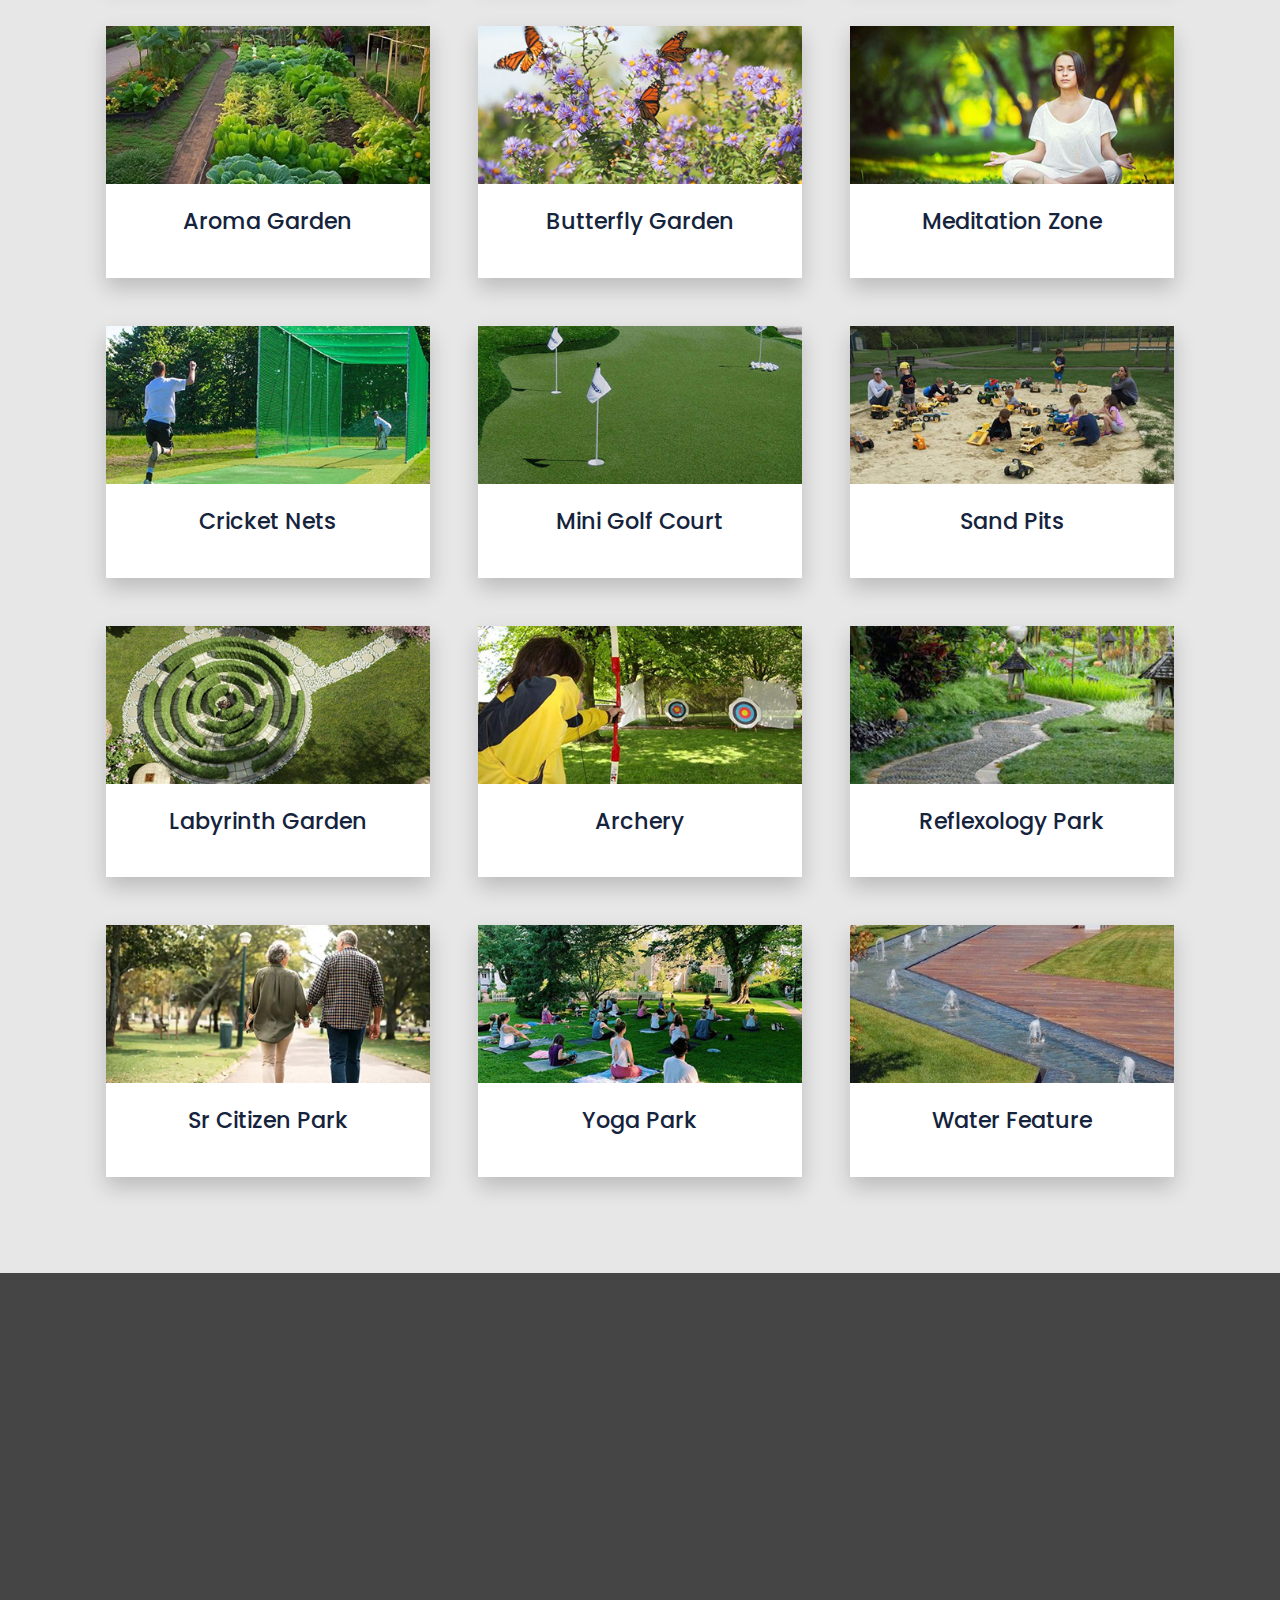
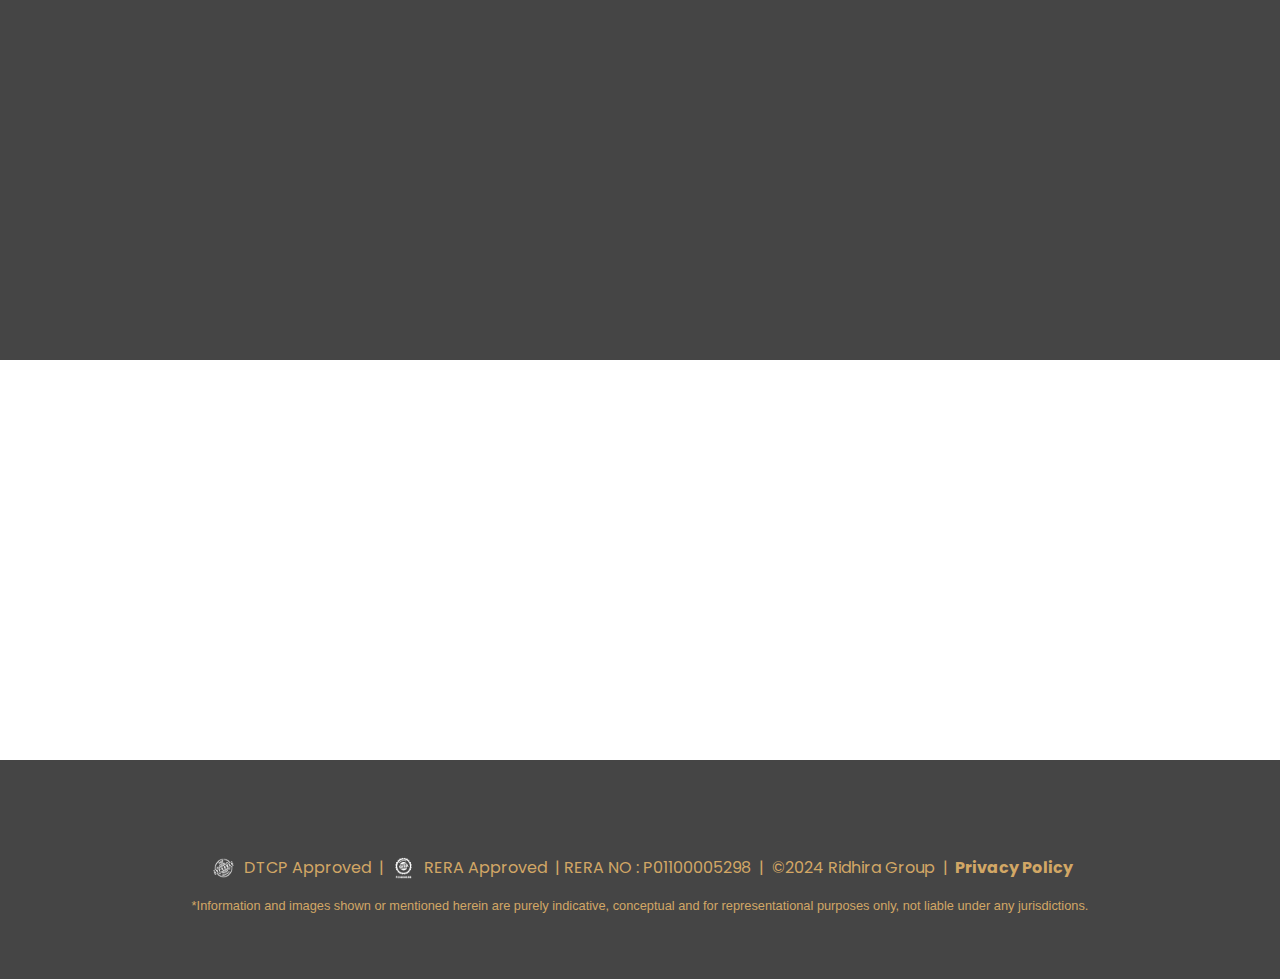
<file: .vscode/Landscapes.html>
<!DOCTYPE html>
<html lang="en">
  <head>
    <meta charset="utf-8" />
    <link
      rel="icon"
      type="image/x-icon"
      href="img/Home/Images/logo-ridhira-0.png"
    />
    <meta content="width=device-width, initial-scale=1.0" name="viewport" />
    <title>
      Retreats | Ridhira Zen | India's 1st Wellness Resort Residences
    </title>
    <meta
      content="5-Star Resort, Wellness, Villas, Plots, Retreats, Global Wellness Center, Nature's Artwork, Resort Residences"
      name="keywords"
    />
    <meta
      content="Ridhira Zen's wellness concept combines luxury with holistic therapies like Ayurveda, naturopathy, and acupuncture to rejuvenate the mind, body, and spirit. This centre provides a premier destination for embracing a healthier lifestyle through diverse wellness practices. It's an intersection of opulence and comprehensive care, designed to revitalize and inspire wellness."
      name="description"
    />

    <!-- Favicon -->
    <link href="img/favicon.ico" rel="icon" />

    <!-- Google Web Fonts -->
    <link rel="preconnect" href="https://fonts.googleapis.com" />
    <link rel="preconnect" href="https://fonts.gstatic.com" crossorigin />
    <!-- <link
      href="https://fonts.googleapis.com/css2?family=Open+Sans:wght@400;500;600&family=Teko:wght@400;500;600&display=swap"
      rel="stylesheet"
    /> -->
    <link
      href="https://fonts.googleapis.com/css2?family=Roboto:wght@400;500&family=Poppins:wght@600;700&display=swap"
      rel="stylesheet"
    />
    <!-- Icon Font Stylesheet -->
    <link
      href="https://cdnjs.cloudflare.com/ajax/libs/font-awesome/5.10.0/css/all.min.css"
      rel="stylesheet"
    />
    <link
      href="https://cdn.jsdelivr.net/npm/bootstrap-icons@1.4.1/font/bootstrap-icons.css"
      rel="stylesheet"
    />

    <!-- Libraries Stylesheet -->
    <link href="lib/animate/animate.min.css" rel="stylesheet" />
    <link href="lib/owlcarousel/assets/owl.carousel.min.css" rel="stylesheet" />
    <link
      href="lib/tempusdominus/css/tempusdominus-bootstrap-4.min.css"
      rel="stylesheet"
    />

    <!-- Customized Bootstrap Stylesheet -->
    <link href="css/bootstrap.min.css" rel="stylesheet" />
    <link
      rel="stylesheet"
      href="https://cdnjs.cloudflare.com/ajax/libs/font-awesome/6.0.0/css/all.min.css"
    />

    <!-- Template Stylesheet -->
    <link href="css/style.css" rel="stylesheet" />
    <link href="css/retreat.css" rel="stylesheet" />
    <link href="css/header-carousel.css" rel="stylesheet" />
    <link href="css/lifestyle.css" rel="stylesheet" />
    <link href="css/card-template.css" rel="stylesheet" />
    <link href="css/navbar.css" rel="stylesheet" />
    <link href="css/footer.css" rel="stylesheet" />
    <link href="css/sibebar.css" rel="stylesheet" />
  </head>
  <body>
    <!-- ! Spinner Start -->
    <div
      id="spinner"
      class="show bg-white position-fixed translate-middle w-100 vh-100 top-50 start-50 d-flex align-items-center justify-content-center"
    >
      <div
        class="spinner-border position-relative text-primary"
        style="width: 6rem; height: 6rem"
        role="status"
      ></div>
      <img
        class="position-absolute top-50 start-50 translate-middle"
        src="img/Home/Images/logo-ridhira-0.png"
        width="64"
        alt="Ridhira zen logo"
      />
    </div>
    <!-- ! Spinner End -->

    <!-- @ Navbar Start -->
    <nav class="navbar navbar-expand-lg px-4">
      <a href="index.html" class="navbar-brand">
        <h1 class="m-0 text-primary">
          <img
            class=""
            src="img/Home/Images/logo-ridhira-zen-2.png"
            alt="Ridhira Zen"
          />
        </h1>
      </a>
      <button
        class="navbar-toggler py-2 px-3"
        type="button"
        data-bs-toggle="collapse"
        data-bs-target="#navbarCollapse"
      >
        <span class="fa fa-bars text-primary"></span>
      </button>
      <div class="collapse navbar-collapse" id="navbarCollapse">
        <div class="navbar-nav mx-auto nav_bottom">
          <a href="/index.html" class="nav-item nav-link">Home</a>
          <a href="/Wellness.html" class="nav-item nav-link">Wellness</a>
          <a href="#" class="nav-item nav-link active">Landscapes</a>
          <a href="/Villas.html" class="nav-item nav-link">Villas</a>
          <a href="ContactUs.html" class="nav-item nav-link">Contact Us</a>
          <div class="nav-item dropdown">
            <a
              href="AboutUs.html"
              class="nav-link dropdown-toggle"
              data-bs-toggle="dropdown"
              >About</a
            >
            <div class="dropdown-menu p-0 bg-body">
              <a href="AboutUs.html" class="dropdown-item">About Us </a>
              <a href="OurLeaders.html" class="dropdown-item">Our Leaders </a>
              <a href="Location.html" class="dropdown-item">Location</a>
              <!-- <a href="/ContactUs.html" class="dropdown-item">Contact Us</a> -->
              <!-- <a href="Faq.html" class="dropdown-item">FAQ</a> -->
            </div>
          </div>
        </div>
      </div>
    </nav>
    <!-- @ Navbar End -->

    <!-- # RETREAT BANNER START -->
    <div class="retreat-page-banner">
      <div class="banner_heading">
        <h2 class="heading-1">Experience our outdoors</h2>
        <h3 class="heading-3">
          A landscape designed for peace, pleasure, and personal discovery
        </h3>
      </div>
    </div>
    <!-- # RETREAT BANNER END -->

    <!-- $ RETREAT Start -->
    <div class="bg-secondary py-5 px-4">
      <div class="container">
        <div
          class="text-center mx-auto wow flipInX"
          data-wow-delay="0.1s"
          style="max-width: 900px"
        >
          <h1 class="outdoor-title heading-1">OUTDOOR AMENITIES</h1>
        </div>

        <div class="container-fluid causes">
          <div class="container py-5">
            <div class="row g-5">
              <div class="col-xl-4 col-md-6">
                <div class="causes-item">
                  <div class="causes-img">
                    <img
                      src="img/Retreats/Images/retreat-outdoor-1.jpg"
                      class="img-fluid w-100"
                      alt="Image"
                    />
                  </div>

                  <div class="causes-content p-4">
                    <h4 class="mb-3 heading-4">Children's Play Area</h4>
                  </div>
                </div>
              </div>
              <div class="col-xl-4 col-md-6">
                <div class="causes-item">
                  <div class="causes-img">
                    <img
                      src="img/Retreats/Images/retreat-outdoor-2.jpg"
                      class="img-fluid w-100"
                      alt="Image"
                    />
                  </div>

                  <div class="causes-content p-4">
                    <h4 class="mb-3 heading-4">Amphitheatre</h4>
                  </div>
                </div>
              </div>
              <div class="col-xl-4 col-md-6">
                <div class="causes-item">
                  <div class="causes-img">
                    <img
                      src="img/Retreats/Images/retreat-outdoor-3.jpg"
                      class="img-fluid w-100"
                      alt="Image"
                    />
                  </div>
                  <div class="causes-content p-4">
                    <h4 class="mb-3 heading-4">Badminton Court</h4>
                  </div>
                </div>
              </div>
              <div class="col-xl-4 col-md-6">
                <div class="causes-item">
                  <div class="causes-img">
                    <img
                      src="img/Retreats/Images/retreat-outdoor-4.jpg"
                      class="img-fluid w-100"
                      alt="Image"
                    />
                  </div>
                  <div class="causes-content p-4">
                    <h4 class="mb-3 heading-4">Tennis Court</h4>
                  </div>
                </div>
              </div>
              <div class="col-xl-4 col-md-6">
                <div class="causes-item">
                  <div class="causes-img">
                    <img
                      src="img/Retreats/Images/retreat-outdoor-5.jpg"
                      class="img-fluid w-100"
                      alt="Image"
                    />
                  </div>
                  <div class="causes-content p-4">
                    <h4 class="mb-3 heading-4">Jogging Track</h4>
                  </div>
                </div>
              </div>
              <div class="col-xl-4 col-md-6">
                <div class="causes-item">
                  <div class="causes-img">
                    <img
                      src="img/Retreats/Images/retreat-outdoor-7.jpg"
                      class="img-fluid w-100"
                      alt="Image"
                    />
                  </div>
                  <div class="causes-content p-4">
                    <h4 class="mb-3 heading-4">Basketball Court</h4>
                  </div>
                </div>
              </div>
              <div class="col-xl-4 col-md-6">
                <div class="causes-item">
                  <div class="causes-img">
                    <img
                      src="img/Retreats/Images/retreat-outdoor-8.jpg"
                      class="img-fluid w-100"
                      alt="Image"
                    />
                  </div>
                  <div class="causes-content p-4">
                    <h4 class="mb-3 heading-4">Aroma Garden</h4>
                  </div>
                </div>
              </div>
              <div class="col-xl-4 col-md-6">
                <div class="causes-item">
                  <div class="causes-img">
                    <img
                      src="img/Retreats/Images/retreat-outdoor-9.jpg"
                      class="img-fluid w-100"
                      alt="Image"
                    />
                  </div>
                  <div class="causes-content p-4">
                    <h4 class="mb-3 heading-4">Butterfly Garden</h4>
                  </div>
                </div>
              </div>
              <div class="col-xl-4 col-md-6">
                <div class="causes-item">
                  <div class="causes-img">
                    <img
                      src="img/Retreats/Images/retreat-outdoor-10.jpg"
                      class="img-fluid w-100"
                      alt="Image"
                    />
                  </div>
                  <div class="causes-content p-4">
                    <h4 class="mb-3 heading-4">Meditation Zone</h4>
                  </div>
                </div>
              </div>
              <div class="col-xl-4 col-md-6">
                <div class="causes-item">
                  <div class="causes-img">
                    <img
                      src="img/Retreats/Images/retreat-outdoor-11.jpg"
                      class="img-fluid w-100"
                      alt="Image"
                    />
                  </div>
                  <div class="causes-content p-4">
                    <h4 class="mb-3 heading-4">Cricket Nets</h4>
                  </div>
                </div>
              </div>
              <div class="col-xl-4 col-md-6">
                <div class="causes-item">
                  <div class="causes-img">
                    <img
                      src="img/Retreats/Images/retreat-outdoor-12.jpg"
                      class="img-fluid w-100"
                      alt="Image"
                    />
                  </div>
                  <div class="causes-content p-4">
                    <h4 class="mb-3 heading-4">Mini Golf Court</h4>
                  </div>
                </div>
              </div>
              <div class="col-xl-4 col-md-6">
                <div class="causes-item">
                  <div class="causes-img">
                    <img
                      src="img/Retreats/Images/retreat-outdoor-13.jpg"
                      class="img-fluid w-100"
                      alt="Image"
                    />
                  </div>
                  <div class="causes-content p-4">
                    <h4 class="mb-3 heading-4">Sand Pits</h4>
                  </div>
                </div>
              </div>
              <div class="col-xl-4 col-md-6">
                <div class="causes-item">
                  <div class="causes-img">
                    <img
                      src="img/Retreats/Images/retreat-outdoor-14.jpg"
                      class="img-fluid w-100"
                      alt="Image"
                    />
                  </div>
                  <div class="causes-content p-4">
                    <h4 class="mb-3 heading-4">Labyrinth Garden</h4>
                  </div>
                </div>
              </div>
              <div class="col-xl-4 col-md-6">
                <div class="causes-item">
                  <div class="causes-img">
                    <img
                      src="img/Retreats/Images/retreat-outdoor-15.jpg"
                      class="img-fluid w-100"
                      alt="Image"
                    />
                  </div>
                  <div class="causes-content p-4">
                    <h4 class="mb-3 heading-4">Archery</h4>
                  </div>
                </div>
              </div>
              <div class="col-xl-4 col-md-6">
                <div class="causes-item">
                  <div class="causes-img">
                    <img
                      src="img/Retreats/Images/retreat-outdoor-16.jpg"
                      class="img-fluid w-100"
                      alt="Image"
                    />
                  </div>
                  <div class="causes-content p-4">
                    <h4 class="mb-3 heading-4">Reflexology Park</h4>
                  </div>
                </div>
              </div>
              <div class="col-xl-4 col-md-6">
                <div class="causes-item">
                  <div class="causes-img">
                    <img
                      src="img/Retreats/Images/retreat-outdoor-17.jpg"
                      class="img-fluid w-100"
                      alt="Image"
                    />
                  </div>
                  <div class="causes-content p-4">
                    <h4 class="mb-3 heading-4">Sr Citizen Park</h4>
                  </div>
                </div>
              </div>
              <div class="col-xl-4 col-md-6">
                <div class="causes-item">
                  <div class="causes-img">
                    <img
                      src="img/Retreats/Images/retreat-outdoor-18.jpg"
                      class="img-fluid w-100"
                      alt="Image"
                    />
                  </div>
                  <div class="causes-content p-4">
                    <h4 class="mb-3 heading-4">Yoga Park</h4>
                  </div>
                </div>
              </div>
              <div class="col-xl-4 col-md-6">
                <div class="causes-item">
                  <div class="causes-img">
                    <img
                      src="img/Retreats/Images/retreat-outdoor-19.jpg"
                      class="img-fluid w-100"
                      alt="Image"
                    />
                  </div>
                  <div class="causes-content p-4">
                    <h4 class="mb-3 heading-4">Water Feature</h4>
                  </div>
                </div>
              </div>
            </div>
          </div>
        </div>
      </div>
    </div>
    <!-- $ RETREAT End -->

    <!-- % IMAGE CAROUSEL START -->
    <div class="bg-primary py-5">
      <div
        class="text-center mx-auto wow flipInX"
        data-wow-delay="0.1s"
        style="max-width: 900px"
      >
        <h1 class="outdoor-title outdoor-title-color heading-1">
          Designer Landscape
        </h1>
      </div>
      <div
        class="text-left mx-auto mb-4 pt-4 wow flipInX"
        data-wow-delay="0.1s"
        style="max-width: 900px"
      ></div>
      <div
        class="container-fluid lifestyle wow zoomInDown bg-primary pt-0 pt-md-3"
        data-wow-delay="0.1s"
      >
        <div class="container">
          <div class="lifestyle-carousel owl-carousel">
            <div class="lifestyle-item">
              <div class="lifestyle-inner">
                <div class="lifestyle-inner-img mb-4">
                  <img
                    src="img/Retreats/Images/landscape-1.jpg"
                    class="img-fluid"
                    alt="lifestyle 1"
                  />
                  <p class="heading-4">Entrance Gate</p>
                </div>
              </div>
            </div>
            <div class="lifestyle-item">
              <div class="lifestyle-inner">
                <div class="lifestyle-inner-img mb-4">
                  <img
                    src="img/Retreats/Images/landscape-2.jpg"
                    class="img-fluid"
                    alt="lifestyle 2"
                  />
                  <p class="heading-4">Amphitheatre</p>
                </div>
              </div>
            </div>
            <div class="lifestyle-item">
              <div class="lifestyle-inner">
                <div class="lifestyle-inner-img mb-4">
                  <img
                    src="img/Retreats/Images/landscape-3.jpg"
                    class="img-fluid"
                    alt="lifestyle 3"
                  />
                  <p class="heading-4">Children's Play Area</p>
                </div>
              </div>
            </div>
            <div class="lifestyle-item">
              <div class="lifestyle-inner">
                <div class="lifestyle-inner-img mb-4">
                  <img
                    src="img/Retreats/Images/landscape-4.jpg"
                    class="img-fluid"
                    alt="lifestyle 4"
                  />
                  <p class="heading-4">Landscape Gardens</p>
                </div>
              </div>
            </div>
            <div class="lifestyle-item">
              <div class="lifestyle-inner">
                <div class="lifestyle-inner-img mb-4">
                  <img
                    src="img/Retreats/Images/landscape-5.jpg"
                    class="img-fluid"
                    alt="lifestyle 4"
                  />
                  <p class="heading-4">Sports Area</p>
                </div>
              </div>
            </div>
          </div>
        </div>
      </div>
    </div>
    <!-- % IMAGE CAROUSEL END -->

    <!-- ! PARALLAX START -->
    <div class="parallax py-5">
      <h5 class="heading-1 fst-italic">
        Landscapes That Enrich and Inspire Beyond Beauty
      </h5>
    </div>
    <!-- ! PARALLAX END -->

    <!-- @ FOOTER START -->
    <div class="container-fluid bg-primary py-5">
      <div class="container">
        <div class="copyright">
          <p class="paragraph-1">
            <img src="./img/Home/Images/dtcp-image-3.png" alt="DTCP" />
            DTCP Approved&nbsp; |
            <img src="./img/Home/Images/rera-image-3.png" alt="RERA" />
            RERA Approved &nbsp;| RERA NO : P01100005298 &nbsp;|&nbsp; ©2024
            Ridhira Group &nbsp;|
            <a href="/Privacy.html">&nbsp;Privacy Policy</a>
          </p>
          <p class="paragraph-2">
            *Information and images shown or mentioned herein are purely
            indicative, conceptual and for representational purposes only, not
            liable under any jurisdictions.
          </p>
        </div>
      </div>
    </div>
    <!-- @ FOOTER END -->

    <!-- # Back to Top -->
    <a
      href="#"
      class="btn btn-lg btn-primary btn-lg-square back-to-top"
      id="back-top"
    >
      <i class="bi bi-arrow-up"></i>
    </a>
    <!-- # Back to Top -->

    <!-- $ SIDE BAR START -->
    <div id="sidebar" class="sidebar-contact bg-primary hide-sidebar">
      <div class="toggle"></div>
      <h2>Contact Us</h2>
      <div class="horizontal_line_form"></div>
      <div class="scroll">
        <form id="get-in-touch">
          <input
            type="text"
            name="firstName"
            placeholder="First Name"
            id="firstName"
            required
          />
          <input
            type="text"
            name="lastName"
            id="lastName"
            placeholder="Last Name"
            required
          />
          <input
            type="rel"
            name="userPhone"
            id="userPhone"
            placeholder="Phone Number"
            required
          />
          <input
            type="email"
            name="userEmail"
            id="userEmail"
            placeholder="Email Address"
          />

          <textarea
            placeholder="Message here"
            name="message"
            id="message"
            class="mb-0"
          ></textarea>
          <!-- <div class="d-flex gap-4 mt-3 mb-3">
            <div class="form-group">
              <input type="checkbox" id="plot-1" />
              <label for="plot-1">Plot</label>
            </div>
            <div class="form-group">
              <input type="checkbox" id="villa-1" />
              <label for="villa-1">Villa</label>
            </div>
          </div> -->
          <p class="w-100 mb-2 error-text" id="errorMessage"></p>
          <button type="submit" id="submitBtn">Submit</button>
        </form>
      </div>
    </div>
    <!-- $ SIDE BAR END -->

    <!-- % JavaScript Libraries -->
    <script src="https://code.jquery.com/jquery-3.4.1.min.js"></script>
    <script src="https://cdn.jsdelivr.net/npm/bootstrap@5.0.0/dist/js/bootstrap.bundle.min.js"></script>
    <script src="lib/wow/wow.min.js"></script>
    <script src="lib/easing/easing.min.js"></script>
    <script src="lib/waypoints/waypoints.min.js"></script>
    <script src="lib/counterup/counterup.min.js"></script>
    <script src="lib/owlcarousel/owl.carousel.min.js"></script>
    <script src="lib/tempusdominus/js/moment.min.js"></script>
    <script src="lib/tempusdominus/js/moment-timezone.min.js"></script>
    <script src="lib/tempusdominus/js/tempusdominus-bootstrap-4.min.js"></script>

    <!-- @ Template Javascript -->
    <script src="./js/main.js"></script>
    <script src="js/sidebar.js"></script>
  </body>
</html>
</file>
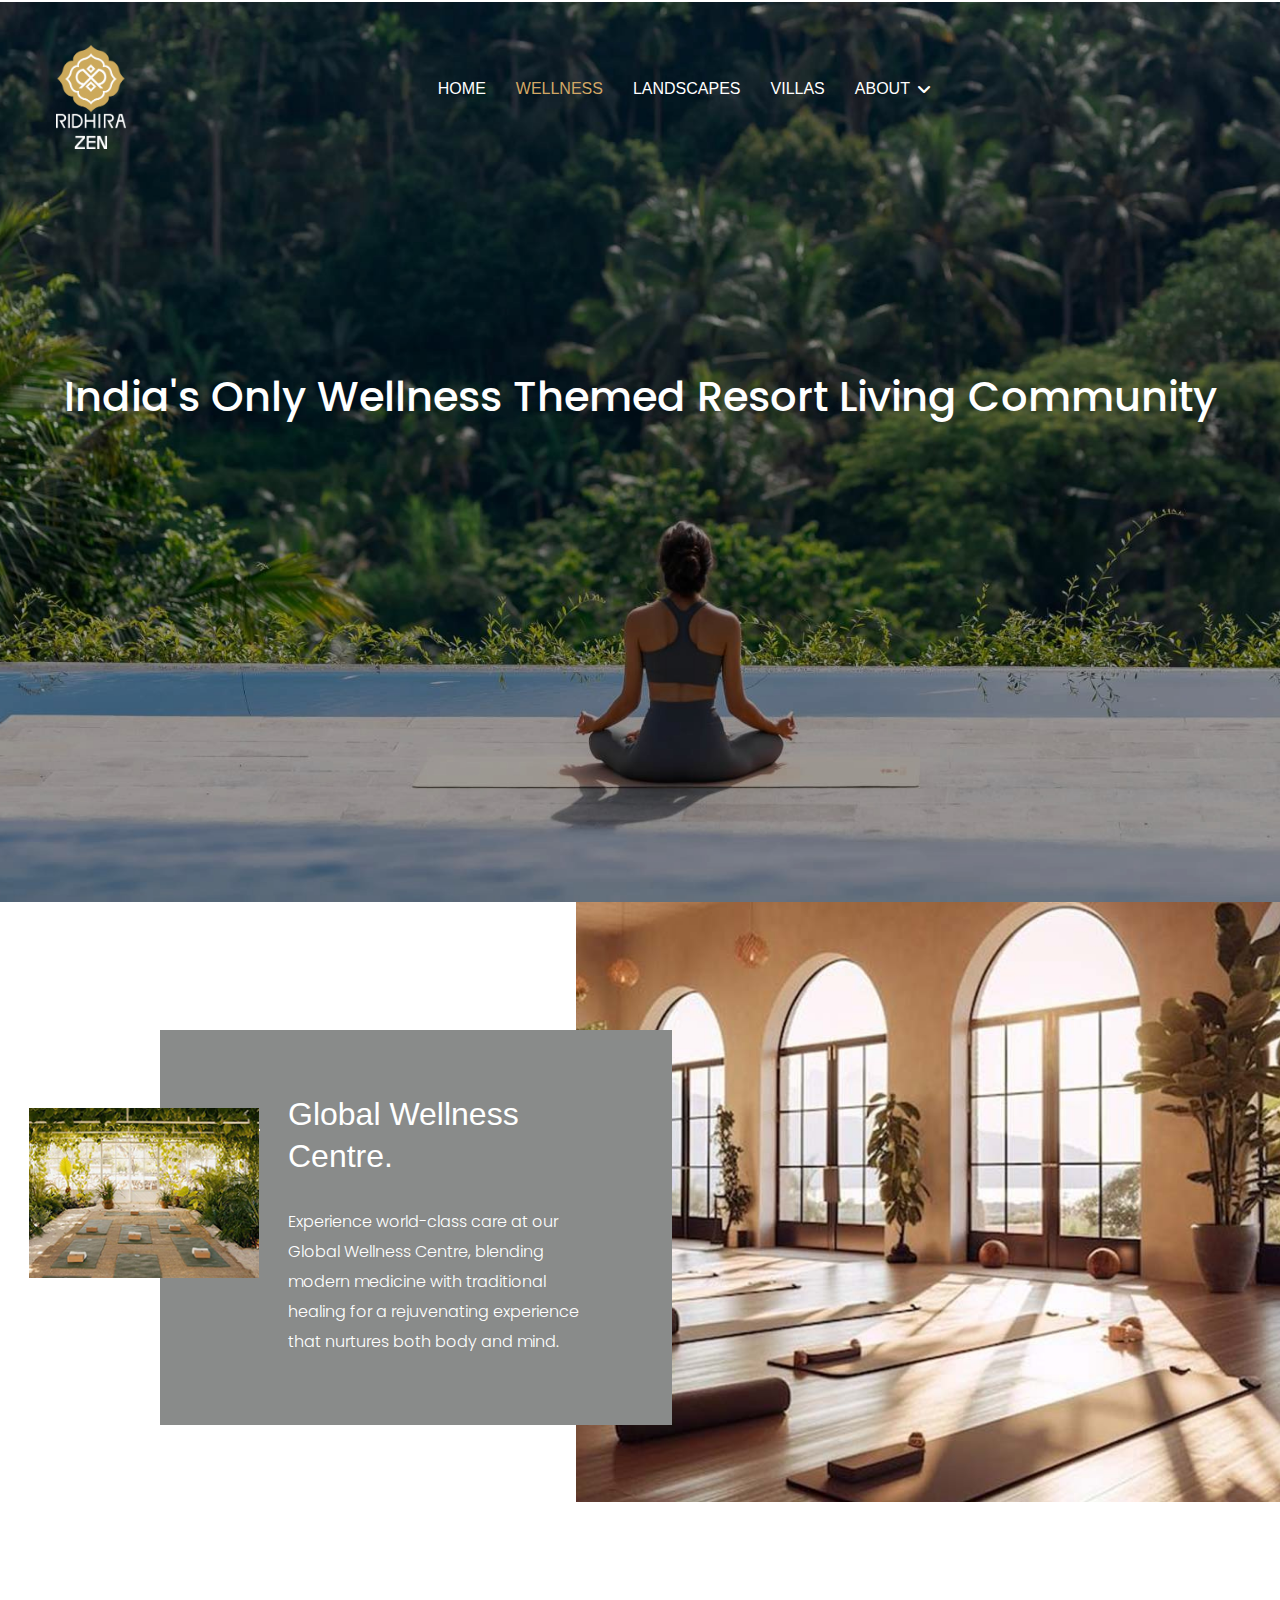
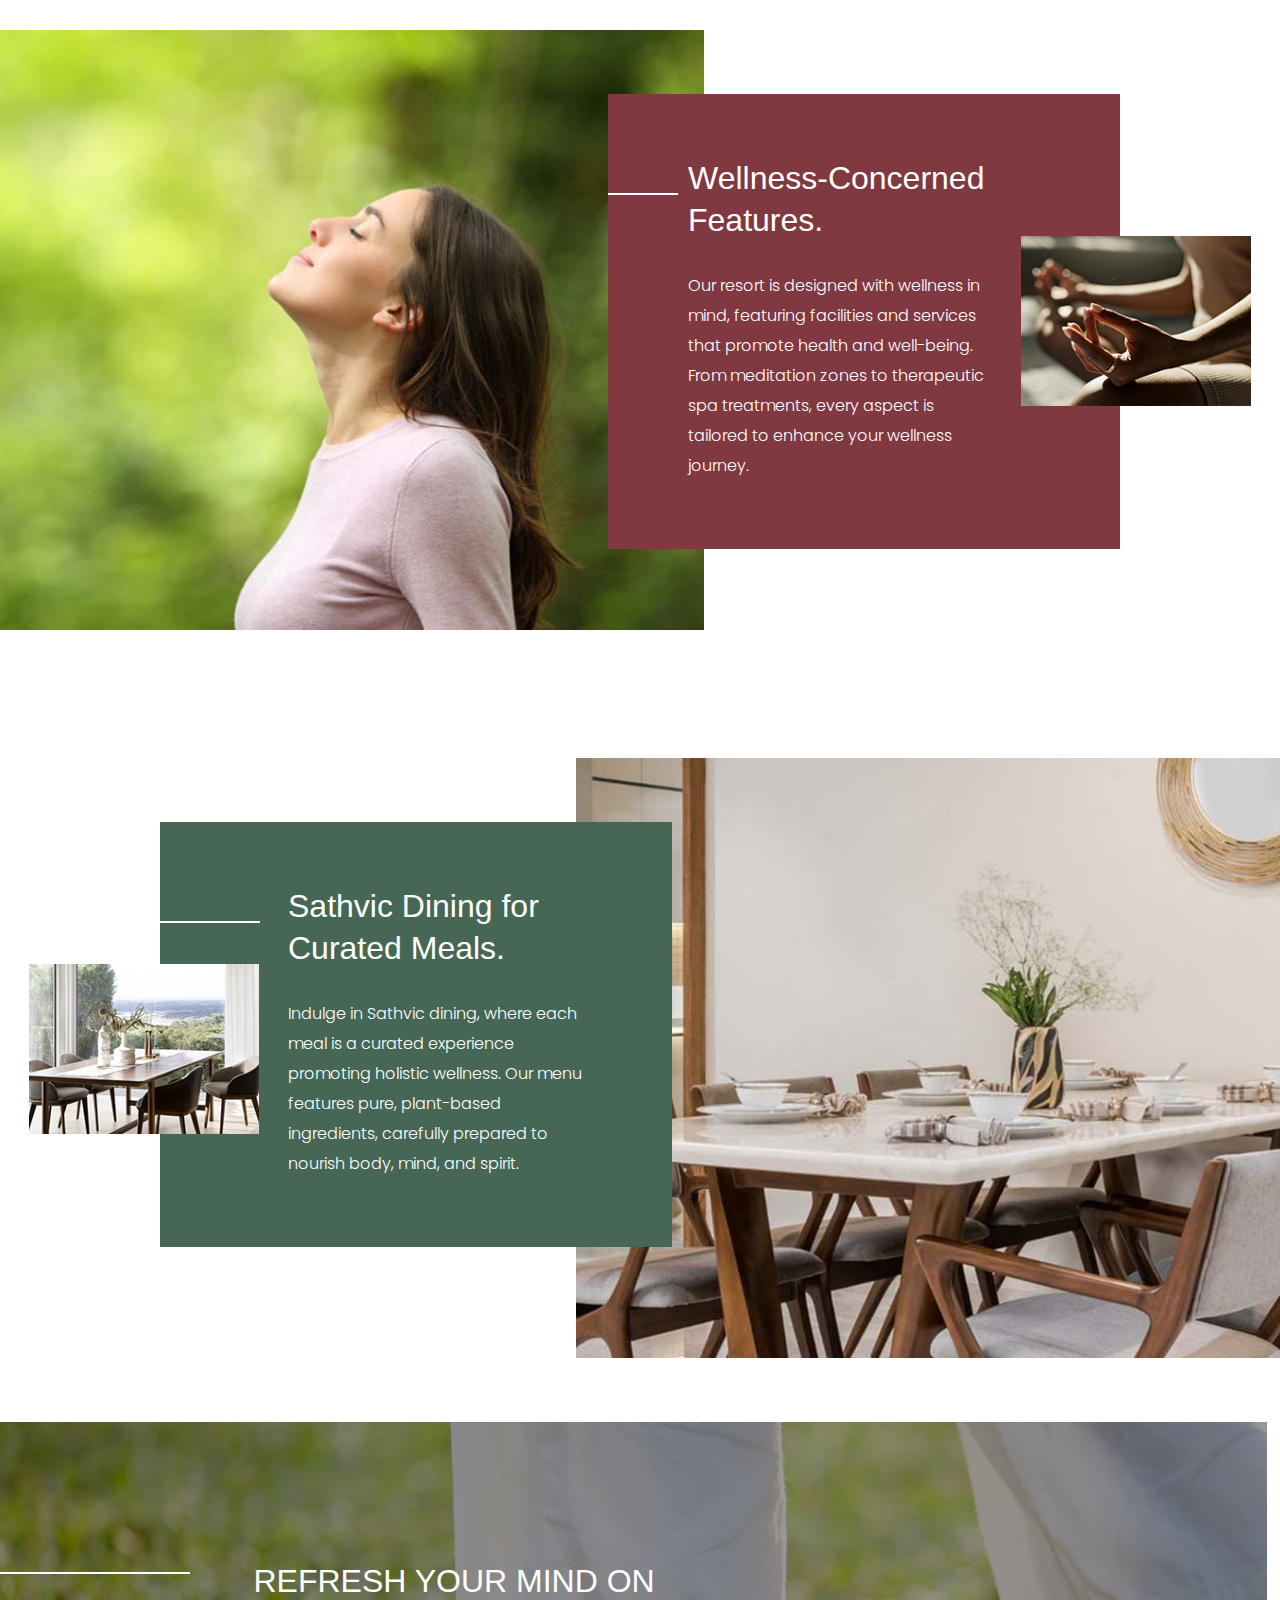
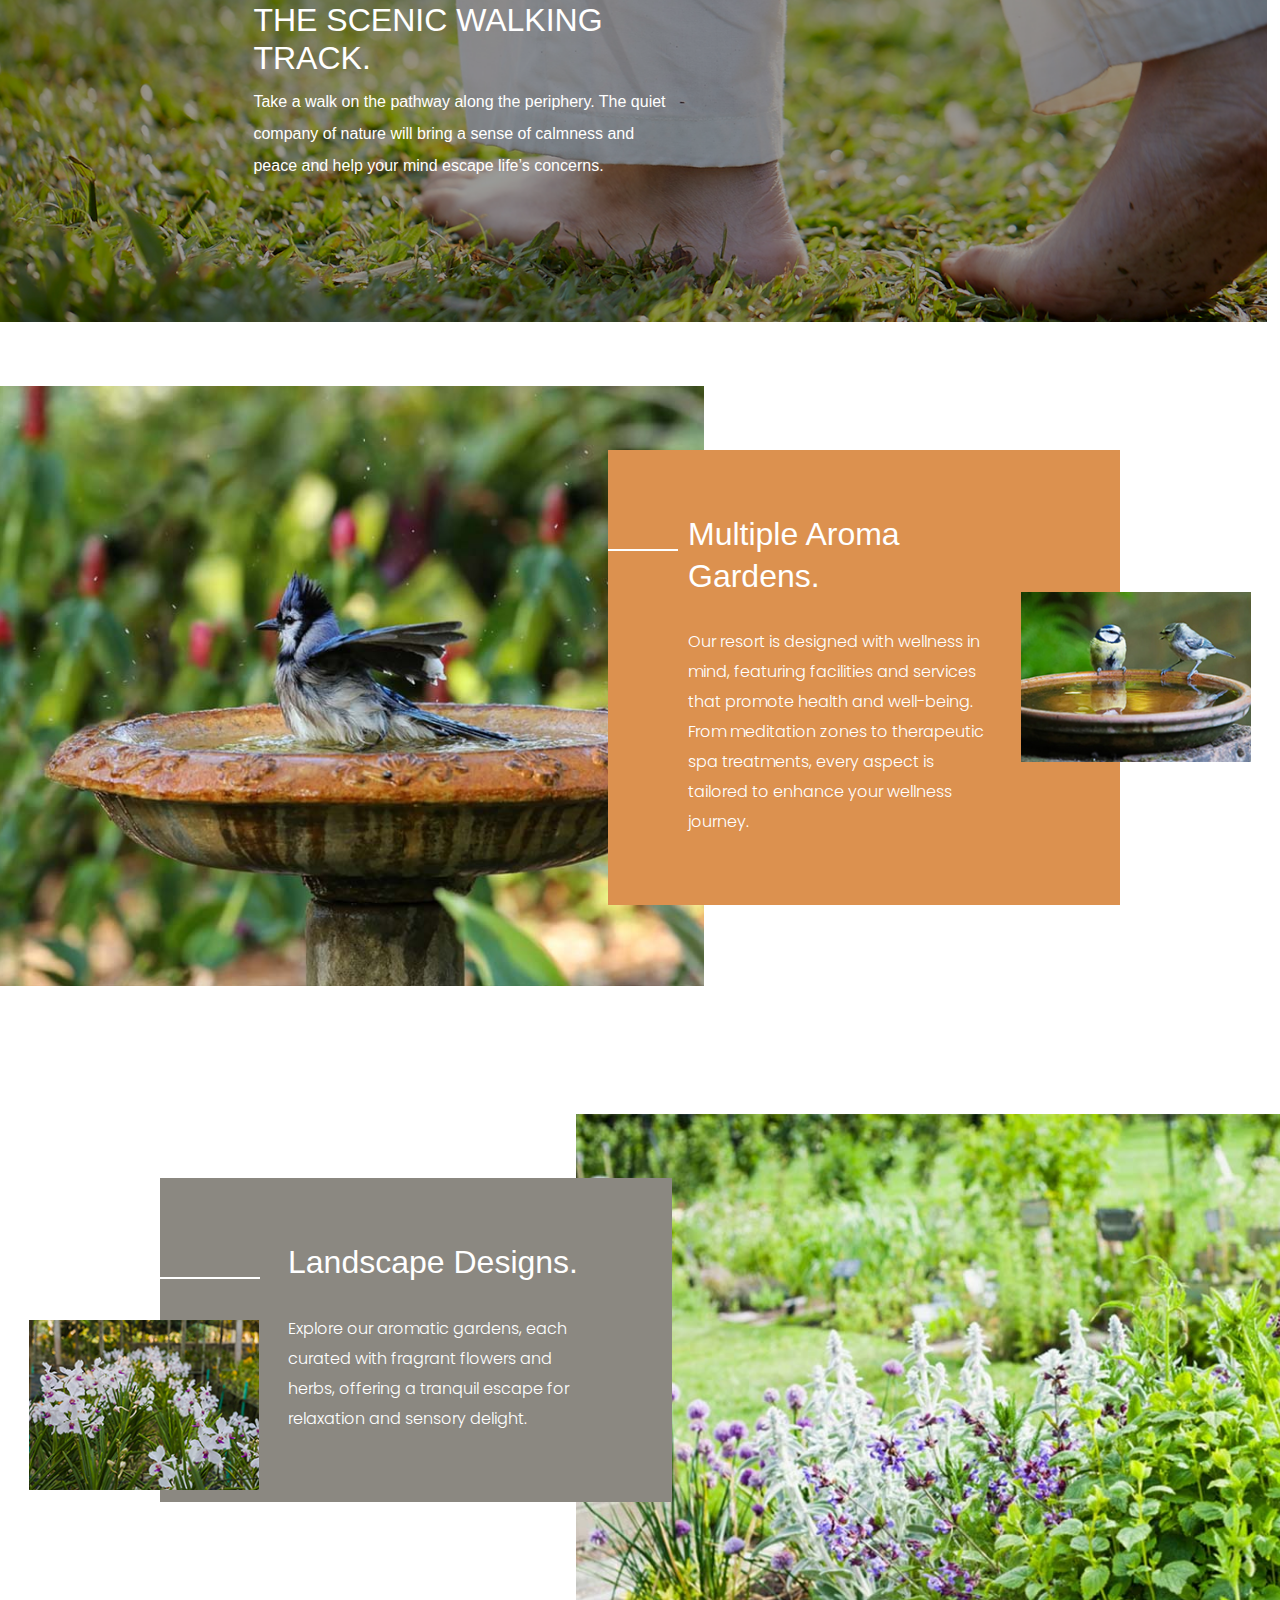
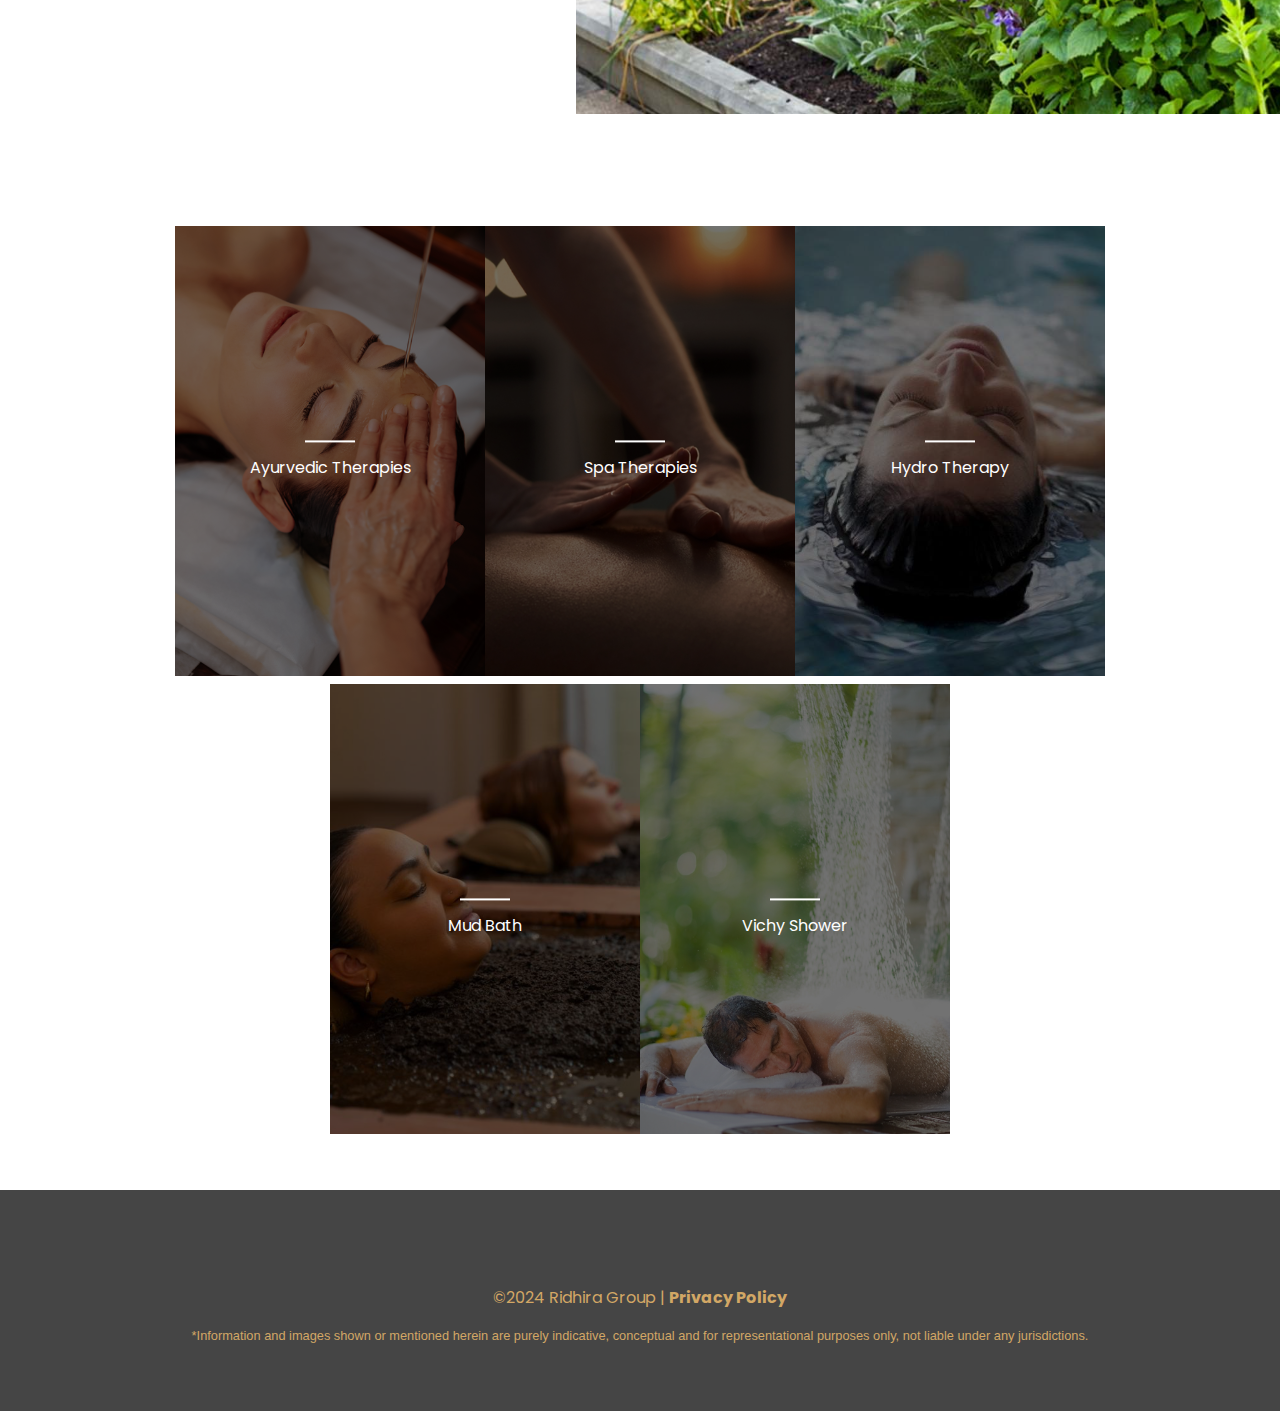
<file: .vscode/newWellness.html>
<!DOCTYPE html>
<html lang="en">
  <head>
    <meta charset="utf-8" />

    <link
      rel="icon"
      type="image/x-icon"
      href="img/Home/Images/logo-ridhira-0.png"
    />
    <meta content="width=device-width, initial-scale=1.0" name="viewport" />
    <title>
      Wellness | Ridhira Zen | India's 1st Wellness Resort Residences
    </title>
    <meta
      content="5-Star Resort, Wellness, Villas, Plots, Retreats, Global Wellness Center, Nature's Artwork, Resort Residences"
      name="keywords"
    />
    <meta
      content="Ridhira Zen's wellness concept combines luxury with holistic therapies like Ayurveda, naturopathy, and acupuncture to rejuvenate the mind, body, and spirit. This centre provides a premier destination for embracing a healthier lifestyle through diverse wellness practices. It's an intersection of opulence and comprehensive care, designed to revitalize and inspire wellness."
      name="description"
    />

    <!-- Google Web Fonts -->
    <link rel="preconnect" href="https://fonts.googleapis.com" />
    <link rel="preconnect" href="https://fonts.gstatic.com" crossorigin />
    <link
      href="https://fonts.googleapis.com/css2?family=Roboto:wght@400;500&family=Poppins:wght@600;700&display=swap"
      rel="stylesheet"
    />
    <link rel="preconnect" href="https://fonts.googleapis.com" />
    <link rel="preconnect" href="https://fonts.gstatic.com" crossorigin />
    <link
      href="https://fonts.googleapis.com/css2?family=Sedan+SC&display=swap"
      rel="stylesheet"
    />
    <!-- Icon Font Stylesheet -->
    <link
      href="https://cdnjs.cloudflare.com/ajax/libs/font-awesome/5.10.0/css/all.min.css"
      rel="stylesheet"
    />
    <link
      href="https://cdn.jsdelivr.net/npm/bootstrap-icons@1.4.1/font/bootstrap-icons.css"
      rel="stylesheet"
    />

    <!-- Libraries Stylesheet -->
    <link href="lib/animate/animate.min.css" rel="stylesheet" />
    <link href="lib/owlcarousel/assets/owl.carousel.min.css" rel="stylesheet" />
    <link
      href="lib/tempusdominus/css/tempusdominus-bootstrap-4.min.css"
      rel="stylesheet"
    />

    <!-- Customized Bootstrap Stylesheet -->
    <link href="css/bootstrap.min.css" rel="stylesheet" />
    <link
      rel="stylesheet"
      href="https://cdnjs.cloudflare.com/ajax/libs/font-awesome/6.0.0/css/all.min.css"
    />

    <!-- Template Stylesheet -->
    <link href="css/style.css" rel="stylesheet" />
    <link href="css/newWellness.css" rel="stylesheet" />
    <link href="css/header-carousel.css" rel="stylesheet" />
    <link href="css/amenities.css" rel="stylesheet" />
    <link href="css/navbar.css" rel="stylesheet" />
    <link href="css/footer.css" rel="stylesheet" />
  </head>
  <body>
    <!-- Spinner Start -->
    <div
      id="spinner"
      class="show bg-white position-fixed translate-middle w-100 vh-100 top-50 start-50 d-flex align-items-center justify-content-center"
    >
      <div
        class="spinner-border position-relative text-primary"
        style="width: 6rem; height: 6rem"
        role="status"
      ></div>
      <img
        class="position-absolute top-50 start-50 translate-middle"
        src="img/Home/Images/logo-ridhira-0.png"
        width="64"
        alt="Ridhira zen logo"
      />
    </div>
    <!-- Spinner End -->

    <!-- Navbar Start -->
    <nav class="navbar navbar-expand-lg p-4">
      <a href="index.html" class="navbar-brand">
        <h1 class="m-0 text-primary">
          <img
            class=""
            src="img/Home/Images/logo-ridhira-zen-2.png"
            alt="Ridhira Zen"
          />
        </h1>
      </a>
      <button
        class="navbar-toggler py-2 px-3"
        type="button"
        data-bs-toggle="collapse"
        data-bs-target="#navbarCollapse"
      >
        <span class="fa fa-bars text-primary"></span>
      </button>
      <div class="collapse navbar-collapse" id="navbarCollapse">
        <div class="navbar-nav mx-auto nav_bottom">
          <a href="/index.html" class="nav-item nav-link">Home</a>
          <a href="#" class="nav-item nav-link active">Wellness</a>
          <a href="/Landscapes.html" class="nav-item nav-link">Landscapes</a>
          <a href="/Villas.html" class="nav-item nav-link">Villas</a>
          <div class="nav-item dropdown">
            <a
              href="AboutUs.html"
              class="nav-link dropdown-toggle"
              data-bs-toggle="dropdown"
              >About</a
            >
            <div class="dropdown-menu p-0 bg-body">
              <a href="AboutUs.html" class="dropdown-item">About Us </a>
              <a href="OurLeaders.html" class="dropdown-item">Our Leaders </a>
              <a href="Location.html" class="dropdown-item">Location</a>
              <a href="/ContactUs.html" class="dropdown-item">Contact Us</a>
              <!-- <a href="Faq.html" class="dropdown-item">FAQ</a> -->
            </div>
          </div>
        </div>
      </div>
    </nav>

    <!-- Navbar End -->

    <!-- WELLNESS BANNER START -->
    <div class="wellness-page-banner">
      <div class="banner_heading">
        <div class="banner_heading_text">
          <div class="second-banner-caption">
            <!-- <img src="img/Home/Images/1st-image.png" alt="first" /> -->
            <h2 class="heading-1">
              India's Only wellness themed resort living Community
            </h2>
          </div>
        </div>
      </div>
    </div>
    <!-- WELLNESS BANNER END -->
    <div>
      <!-- FIRST -->
      <div class="image_container container_pad pt-0">
        <div>
          <div class="wellness_heading_container">
            <h2>Global Wellness Centre.</h2>
            <div class="side_line"></div>
            <p class="paragraph-1">
              Experience world-class care at our Global Wellness Centre,
              blending modern medicine with traditional healing for a
              rejuvenating experience that nurtures both body and mind.
            </p>
          </div>
          <img
            src="img/Wellness/Images/wellness-small-image-5.jpg"
            class="child_image"
          />
        </div>
        <div class="img_background_1"></div>
      </div>

      <!-- SECOND -->
      <div class="image_container_2">
        <div>
          <div class="wellness_heading_container_2">
            <h2>Wellness-Concerned Features.</h2>
            <div class="side_line side_line_2"></div>
            <p class="paragraph-1">
              Our resort is designed with wellness in mind, featuring facilities
              and services that promote health and well-being. From meditation
              zones to therapeutic spa treatments, every aspect is tailored to
              enhance your wellness journey.
            </p>
          </div>
          <img
            src="img/Wellness/Images/wellness-small-image-4.jpg"
            class="child_image_2"
          />
        </div>
        <div class="img_background_2"></div>
      </div>
      <!-- THIRD -->
      <div class="image_container">
        <div>
          <div class="wellness_heading_container third_background">
            <h2>Sathvic Dining for Curated Meals.</h2>
            <div class="side_line"></div>
            <p class="paragraph-1">
              Indulge in Sathvic dining, where each meal is a curated experience
              promoting holistic wellness. Our menu features pure, plant-based
              ingredients, carefully prepared to nourish body, mind, and spirit.
            </p>
          </div>
          <img
            src="img/Wellness/Images/wellness-small-image-3.jpg"
            class="child_image"
          />
        </div>
        <div class="img_background_3"></div>
      </div>

      <div class="banner_separation">
        <div class="banner_separation_text">
          <h2>REFRESH YOUR MIND ON THE SCENIC WALKING TRACK.</h2>
          <div class="banner_side_line"></div>
          <p>
            Take a walk on the pathway along the periphery. The quiet company of
            nature will bring a sense of calmness and peace and help your mind
            escape life’s concerns.
          </p>
        </div>
      </div>

      <!-- FOURTH -->
      <div class="image_container_2 container_pad">
        <div>
          <div class="wellness_heading_container_2 fourth_background">
            <h2>Multiple Aroma Gardens.</h2>
            <div class="side_line side_line_2"></div>
            <p class="paragraph-1">
              Our resort is designed with wellness in mind, featuring facilities
              and services that promote health and well-being. From meditation
              zones to therapeutic spa treatments, every aspect is tailored to
              enhance your wellness journey.
            </p>
          </div>
          <img
            src="img/Wellness/Images/wellness-small-image-2.jpg"
            class="child_image_2"
          />
        </div>
        <div class="img_background_4"></div>
      </div>
      <!-- FIFTH -->
      <div class="image_container">
        <div>
          <div class="wellness_heading_container fifth_background">
            <h2>Landscape Designs.</h2>
            <div class="side_line"></div>
            <p class="paragraph-1">
              Explore our aromatic gardens, each curated with fragrant flowers
              and herbs, offering a tranquil escape for relaxation and sensory
              delight.
            </p>
          </div>
          <img
            src="img/Wellness/Images/wellness-small-image-1.jpg"
            class="child_image"
          />
        </div>
        <div class="img_background_5"></div>
      </div>
    </div>

    <div class="py-5 px-sm-5 amenities">
      <div class="amenities_item position-relative overflow-hidden mb-2">
        <img src="img/Home/Images/wellness-feature-2.jpg" alt="gallery card" />
        <a class="amenities_overlay amenities_card_icon" href="">
          <div class="amenities_card_container">
            <div class="amenities_card_icon_border"></div>
            <small class="paragraph-1">Ayurvedic Therapies</small>
          </div>
        </a>
      </div>
      <div class="amenities_item position-relative overflow-hidden mb-2">
        <img src="img/Home/Images/wellness-feature-3.jpg" alt="gallery card" />
        <a class="amenities_overlay amenities_card_icon" href="">
          <div class="amenities_card_container">
            <div class="amenities_card_icon_border"></div>
            <small class="paragraph-1">Spa Therapies</small>
          </div>
        </a>
      </div>
      <div class="amenities_item position-relative overflow-hidden mb-2">
        <img src="img/Home/Images/wellness-feature-4.jpg" alt="gallery card" />
        <a class="amenities_overlay amenities_card_icon" href="">
          <div class="amenities_card_container">
            <div class="amenities_card_icon_border"></div>
            <small class="paragraph-1">Hydro Therapy</small>
          </div>
        </a>
      </div>
      <div class="amenities_item position-relative overflow-hidden mb-2">
        <img src="img/Home/Images/wellness-feature-5.jpg" alt="gallery card" />
        <a class="amenities_overlay amenities_card_icon" href="">
          <div class="amenities_card_container">
            <div class="amenities_card_icon_border"></div>
            <small class="paragraph-1">Mud bath</small>
          </div>
        </a>
      </div>
      <div class="amenities_item position-relative overflow-hidden mb-2">
        <img src="img/Home/Images/wellness-feature-6.jpg" alt="gallery card" />
        <a class="amenities_overlay amenities_card_icon" href="">
          <div class="amenities_card_container">
            <div class="amenities_card_icon_border"></div>
            <small class="paragraph-1">Vichy Shower</small>
          </div>
        </a>
      </div>
    </div>

    <!-- FOOTER START -->
    <div class="container-fluid bg-primary py-5">
      <div class="container">
        <div class="copyright">
          <p class="paragraph-1">
            ©2024 Ridhira Group |
            <a href="/Privacy.html">Privacy Policy</a>
          </p>
          <p class="paragraph-2">
            *Information and images shown or mentioned herein are purely
            indicative, conceptual and for representational purposes only, not
            liable under any jurisdictions.
          </p>
        </div>
      </div>
    </div>

    <!-- FOOTER END -->

    <!-- JavaScript Libraries -->
    <script src="https://code.jquery.com/jquery-3.4.1.min.js"></script>
    <script src="https://cdn.jsdelivr.net/npm/bootstrap@5.0.0/dist/js/bootstrap.bundle.min.js"></script>
    <script src="lib/wow/wow.min.js"></script>
    <script src="lib/easing/easing.min.js"></script>
    <script src="lib/waypoints/waypoints.min.js"></script>
    <script src="lib/counterup/counterup.min.js"></script>
    <script src="lib/owlcarousel/owl.carousel.min.js"></script>
    <script src="lib/tempusdominus/js/moment.min.js"></script>
    <script src="lib/tempusdominus/js/moment-timezone.min.js"></script>
    <script src="lib/tempusdominus/js/tempusdominus-bootstrap-4.min.js"></script>

    <!-- Template Javascript -->
    <script src="./js/main.js"></script>
  </body>
</html>
</file>
<file: css/style.css>
/********** Template CSS **********/

:root {
  --primary: #232b36;
  --secondary: #d2a765;
  /* --tertiary: #6d6f71; */
  --tertiary: #25282a;
  --button-color: #232b36;
  --button-color-hover: #7e5b51;
  --light: #917e69;
  --dark: #3a262d;
  --solid: #8c796e;
  --white: #fff;
  --grey: #999;
  --black: #000;
  --grey-1: #e7e7e7;
}

html {
  font-family: "Poppins" !important;
}

.offer-laptop {
  width: 100%;
  height: 30vh;
  cursor: pointer;
}

.offer-tab,
.offer-mobile {
  display: none;
}

@media (max-width: 992px) {
  .offer-laptop {
    display: none;
  }

  .offer-tab {
    display: block;
    width: 100%;
    height: 40vh;
    cursor: pointer;
  }
}

@media (max-width: 600px) {
  .offer-laptop {
    display: none;
  }

  .offer-tab {
    display: none;
    width: 100%;
    height: 40vh;
    cursor: pointer;
  }

  .offer-mobile {
    display: block;
    width: 100%;
    height: 100%;
    cursor: pointer;
  }
}

.heading-0 {
  font-size: 3rem !important;
}

.heading-1 {
  font-size: 2.6rem !important;
  font-family: "Poppins" !important;
}

.heading-2 {
  font-size: 2.2rem !important;
  font-family: "Poppins" !important;
}

.heading-3 {
  font-size: 1.8rem !important;
  font-family: "Poppins" !important;
}

.heading-4 {
  font-size: 1.4rem !important;
  font-family: "Poppins" !important;
}

.paragraph-1 {
  font-size: 1rem !important;
  font-family: "Poppins" !important;
  color: var(--tertiary);
}

.paragraph-2 {
  font-size: 0.8rem !important;
}

.back-to-top {
  position: fixed;
  display: none;
  right: 30px;
  bottom: 95px;
  z-index: 99;
}

/*** Spinner Start ***/
#spinner {
  opacity: 0;
  visibility: hidden;
  transition: opacity 0.5s ease-out, visibility 0s linear 0.5s;
  z-index: 99999;
}

#spinner.show {
  transition: opacity 0.5s ease-out, visibility 0s linear 0s;
  visibility: visible;
  opacity: 1;
}

/***  Title Start ***/

.header {
  margin-top: -12rem;
}

.banner-caption h1 {
  color: var(--white);
  /* margin-left: -5rem; */
  font-family: "Poppins";
  font-size: 3rem;
  /* margin-top: -15rem; */
  text-align: center;
}

.banner-caption h4 {
  color: var(--white);
  /* margin-left: -5rem; */
  font-family: "Poppins";
  font-size: 1.6rem;
  /* margin-top: -15rem; */
  text-align: center;
}

.second-banner-caption {
  display: flex;
  flex-direction: column;
  justify-content: center;
  align-items: center;
}

.second-banner-caption img {
  width: 20% !important;
  margin: auto;
  margin-bottom: 1rem;
}

.second-banner-caption h2 {
  color: var(--white);
  font-family: "Poppins";
  font-size: 2rem;
  text-transform: capitalize;
  text-align: center;
}

.third-banner-caption {
  display: flex;
  flex-direction: column;
  justify-content: center;
  align-items: center;
}

.third-banner-caption img {
  width: 18rem !important;
  height: auto;
  object-fit: cover;
}

.third-banner-caption h1 {
  font-size: 3rem;
  color: var(--white);
  font-weight: 400;
  font-family: "Poppins";
  text-transform: uppercase;
  text-align: center;
}

.third-banner-caption h2 {
  font-size: 2.6rem;
  color: var(--white);
  font-weight: 400;
  font-family: "Poppins";
  text-transform: uppercase;
  text-align: center;
}

.third-banner-caption h3 {
  font-size: 1.6rem;
  color: var(--white);
  font-weight: 400;
  font-family: "Poppins";
  text-transform: uppercase;
  text-align: center;
}

.third-banner-caption h4 {
  font-size: 3rem;
  color: var(--secondary);
  font-weight: 400;
  font-family: "Poppins";
  text-transform: capitalize;
  margin-bottom: 2rem;
  font-style: italic;
  text-align: center;
}

.wellness-reality-concept h1 {
  color: var(--primary);
  font-weight: 500;
  line-height: 1.2;
  text-align: left;
  padding-bottom: 0rem;
  text-transform: uppercase;
}

.under_line_wellness_reality {
  border-bottom: 2px solid var(--secondary);
  width: 200px;
  margin: 10px auto;
  margin-left: 0;
}

.wellness-concept-list p {
  font-size: 1rem;
  text-align: left;
  font-family: "Poppins";
  margin: 1rem 0;
  line-height: 1.5;
  font-weight: normal;
  color: var(--primary);
}

.wellness-concept-list ul {
  padding-left: 0;
}

.wellness-concept-list ul li {
  list-style: none;
  padding-top: 2rem;
  font-size: 1.2rem;
  font-family: "Poppins";
  font-weight: 400;
  color: var(--primary);
  text-transform: uppercase;
}

.map_container {
  display: flex;
  flex-direction: column;
  justify-content: center;
  align-items: flex-start;
  margin-left: 2rem;
}

.map_container h2 {
  font-size: 2.6rem;
  font-family: "Poppins";
  font-weight: 400;
  text-transform: capitalize;
  line-height: 1.1;
  color: var(--primary);
  margin-bottom: 2rem;
}

.map_container p {
  font-size: 16px;
  font-family: "Poppins";
  line-height: 1.2;
  color: var(--primary);
}

.map_container span {
  font-size: 1rem;
  font-family: "Poppins";
  line-height: 1.2;
  color: var(--primary);
  font-weight: 500;
  margin: 1rem 0 2rem 0;
}

.map_container img {
  width: 100%;
  height: auto;
  object-fit: cover;
  margin-top: 2rem;
  padding-bottom: 3rem;
}

.primary_heading {
  color: var(--primary);
  font-size: 2.5rem;
  font-weight: 500;
  line-height: 1.2;
  text-align: center;
  padding-top: 3rem;
  position: relative;
  padding-bottom: 1.5rem;
  text-transform: uppercase;
}

.primary_heading_2 {
  color: var(--secondary);
  font-size: 2.5rem;
  font-weight: 500;
  line-height: 1.2;
  text-align: center;
  padding-top: 3rem;
  position: relative;
  padding-bottom: 1.5rem;
  text-transform: uppercase;
}

.secondary_heading {
  color: var(--primary);
  text-transform: uppercase;
  font-size: 1.25rem;
  margin-top: 0;
  margin-bottom: 0.5rem;
  font-weight: 500;
  line-height: 1.2;
}

.tertiary_heading {
  color: var(--tertiary);
  font-size: 1rem;
  margin-bottom: 0.5rem;
  font-weight: 500;
  line-height: 1.6;
}

.tertiary_heading_light {
  color: var(--white);
  font-size: 1rem;
  margin-bottom: 0.5rem;
  font-weight: 500;
  text-align: center;
  line-height: 1.6;
}

.benefits_text {
  font-size: 18px;
  font-weight: bold;
  color: var(--primary);
  margin-top: 40px;
  text-transform: uppercase;
}

.sub_title {
  font-size: 26px;
  color: var(--primary);
  text-transform: uppercase;
  margin-top: 0;
  font-weight: 500;
  line-height: 1.2;
}

.horizontal_line {
  border-bottom: 2px solid var(--secondary);
  width: 200px;
  margin: 20px auto;
  margin-left: 0;
}

.horizontal_line_center {
  border-bottom: 2px solid var(--secondary);
  width: 300px;
  margin: auto;
  margin-top: -8px !important;
}

.horizontal_line_center_primary {
  border-bottom: 2px solid var(--secondary);
  width: 300px;
  margin: auto;
  margin-top: -8px !important;
}

.heading_carousel_section {
  margin-left: 3rem;
}

.policy-page-banner {
  background-image: url("https://www.canon.co.nz/-/media/new-zealand/stories/rach-stewart/rach-stewart-9-relected-lake-sunset.ashx?la=en-nz");
  background-size: cover;
  color: white;
  text-align: center;
  line-height: 400px;
  background-position: center;
}

.policy-page-banner div {
  background-color: rgba(0, 0, 0, 0.5);
  font-size: 5rem;
  font-weight: bold;
  color: var(--white);
}

.form-group {
  display: block;
  /* margin-bottom: 15px; */
}

.form-group input {
  padding: 0;
  height: initial;
  width: initial;
  margin-bottom: 0;
  display: none;
  cursor: pointer;
}

.form-group label {
  position: relative;
  cursor: pointer;
  color: var(--secondary);
}

.form-group label:before {
  content: "";
  /* -webkit-appearance: none; */
  background-color: transparent;
  border: 2px solid var(--secondary);
  box-shadow: 0 1px 2px rgba(0, 0, 0, 0.05),
    inset 0px -15px 10px -12px rgba(0, 0, 0, 0.05);
  padding: 10px;
  display: inline-block;
  position: relative;
  vertical-align: middle;
  cursor: pointer;
  margin-right: 10px;
}

.form-group input:checked + label:after {
  content: "";
  display: block;
  position: absolute;
  top: 4px;
  left: 9px;
  width: 6px;
  height: 14px;
  border: solid var(--secondary);
  border-width: 0 2px 2px 0;
  transform: rotate(45deg);
}

.error-text {
  color: #daccc6;
  font-size: 0.8rem;
}

input::-webkit-outer-spin-button,
input::-webkit-inner-spin-button {
  -webkit-appearance: none;
  margin: 0;
}

.social-icons {
  margin-top: 0.8rem;
}

.social-icons i {
  color: #d2a765;
  font-size: 2rem;
  margin-right: 1rem;
  cursor: pointer;
}

@media (max-width: 1200px) {
  .heading-0 {
    font-size: 2.6rem !important;
  }

  .heading-1 {
    font-size: 2.2rem !important;
  }

  .heading-2 {
    font-size: 1.8rem !important;
  }

  .heading-3 {
    font-size: 1.4rem !important;
  }

  .heading-4 {
    font-size: 1rem !important;
  }

  /* .paragraph-1 {
    font-size: 0.8rem !important;
  }

  .paragraph-2 {
    font-size: 0.8rem !important;
  } */
}

@media (max-width: 992px) {
  .header {
    margin-top: 0;
  }

  .second-banner-caption img {
    width: 15% !important;
  }

  .policy-page-banner {
    line-height: 250px;
  }

  .policy-page-banner div {
    font-size: 2.5rem;
  }

  .heading-0 {
    font-size: 2.2rem !important;
  }

  .heading-1 {
    font-size: 1.8rem !important;
  }

  .heading-2 {
    font-size: 1.4rem !important;
  }

  .heading-3 {
    font-size: 1rem !important;
  }

  .heading-4 {
    font-size: 1rem !important;
  }

  .tertiary_heading_container {
    margin-top: 2rem;
  }

  .banner_image_container {
    padding: 0 3rem;
    margin-top: 2rem;
  }

  .tertiary_padding {
    padding: 0 2rem;
  }

  .wellness-reality-concept {
    padding-top: 0;
  }

  .wellness-reality-concept h1 {
    padding-bottom: 0.5rem;
  }

  .primary_heading_2 {
    font-size: 2rem;
    padding-top: 1rem;
  }

  .horizontal_line_center_primary {
    width: 200px;
  }

  .wellness-concept-list ul li {
    padding-top: 1rem;
    font-size: 1rem;
  }
}

@media (max-width: 768px) {
  .second-banner-caption img {
    display: none !important;
  }

  .third-banner-caption img {
    display: none !important;
  }

  .heading-0 {
    font-size: 2rem !important;
  }

  .heading-1 {
    font-size: 1.6rem !important;
  }

  .heading-2 {
    font-size: 1.2rem !important;
  }

  .benefits_text {
    font-size: 14px;
  }

  .sub_title {
    font-size: 22px;
  }

  .primary_heading {
    font-size: 1.5rem;
  }

  .map_container {
    margin-left: 0rem;
  }

  .map_container span {
    margin: 1rem 0 0rem 0;
  }

  .third-banner-caption img {
    display: none !;
  }
}

@media (max-width: 576px) {
  .policy-page-banner {
    line-height: 200px;
  }

  .policy-page-banner div {
    font-size: 1.8rem;
  }

  .heading-0 {
    font-size: 1.8rem !important;
  }

  .heading-1 {
    font-size: 1.2rem !important;
  }

  .heading-2 {
    font-size: 1.2rem !important;
  }

  .faq-page-banner div {
    font-size: 2rem;
  }
}

@media (max-width: 470px) {
  .benefits_text {
    font-size: 10px;
  }

  .secondary_heading {
    font-size: 1rem;
    margin-top: 0;
  }

  .tertiary_heading {
    font-size: 0.8rem;
  }

  .sub_title {
    font-size: 20px;
  }
}

@media (max-width: 440px) {
  .primary_heading {
    font-size: 1rem;
    padding-top: 0rem;
  }

  .primary_heading::after {
    width: 8rem;
  }

  .horizontal_line_center {
    width: 200px;
  }

  .primary_heading_2 {
    font-size: 1rem;
  }
}

@media (max-width: 350px) {
  .benefits_text {
    font-size: 8px;
  }

  .secondary_heading {
    font-size: 0.8rem;
    margin-top: 0;
  }

  .sub_title {
    font-size: 18px;
  }
}
</file>
<file: css/villas.css>
/* ! --> VILLA BANNER START */
.villas-page-banner {
  background-image: url(../img/Villas/Images/villa-banner-1.jpg);
  background-size: cover;
  color: white;
  text-align: center;
  background-position: center;
  width: 100%;
  height: 100vh;
  margin-top: -11rem;
}

.banner_heading {
  display: flex;
  flex-direction: column;
  align-items: center;
  justify-content: center;
  height: 100%;
}

.banner_heading h2,
.banner_heading h4 {
  color: var(--white);
  padding: 0 2rem;
}
/* TODO --> VILLA BANNER END */
/* ! --> VILLA FEATURES AND SIZE OF VILLA START */
.villa-primary-heading {
  display: flex;
  justify-content: center;
  align-items: center;
}

.villa-primary-heading h1 {
  color: var(--primary);
  text-transform: uppercase;
  text-align: center;
  display: table;
  margin: auto;
  padding-bottom: 10px;
  background: linear-gradient(#d2a765, #d2a765) bottom / 70% 2px no-repeat;
}

.villa-feature-container {
  max-width: 1200px;
  margin: auto;
  display: flex;
  justify-content: center;
  align-items: center;
  gap: 2rem;
  flex-wrap: wrap;
  margin-top: 3rem;
}

.villa-feature-container div {
  display: flex;
  flex-direction: column;
  align-items: center;
  justify-content: center;
  gap: 0.5rem;
  width: 12rem;
  height: 10rem;
  background-color: var(--secondary);
  padding: 1rem 2rem;
  box-shadow: 1px 2px 4px 0px rgba(0, 0, 0, 0.4);
}

.villa-feature-container div p {
  max-width: 10rem;
  text-align: center;
  color: var(--primary);
  font-weight: 500;
}

.parallax-villa {
  background-image: url("/img/Home/Images/resort-carousel-3-dark.jpg");
  height: 500px;
  width: 100%;
  background-attachment: fixed;
  background-position: center;
  background-repeat: no-repeat;
  background-size: cover;
  margin: 5rem 0;
  padding: 2rem 0;
}

.villa-size-container {
  display: flex;
  flex-direction: column;
  align-items: flex-start;
  gap: 1rem;
  width: 28%;
  margin-left: auto;
}

.villa-size-container div {
  display: flex;
  flex-direction: column;
  justify-content: flex-start;
  align-items: flex-start;
  gap: 0.1rem;
  padding: 1rem 2rem;
  text-align: left;
  /* background-color: var(--white); */
  /* background-color: transparent; */
  /* box-shadow: 1px 2px 4px 0px rgba(0, 0, 0, 0.4); */
  /* border-radius: 10px; */
  /* max-width: 25%; */
}

.villa-size-container h4 {
  margin-bottom: 0;
  font-size: 1.6rem;
  font-family: "Poppins";
  color: var(--secondary);
  text-align: left;
  display: table;
  margin: auto;
  padding-top: 10px;
  background: linear-gradient(#d2a765, #d2a765) top / 20% 2px no-repeat;
}

.villa-size-container p {
  margin-bottom: 0;
  font-size: 1rem;
  color: var(--white);
}

/* TODO --> VILLA FEATURES AND SIZE OF VILLA END */
/* ! --> VILLA IMAGE GALLERY START  */
.gallery-container {
  display: flex;
  justify-content: center;
  align-items: center;
}

.gallery-interior {
  display: grid;
  grid-template-rows: repeat(5, 120px);
  grid-template-columns: repeat(4, 18vw);
  /* gap: 15px; */
  row-gap: 10px;
  column-gap: 20px;
}

.gallery__img {
  width: 100%;
  height: 100%;
  object-fit: cover;
  /* border: 2px solid var(--primary);   */
}

.gallery__item--1 {
  grid-column: 1/2;
  grid-row: 1/3;
}

.gallery__item--2 {
  grid-column: 2/3;
  grid-row: 1/3;
}

.gallery__item--3 {
  grid-column: 3/5;
  grid-row: 1/6;
}

.gallery__item--4 {
  grid-column: 1/3;
  grid-row: 3/6;
}

.architectural-design {
  width: 90%;
  margin: auto;
}

.architectural-design h3 {
  color: var(--primary);
  font-family: "Poppins";
  font-weight: 500;
  text-transform: uppercase;
  font-size: 2.2rem;
  text-align: center;
  /* line-height: 2; */
  display: table;
  margin: auto;
  padding-bottom: 10px;
  background: linear-gradient(#d2a765, #d2a765) bottom / 60% 2px no-repeat;
  margin-top: -3rem;
}

.architectural-design p {
  color: var(--primary);
  font-family: "Poppins";
  /* font-weight: normal; */
  font-size: 1.1rem;
  text-align: center;
  line-height: 2;
  margin-top: 2rem;
}

/* TODO --> VILLA IMAGE GALLERY END  */

/* ! --> PLOT SECTION START  */
.plot-primary-heading {
  display: flex;
  flex-direction: column;
  justify-content: center;
  align-items: center;
}

.plot-primary-heading h1 {
  color: var(--primary);
  text-transform: uppercase;
  font-family: "Poppins";
  font-weight: 500;
  text-align: center;
  display: table;
  margin: auto;
  padding-bottom: 10px;
  background: linear-gradient(#d2a765, #d2a765) bottom / 60% 2px no-repeat;
  margin-bottom: 1rem;
}

.plot-primary-heading p {
  color: var(--primary);
  text-transform: uppercase;
  font-family: "Poppins";
  font-weight: 500;
  font-size: 1rem;
  width: 50%;
  text-align: center;
}

.plot-primary-heading span {
  color: var(--primary);
  font-family: "Poppins";
  font-weight: 600;
  font-size: 2rem;
  width: 50%;
  text-align: center;
  margin: 2rem 0;
}

/* .villa-plot-container img {
  width: 100%;
  height: 60vh;
  object-fit: cover;
} */

.form-container {
  width: 100%;
}

.user-details {
  width: 40%;
  margin: auto;
}

.villa-plot-container {
  /* background-image: url(../img/Home/Images/home-banner-2.jpg),
    linear-gradient(to left red, blue); */
  background: linear-gradient(
    rgba(150, 145, 142, 0.55),
    rgba(210, 167, 101, 0.55)
  );

  background-size: cover;
  text-align: center;
  background-position: center;
  width: 100%;
  /* height: 60vh; */
  display: flex;
  justify-content: center;
  align-items: center;
  position: relative;
  padding-bottom: 2rem;
}

/* TODO --> PLOT SECTION START  */
/* ! --> MASTER LAYOUT  START */
.master-layout {
  display: flex;
  justify-content: center;
  align-items: center;
}

.master-layout h1 {
  font-size: 3rem;
  color: var(--primary);
  font-family: "Poppins";
  display: table;
  margin: auto;
  padding-bottom: 10px;
  background: linear-gradient(#d2a765, #d2a765) bottom / 80% 2px no-repeat;
  margin-bottom: 2rem;
}

.master-layout-image img {
  width: 100%;
  height: 100%;
  object-fit: cover;
}

/* TODO --> MASTER LAYOUT  END */

/*  MEDIA QUERIES START   */

@media (max-width: 1300px) {
  .villa-size-container {
    width: 40%;
  }

  .plot-primary-heading p {
    width: 70%;
  }

  .plot-primary-heading span {
    width: 70%;
  }
}

@media (max-width: 992px) {
  .villas-page-banner {
    height: 60vh;
    margin-top: 0rem;
  }

  .parallax-villa {
    height: 450px;
    padding: 1rem 0;
  }

  .villa-size-container {
    align-items: center;
    width: 80%;
    margin: auto;
    gap: 0.5rem;
  }

  .gallery-container {
    display: flex;
    flex-direction: column-reverse;
    justify-content: center;
    align-items: center;
  }

  .gallery-interior {
    display: grid;
    grid-template-rows: repeat(2, 300px);
    grid-template-columns: repeat(2, 48vw);
    gap: 15px;
  }

  .gallery__item--1 {
    grid-row: 1/2;
    grid-column: 1/2;
  }

  .gallery__item--2 {
    grid-row: 1/2;
    grid-column: 2/3;
  }

  .gallery__item--3 {
    grid-row: 2/3;
    grid-column: 1/2;
  }

  .gallery__item--4 {
    grid-row: 2/3;
    grid-column: 2/3;
  }

  .architectural-design p {
    font-size: 1rem;
    line-height: 1.5;
    margin-top: 1rem;
  }
  .villa-plot-container img {
    height: 40vh;
  }
}

@media (max-width: 768px) {
  .villas-page-banner {
    height: 50vh;
  }

  .gallery-interior {
    grid-template-rows: repeat(2, 200px);
  }
}

@media (max-width: 568px) {
  .villas-page-banner {
    height: 40vh;
  }

  .villa-size-container {
    align-items: center;
    width: 90%;
    margin: auto;
    gap: 0.5rem;
  }

  .villa-size-container p {
    margin-bottom: 0;
    font-size: 0.8rem;
    color: var(--white);
  }

  .villa-size-container h4 {
    margin-bottom: 0;
    font-size: 1.2rem;
    font-family: "Poppins";
    color: var(--secondary);
    text-align: left;
    display: table;
    margin: auto;
    padding-top: 10px;
    background: linear-gradient(#d2a765, #d2a765) top / 20% 2px no-repeat;
  }

  .architectural-design p {
    font-size: 0.8rem;
  }

  .plot-primary-heading p {
    width: 90%;
    font-size: 0.8rem;
  }

  .plot-primary-heading span {
    width: 90%;
  }
}

/*  MEDIA QUERIES END   */
</file>
<file: css/aboutUs.css>
.about-page-banner {
  background-image: url(../img/About-Us/Images/about-us-banner-2.jpg);
  background-size: cover;
  color: white;
  text-align: center;
  background-position: center;
  width: 100%;
  height: 100vh;
  margin-top: -11rem;
}

.banner_heading {
  display: flex;
  flex-direction: column;
  align-items: center;
  justify-content: center;
  height: 100%;
}

.banner_heading h2 {
  font-size: 3rem;
  color: var(--white);
  font-weight: 400;
  text-transform: uppercase;
  letter-spacing: 1px;
}

.first_section_heading {
  margin-right: 4rem;
}

.first_section_heading h3 {
  font-size: 3rem;
  font-weight: 600;
  line-height: 1.4;
}

.first_section_heading p {
  font-size: 1rem;
  line-height: 1.8;
}

.first_section_image img {
  width: 100%;
  height: 600px;
  object-fit: cover;
}

.intro_text {
  background-color: var(--solid);
  color: var(--white);
  padding: 3rem 3rem;
  line-height: 1.2;
  margin-top: 5%;
  margin-left: -5%;
  height: 50%;
}

.intro_text p {
  font-size: 1rem;
  font-family: "Poppins";
  text-transform: uppercase;
}

.intro_text small {
  font-size: 1rem;
  line-height: 1.8;
}

.feature-text {
  font-size: 1.2rem;
  color: var(--primary);
  font-weight: 500;
  margin-top: 2rem;
}

.question_line {
  display: none;
  border-bottom: 2px solid var(--secondary);
  width: 200px;
  margin: auto;
  margin-bottom: 1rem;
  margin-top: 10px;
  text-align: center;
}

.second_section {
  margin-top: 8rem;
}

.second_section_heading h4 {
  display: none;
  font-size: 4rem;
  color: var(--solid);
}

.second_section h3 {
  font-size: 4rem;
  color: var(--solid);
}

.second_section h3:first-of-type {
  margin-top: 3rem;
}

.second_section p {
  font-size: 0.9rem;
  color: var(--solid);
  text-align: center;
  padding: 1rem;
  margin-left: -3rem;
  width: 95%;
}

.second_section p:first-of-type {
  margin-top: 3rem;
}

.second_section_image img {
  width: 100%;
  height: 500px;
  object-fit: cover;
}

.third_section {
  display: flex;
  justify-content: space-between;
  align-items: center;
  margin-top: 8rem;
}

.third_section_heading {
  text-align: left;
}

.third_section_heading h3 {
  font-size: 2.4rem;
  font-weight: 500;
  width: 100%;
}

.under_line {
  border-bottom: 2px solid var(--secondary);
  width: 200px;
  margin-bottom: 1rem;
}

.number-container {
  display: flex;
  justify-content: space-between;
  align-items: center;
  width: 60%;
  margin: auto;
  color: #000;
  font-weight: 400;
  font-size: 1.6rem;
}

.about-us-numbers {
  max-width: 1200px;
  margin: auto;
  display: flex;
  justify-content: center;
  align-items: center;
  gap: 2rem;
  flex-wrap: wrap;
  margin-top: 3rem;
}

.about-us-numbers div {
  display: flex;
  /* flex-direction: column; */
  align-items: center;
  justify-content: center;
  gap: 0.5rem;
  width: 12rem;
  height: 6rem;
  background-color: var(--secondary);
  padding: 1rem 2rem;
  box-shadow: 1px 2px 4px 0px rgba(0, 0, 0, 0.4);
}

.numbers-container p {
  margin-bottom: 0;
  color: #fff;
  /* margin-left: -1rem; */
}

.numbers {
  font-size: 2.6rem;
  color: #fff;
}

@media (max-width: 1400px) {
  .first_section_heading {
    margin-right: 2rem;
  }

  .first_section_heading h3 {
    font-size: 2.5rem;
  }
  .intro_text {
    padding: 3rem 4rem 2rem 3rem;
  }
}

@media (max-width: 1200px) {
  .first_section_heading {
    margin-right: 0;
    text-align: center;
    margin-bottom: 2rem;
    display: flex;
    flex-direction: column;
    justify-content: center;
    align-items: center;
  }

  .question_line {
    display: block;
    border-bottom: 2px solid var(--secondary);
    width: 200px;
    margin-bottom: 1rem;
    margin-top: 8px;
  }

  .first_section_heading h3 {
    font-size: 2.5rem;
  }

  .first_section_heading p {
    text-align: left;
  }

  .first_section_image img {
    width: 100%;
    height: 800px;
    object-fit: cover;
  }

  .first_section_image {
    padding: 0;
  }

  .intro_text {
    padding: 2rem 4rem;
    width: 100%;
    font-size: 2rem;
    margin-top: 0;
    margin-left: 0%;
    text-align: center;
  }

  .second_section {
    margin-top: 4rem;
  }

  .second_section_heading {
    display: flex;
    justify-content: center;
    align-items: center;
    width: 80%;
    margin: auto;
    text-align: center;
  }

  .second_section_heading h4 {
    display: block;
    font-size: 2rem;
  }

  .second_section h3 {
    display: none;
  }

  .second_section p:first-of-type {
    margin-top: 0rem;
  }

  .second_section p {
    padding: 0;
    margin: auto;
    margin-bottom: 2rem;
  }

  .third_section {
    display: flex;
    flex-direction: column-reverse;
    justify-content: center;
    align-items: center;
    margin-top: 8rem;
  }

  .third_section_heading h3 {
    font-size: 1.6rem;
    font-weight: 500;
    width: 80%;
    text-align: center;
    margin: -5rem auto 1rem auto;
  }

  .third_section_heading p {
    width: 80%;
    text-align: center;
    margin: auto;
    margin-bottom: 2rem;
  }

  .under_line {
    margin: auto;
    margin-bottom: 1rem;
  }
}

@media (max-width: 992px) {
  .about-page-banner {
    height: 60vh;
    margin-top: 0;
  }

  .first_section_image img {
    width: 100%;
    height: 600px;
    object-fit: cover;
  }

  .intro_text {
    font-size: 1.4rem;
    padding: 2rem;
  }
}

@media (max-width: 768px) {
  .second_section h3 {
    font-size: 1.4rem;
    padding-right: 1rem;
  }
}

@media (max-width: 576px) {
  .about-page-banner {
    height: 40vh;
    margin-top: 0;
  }

  .first_section_heading h3 {
    font-size: 1.5rem;
    padding-top: 0;
  }

  .first_section_image img {
    width: 100%;
    height: 400px;
    object-fit: cover;
  }

  .intro_text {
    font-size: 1.4rem;
    padding: 1.5rem;
    margin-bottom: 0;
  }

  .intro_text p {
    margin-bottom: 0;
  }

  .third_section_heading p {
    text-align: left;
  }

  .second_section h3 {
    font-size: 1rem;
    padding-right: 0rem;
  }

  .second_section_heading h4 {
    font-size: 1.3rem;
  }

  .feature-text {
    font-size: 0.8rem;
  }
}
</file>
<file: css/retreat.css>
.retreat-page-banner {
  background-image: url(../img/Retreats/Images/retreat-landing-page-banner-2.jpg);
  background-size: cover;
  color: white;
  text-align: center;
  background-position: center;
  width: 100%;
  height: 100vh;
  margin-top: -11rem;
}

.outdoor-title {
  display: table;
  text-align: center;
  margin: auto;
  padding-bottom: 10px;
  background: linear-gradient(#d2a765, #d2a765) bottom / 70% 3px no-repeat;
}

.outdoor-title-color {
  color: var(--secondary);
}

.banner_heading {
  display: flex;
  flex-direction: column;
  align-items: center;
  justify-content: center;
  height: 100%;
}

.banner_heading h2 {
  font-size: 3rem;
  color: var(--white);
  font-weight: 400;
  text-transform: uppercase;
  letter-spacing: 1px;
}

.banner_heading h3 {
  font-size: 2rem;
  color: var(--white);
  font-weight: 400;
  text-transform: uppercase;
  padding: 0 2rem;
}

.parallax {
  background-image: url("/img/Retreats/Images/landscape-6.jpg");
  min-height: 400px;
  width: 100%;
  background-attachment: fixed;
  background-position: center;
  background-repeat: no-repeat;
  background-size: cover;
  display: flex;
  flex-direction: column;
  align-items: center;
  justify-content: center;
}

.parallax2 {
  background-image: url("/img/image-6.jpg");
}

.parallax h5 {
  color: var(--white);
  width: 80%;
  text-align: center;
  line-height: 1.2;
  letter-spacing: 1px;
}

.parallax p {
  width: 70%;
  text-align: center;
  font-size: 0.8rem;
  color: var(--white);
}

.parallax h3 {
  color: var(--white);
  width: 85%;
  text-align: center;
  line-height: 1.2;
  letter-spacing: 1px;
  font-weight: 700;
  font-size: 3rem;
}

.parallax small {
  color: var(--black);
  width: 85%;
  text-align: center;
  margin-top: 3rem;
}

@media (max-width: 992px) {
  .retreat-page-banner {
    height: 60vh;
    margin-top: 0;
  }

  .parallax {
    min-height: 250px;
  }

  .banner_heading h2 {
    font-size: 2.4rem;
  }

  .banner_heading h3 {
    font-size: 1.6rem;
  }
}

@media (max-width: 768px) {
  .retreat-page-banner {
    height: 50vh;
  }
}
@media (max-width: 576px) {
  .retreat-page-banner {
    height: 40vh;
  }

  .banner_heading h2 {
    font-size: 1.8rem;
  }

  .banner_heading h3 {
    font-size: 1.2rem;
  }
}

@media (max-width: 568px) {
  .parallax {
    min-height: 200px;
  }

  .parallax h5 {
    width: 90%;
    line-height: 1.4;
    font-size: 1rem;
    margin-bottom: 2rem;
  }

  .parallax h3 {
    color: var(--white);
    width: 85%;
    text-align: center;
    line-height: 1;
    font-size: 1.56rem;
    margin-bottom: 2rem;
  }

  .parallax p {
    width: 90%;
    text-align: center;
    font-size: 0.8rem;
    color: var(--white);
  }

  .parallax small {
    width: 95%;
    margin-top: 2rem;
    font-size: 0.8rem;
  }
}
</file>
<file: css/navbar.css>
.navbar {
  z-index: 10000;
}

.navbar-heading {
  padding: 40px 40px;
}

.navbar .dropdown-toggle::after {
  border: none;
  content: "\f107";
  font-family: "Font Awesome 5 Free";
  font-weight: 900;
  vertical-align: middle;
  margin-left: 8px;
}

.about-icon::after {
  margin-top: -1.7rem;
}

.navbar .navbar-brand img {
  max-height: 120px;
  margin-left: 2rem;
  padding-top: 1rem;
}

.navbar .navbar-nav .nav-link {
  margin-right: 30px;
  padding: 30px 0;
  color: var(--white);
  font-weight: 500;
  text-transform: uppercase;
  outline: none;
}

.navbar .navbar-nav .nav-link:hover,
.navbar .navbar-nav .nav-link.active {
  color: var(--secondary);
}

.navbar.sticky-top {
  top: -100px;
  transition: 0.5s;
}

.book-now-btn {
  width: max-content;
  color: var(--button-color);
  padding: 15px 25px 15px 20px;
  margin-right: 40px;
  background-color: var(--secondary);
  transition: 0.5s;
  text-transform: uppercase;
  font-size: 16px;
}

.book-now-btn:hover {
  color: var(--white);
  background-color: var(--button-color-hover);
}

@media (max-width: 992px) {
  .navbar .navbar-nav .nav-link {
    margin-right: 0;
    padding: 10px 0;
    padding-top: 0.2rem;
    font-size: 0.8rem;
    text-align: center;
  }

  .abc {
    padding-top: 1rem !important;
  }

  .navbar .navbar-brand img {
    max-height: 80px;
    margin-left: 1rem;
    padding-top: 0;
  }

  .dropdown-menu {
    border: none;
    background-color: transparent !important;
  }

  .dropdown-item {
    display: block;
    width: 50%;
    margin: auto;
    padding: 0.5rem 1rem;
    clear: both;
    font-weight: 600;
    text-align: center;
    color: var(--primary);
    font-size: 0.8rem;
    background-color: var(--secondary);
  }
}

@media (min-width: 992px) {
  .navbar .nav-item .dropdown-menu {
    display: block;
    visibility: hidden;
    top: 100%;
    transform: rotateX(-75deg);
    transform-origin: 0% 0%;
    transition: 0.5s;
    opacity: 0;
  }

  .navbar .nav-item:hover .dropdown-menu {
    transform: rotateX(0deg);
    visibility: visible;
    transition: 0.5s;
    opacity: 1;
  }
}

@media (max-width: 992px) {
  .navbar {
    background-color: #303030;
  }
}

@media (max-width: 568px) {
  .navbar .navbar-brand img {
    max-height: 60px;
    margin-left: 1rem;
  }
}
</file>
<file: css/footer.css>
.section-one {
  border-right: 2px solid var(--secondary);
}

.contact_us_heading h1 {
  color: var(--secondary);
  text-transform: uppercase;
  font-weight: 500;
  line-height: 1.2;
  text-align: center;
  display: table;
  margin: auto;
  padding-bottom: 10px;
  background: linear-gradient(#d2a765, #d2a765) bottom / 70% 2px no-repeat;
  margin-bottom: 2rem;
}

form > input {
  width: 40%;
  background: transparent;
  border: none;
  border-bottom: 1px solid var(--secondary);
  margin-bottom: 1rem;
  color: var(--secondary);
  border-bottom-left-radius: 7px;
  border-bottom-right-radius: 7px;
  padding: 0.5rem 1rem;
  margin-right: 3rem;
}

form > input:focus,
form > textarea {
  outline: none;
  resize: none;
}

.term_text {
  width: 80%;
  color: var(--secondary);
  font-weight: 500;
}

::placeholder {
  color: var(--secondary);
  opacity: 1;
}

.submit_btn {
  width: max-content;
  padding: 10px 80px !important;
  margin-top: 20px;
  color: var(--secondary);
  padding: 5px 40px;
  margin-right: 40px;
  border-radius: 2px;
  background-color: transparent;
  border: 1px solid var(--secondary);
  font-weight: 600;
  transition: 0.5s;
}

.submit_btn:hover {
  background-color: var(--secondary);
  color: var(--dark);
}

.office_address,
.site_address {
  padding: 0 0rem 0 2rem;
  margin-bottom: 2rem;
}

.site_address {
  margin-bottom: 0;
}

.office_address > h6,
.site_address > h6 {
  color: var(--secondary);
  font-weight: 700;
}

.office_address > p,
.site_address > p,
.site_address small {
  color: var(--secondary);
  margin-bottom: 3px;
}

.copyright {
  margin-top: 3rem;
}

.copyright img {
  width: 2rem;
  aspect-ratio: 3/2;
  object-fit: contain;
  mix-blend-mode: color-burn;
}

.copyright p:first-child {
  text-align: center;
  color: var(--secondary);
}

.copyright p:last-child {
  text-align: center;
  margin-top: 1rem;
  color: var(--secondary);
}

.copyright a {
  color: var(--white);
  transition: all 0.2s;
  font-weight: bold;
}

@media (max-width: 992px) {
  .section-one {
    border-right: none;
    margin-bottom: 3rem;
  }

  .section-one > div > h1 {
    text-align: center;
  }

  .section-one > div > div {
    border-bottom: 2px solid var(--primary);
    width: 100px;
    margin: auto;
    margin-top: 12px !important;
    color: var(--primary);
    margin-bottom: 2rem;
  }

  form > input,
  form > textarea {
    width: 100%;
  }

  .term_text {
    width: 100%;
  }

  .copyright {
    margin-top: 2rem;
  }
}
</file>
<file: css/contactUs.css>
.contact-page-banner {
  background-image: url(../img/Contact-Us/Images/contact-us-banner-8.jpg);
  background-size: cover;
  color: white;
  text-align: center;
  background-position: center;
  width: 100%;
  height: 100vh;
  margin-top: -11rem;
}

.banner_heading {
  display: flex;
  flex-direction: column;
  align-items: center;
  justify-content: center;
  height: 100%;
}

.banner_heading h2 {
  font-size: 3rem;
  color: var(--white);
  font-weight: 400;
  text-transform: uppercase;
  letter-spacing: 1px;
}

.contact_us_container {
  max-width: 60%;
}

.contact_us_container h3 {
  font-size: 3rem;
  font-weight: 600;
  color: var(--primary);
}

.contact_us_container p {
  font-size: 0.9rem;
  color: var(--grey);
  margin-top: 3rem;
}

.contact_us_line {
  border-bottom: 2px solid var(--secondary);
  width: 200px;
  margin-bottom: 1rem;
  margin-top: 10px;
  text-align: center;
}

.details_container {
  margin-top: 4rem;
}

.your_details_container {
  display: flex;
  flex-direction: column;
  justify-content: flex-start;
  align-items: flex-start;
}

.your_details_container h6 {
  color: var(--primary);
  font-weight: 600;
}

.your_details_container p {
  margin-bottom: 0;
  font-size: 0.9rem;
  color: var(--grey);
  margin-top: 0rem;
}

.your_details_line_top {
  border-bottom: 1px solid #d8d2d2;
  width: 70%;
  margin-top: 8px;
  border-width: thin;
}

.your_details_line_bottom {
  border-bottom: 1px solid #d8d2d2;
  width: 100%;
  margin-top: 8px;
  border-width: thin;
}

.bottom_heading {
  margin-top: 3rem;
}

form {
  width: 90%;
}

.input_field {
  display: flex;
  flex-direction: column;
  justify-content: center;
  align-items: flex-start;
  margin-top: 2rem;
}

.input_field label {
  font-size: 1rem;
  color: var(--primary);
  padding-bottom: 0.5rem;
  font-weight: 600;
  cursor: pointer;
}

.input_field label span {
  font-size: 1.2rem;
  color: red;
}

.input_field input,
.input_field textarea {
  width: 100% !important;
  /* height: 3rem; */
  padding: 10px;
  border-radius: 10px;
  border: none;
  box-shadow: 0 1px 2px 1px rgba(0, 0, 0, 0.075);
  outline: none;
  color: var(--primary);
  resize: none;
  border-bottom: 2px solid transparent;
}

.input_field input:focus,
.input_field textarea:focus {
  outline: none;
  box-shadow: 0 1rem 2rem rgba(#000, 0.1);
  border-bottom: 2px solid green;
  border-bottom-left-radius: 0;
  border-bottom-right-radius: 0;
}

.input_field input:focus:invalid,
.input_field textarea:focus:invalid {
  border-bottom: 2px solid red;
}

::placeholder {
  color: var(--grey) !important;
  padding-left: 0.4rem;
}

.success_text {
  color: green;
  font-weight: 500;
  margin-top: 1rem;
}

.errorText {
  color: red;
  font-size: 0.8rem;
  font-weight: 600;
  margin-top: 15px !important;
  text-transform: capitalize;
}

form button {
  padding: 0.5rem 1.5rem;
  margin-top: 2rem;
  border: none;
  background-color: var(--secondary);
  color: var(--white);
  box-shadow: 0 0.5rem 1rem rgba(#000, 0.2);
  transition: 0.2s ease-in;
}

form button:hover {
  padding: 0.5rem 1.5rem;
  margin-top: 2rem;
  border: none;
  background-color: var(--solid);
  color: var(--white);
  box-shadow: 0 0.5rem 1rem rgba(#000, 0.2);
  transform: translateY(-0.3rem);
}

form button:active,
form button:focus {
  transform: translateY(-0rem);
  box-shadow: 0 0.5rem 1rem rgba(#000, 0.2);
  outline: none;
}

.contact_us_map {
  width: 100%;
  height: 600px;
}

.form-checkbox {
  display: block;
  /* margin-bottom: 15px; */
}

.form-checkbox input {
  padding: 0;
  height: initial;
  width: initial;
  margin-bottom: 0;
  display: none;
  cursor: pointer;
}

.form-checkbox label {
  position: relative;
  cursor: pointer;
  color: var(--primary);
}

.form-checkbox label:before {
  content: "";
  /* -webkit-appearance: none; */
  background-color: #fff;
  border: 1px solid var(--primary);
  box-shadow: 0 1px 2px rgba(0, 0, 0, 0.05),
    inset 0px -15px 10px -12px rgba(0, 0, 0, 0.05);
  padding: 10px;
  display: inline-block;
  position: relative;
  vertical-align: middle;
  cursor: pointer;
  margin-right: 10px;
}

.form-checkbox input:checked + label:after {
  content: "";
  display: block;
  position: absolute;
  top: 4px;
  left: 9px;
  width: 6px;
  height: 14px;
  border: solid var(--primary);
  border-width: 0 2px 2px 0;
  transform: rotate(45deg);
}

/* //////////////////////////////////////// */
/* //////////////////////////////////////// */
/* IMAGE AND TITLE CSS START FROM HERE */

.title_image_container {
  position: relative;
  height: 50rem;
}

.background_div {
  width: 32rem;
  height: 22rem;
  background-color: var(--secondary);
  position: absolute;
  z-index: -3;
  left: 0rem;
  top: 12rem;
}

.image_class_1 {
  width: 80%;
  height: 20rem;
  object-fit: cover;
  position: absolute;
  z-index: -2;
  top: 6rem;
  left: 4rem;
  border: 4px solid #e7e7e7;
}

.image_class_2 {
  width: 85%;
  height: 20rem;
  object-fit: cover;
  position: absolute;
  z-index: -1;
  top: 22rem;
  left: -5.2rem;
  border: 4px solid #e7e7e7;
}

.resort_text_heading {
  display: flex;
  flex-direction: column;
  justify-content: center;
  align-items: flex-start;
}

.resort_text_heading h3 {
  font-size: 4rem;
  font-weight: 700;
  color: var(--secondary);
}

.contact_fields {
  display: flex;
  justify-content: space-between;
  align-items: center;
  width: 60%;
}

.contact_fields_container {
  display: flex;
  flex-direction: column;
  align-items: flex-start;
  justify-content: center;
}

.contact_fields_container i {
  font-size: 2.5rem;
  color: var(--secondary);
  padding: 1rem 0;
}

.contact_fields_container span:first-of-type {
  font-size: 1rem;
  color: var(--black);
  font-weight: 600;
}

.contact_fields_container span:last-of-type {
  font-size: 1rem;
  color: var(--secondary);
  font-weight: 400;
}

@media (max-width: 1500px) {
  .title_container {
    margin-left: 10%;
  }
}

@media (max-width: 1400px) {
  .background_div {
    width: 28rem;
  }
}

@media (max-width: 1200px) {
  .resort_text_heading {
    align-items: center;
    padding-bottom: 2rem;
  }

  .title_container {
    margin-left: auto;
  }

  .title_image_container {
    position: relative;
    height: 45rem;
  }

  .background_div {
    /* display: none; */
    width: 35rem;
    left: 48%;
    transform: translate(-50%, 0);
  }

  .image_class_1 {
    width: 60%;
    height: 20rem;
    object-fit: cover;
    position: absolute;
    z-index: -2;
    top: 6rem;
    left: 60%;
    transform: translate(-60%, 0);
    border: 4px solid #e7e7e7;
  }

  .image_class_2 {
    width: 60%;
    height: 20rem;
    object-fit: cover;
    position: absolute;
    z-index: -1;
    top: 22rem;
    left: 30%;
    transform: translate(-30%, 0);
    border: 4px solid #e7e7e7;
  }
}

@media (max-width: 992px) {
  /* .contact-us-page-banner {
    line-height: 250px;
  }

  .contact-us-page-banner div {
    font-size: 2.5rem;
  } */

  .contact-page-banner {
    height: 60vh;
    margin-top: 0;
  }

  .background_div {
    width: 25rem;
    left: 48%;
    transform: translate(-50%, 0);
  }

  .contact_us_container {
    max-width: 100%;
    text-align: center;
  }

  .contact_us_line {
    margin: auto;
  }

  form {
    margin-bottom: 3rem;
  }
}

@media (max-width: 768px) {
  .background_div {
    width: 18rem;
    left: 48%;
    transform: translate(-50%, 0);
  }

  .resort_text_heading h3 {
    font-size: 2.52rem;
    font-weight: 700;
    color: var(--secondary);
  }

  .resort_text_heading p {
    font-size: 0.8rem;
    text-align: center;
  }

  .contact_fields_container {
    flex-direction: column;
    align-items: center;
  }

  .contact_fields_container i {
    font-size: 2rem;
  }

  .contact_fields_container span:first-of-type {
    font-size: 0.8rem;
  }

  .contact_fields_container span:last-of-type {
    font-size: 0.8rem;
  }

  .contact_us_container h3 {
    font-size: 2rem;
  }

  .contact_us_container p {
    margin-top: 2rem;
  }

  .contact_us_line {
    width: 100px;
  }

  .details_container {
    margin-top: 2rem;
  }

  form {
    width: 80%;
    margin: auto;
    margin-bottom: 3rem;
  }

  .your_details_container {
    display: flex;
    flex-direction: column;
    justify-content: center;
    align-items: center;
  }

  .contact_us_map {
    height: 400px;
  }

  form button {
    width: 100%;
  }

  .bottom_heading {
    display: flex;
    flex-direction: column;
    justify-content: center;
    align-items: center;
  }

  .bottom_heading p {
    text-align: center;
  }
}

@media (max-width: 576px) {
  /* .contact-us-page-banner {
    line-height: 200px;
  }

  .contact-us-page-banner div {
    font-size: 1.8rem;
  } */

  .contact-page-banner {
    height: 40vh;
    margin-top: 0;
  }

  .background_div {
    display: none;
  }

  .image_class_1 {
    width: 70%;
    height: 20rem;
    object-fit: cover;
    position: absolute;
    z-index: -2;
    top: 3rem;
    left: 60%;
    transform: translate(-60%, 0);
    border: 4px solid #e7e7e7;
  }

  .image_class_2 {
    width: 70%;
    height: 20rem;
    object-fit: cover;
    position: absolute;
    z-index: -1;
    top: 18rem;
    left: 30%;
    transform: translate(-30%, 0);
    border: 4px solid #e7e7e7;
  }

  .resort_text_heading h3 {
    font-size: 2rem;
  }

  .contact_fields {
    width: 80%;
  }

  .contact_us_container h3 {
    font-size: 1.5rem;
  }

  .contact_us_container p {
    padding: 0 1rem;
  }

  .contact_us_map {
    height: 300px;
  }

  .contact_fields_container i {
    font-size: 1.5rem;
  }

  .contact_fields_container span {
    font-size: 0.8rem !important;
  }
}
</file>
<file: css/header-carousel.css>
.owl-carousel-inner {
  position: absolute;
  width: 100%;
  height: 100%;
  top: 0;
  left: 0;
  display: flex;
  align-items: center;
  background: rgba(0, 0, 0, 0.5);
}

.header-carousel .owl-dots {
  position: absolute;
  width: 60px;
  height: 100%;
  top: 0;
  right: 30px;
  display: flex;
  flex-direction: column;
  align-items: center;
  justify-content: center;
}

.header-carousel .owl-dots .owl-dot {
  position: relative;
  width: 45px;
  height: 45px;
  margin: 5px 0;
  background: var(--dark);
  transition: 0.5s;
}

.header-carousel .owl-dots .owl-dot.active {
  width: 60px;
  height: 60px;
}

.header-carousel .owl-dots .owl-dot img {
  position: absolute;
  width: 100%;
  height: 100%;
  object-fit: cover;
  padding: 2px;
  transition: 0.5s;
  opacity: 0.3;
}

.header-carousel .owl-dots .owl-dot.active img {
  opacity: 1;
}

.banner-primary-heading {
  color: var(--secondary);
  font-size: 3rem;
  text-transform: uppercase;
}

.banner-secondary-heading {
  color: var(--white);
  font-size: 1.5rem;
}

.banner-tertiary-heading {
  color: var(--white);
  font-size: 2rem;
  margin: 2rem 0;
}

@media (max-width: 992px) {
  .banner-primary-heading {
    font-size: 2rem;
  }
}

@media (max-width: 768px) {
  .header-carousel .owl-carousel-item {
    position: relative;
    min-height: 400px;
  }

  .header-carousel .owl-carousel-item img {
    position: absolute;
    width: 100%;
    height: 100%;
    object-fit: cover;
  }

  .header-carousel .owl-carousel-item p {
    font-size: 16px !important;
  }
}

@media (max-width: 568px) {
  .banner-primary-heading {
    font-size: 1.5rem;
  }

  .banner-secondary-heading {
    font-size: 1rem;
  }
}

@media (max-width: 420px) {
  .header-carousel .owl-carousel-item {
    position: relative;
    min-height: 300px;
  }
}
</file>
<file: css/lifestyle.css>
.lifestyle .lifestyle-item .lifestyle-inner {
  display: flex;
  flex-direction: column;
  align-items: center;
  text-align: center;
  border-radius: 10px;
  background: transparent;
}

.lifestyle .lifestyle-item .lifestyle-inner .lifestyle-inner-img {
  width: 80%;
  height: auto;
  object-fit: cover;
}

.lifestyle .lifestyle-item .lifestyle-inner .lifestyle-inner-img p {
  color: var(--white);
  font-size: 1.6rem;
  margin-top: 1rem;
  text-transform: capitalize;
}

.lifestyle .lifestyle-carousel.owl-carousel {
  position: relative;
}

.lifestyle .lifestyle-carousel .owl-nav .owl-prev {
  position: absolute;
  top: 50%;
  left: -20px;
  transform: translateY(-50%);
  width: 30px;
  height: 30px;
  border-radius: 50%;
  display: flex;
  align-items: center;
  justify-content: center;
  font-size: 16px;
  background: transparent;
  color: var(--secondary);
  transition: 0.5s;
  border: 1px solid var(--secondary);
}

.lifestyle .lifestyle-carousel .owl-nav .owl-next {
  position: absolute;
  top: 50%;
  right: -20px;
  transform: translateY(-50%);
  width: 30px;
  height: 30px;
  border-radius: 50%;
  display: flex;
  align-items: center;
  justify-content: center;
  font-size: 16px;
  background: transparent;
  color: var(--secondary);
  transition: 0.5s;
  border: 1px solid var(--secondary);
}

@media (max-width: 992px) {
  .lifestyle .lifestyle-carousel .owl-nav .owl-prev {
    display: none;
  }

  .lifestyle .lifestyle-carousel .owl-nav .owl-next {
    display: none;
  }
}

@media (min-width: 900px) {
  .lifestyle .lifestyle-carousel .lifestyle-item .lifestyle-inner p.fs-7 {
    font-size: 20px;
  }
}
</file>
<file: css/card-template.css>
.causes .causes-item {
  overflow: hidden;
  box-shadow: rgba(0, 0, 0, 0.19) 0px 10px 20px;
  background-color: var(--white);
}

.causes .causes-item::after {
  content: "";
  display: block;
  width: 0;
  height: 3px;
  background: var(--secondary);
  transition: width 0.3s;
}

.causes .causes-item:hover::after {
  width: 100%;
}

.causes .causes-item .causes-img {
  position: relative;
}

.causes .causes-item .causes-img .causes-link {
  position: absolute;
  width: 100%;
  height: 100%;
  bottom: 0 !important;
  left: 0;
  display: flex;
  justify-content: space-between;
  align-items: end;
  transition: 0.5s;
}

.causes .causes-item .causes-img:hover .causes-link {
  background: rgba(0, 0, 0, 0.6);
}

.causes .causes-item .causes-img img {
  transition: 0.5s;
}

.causes .causes-item:hover img {
  transform: scale(1.1);
  cursor: pointer;
}

.causes .causes-item:hover {
  cursor: pointer;
}

.causes .causes-item .causes-content {
  background: var(--white);
  border-top: 0;
  text-align: center;
}

.causes .causes-item .causes-content h4 {
  text-align: center;
  font-size: 1.5rem;
}

@media (max-width: 992px) {
  .causes .causes-item .causes-content h4 {
    font-size: 1.2rem;
  }
}

@media (max-width: 768px) {
  .causes .causes-item .causes-content h4 {
    font-size: 1.5rem;
  }
}
</file>
<file: css/sibebar.css>
.sidebar-contact {
  position: fixed;
  top: 50%;
  right: -350px;
  transform: translateY(-50%);
  width: 350px;
  height: auto;
  padding: 40px;
  /* background: #fff; */
  box-shadow: 0 24px 50px rgba(0, 0, 0, 0.5);
  box-sizing: border-box;
  transition: 0.5s;
  z-index: 1000;
}

.hide-sidebar {
  display: none;
}

.sidebar-contact.active {
  right: 0;
}

.sidebar-contact input,
.sidebar-contact textarea {
  width: 100%;
  padding: 5px;
  margin-bottom: 20px;
  box-sizing: border-box;
  border: 1px solid var(--secondary);
  outline: none;
  background-color: transparent;
  color: var(--secondary);
  border-radius: 0;
}

.sidebar-contact h2 {
  color: var(--secondary);
  text-align: center;
}

.horizontal_line_form {
  border-bottom: 2px solid var(--secondary);
  width: 100px;
  margin: auto;
  margin-bottom: 20px;
}

.sidebar-contact textarea {
  height: 60px;
  resize: none;
}

.sidebar-contact button {
  width: 100%;
  color: var(--secondary);
  padding: 0.5rem 1rem;
  border-radius: 4px;
  background-color: transparent;
  border: 1px solid var(--secondary);
  font-weight: 600;
  transition: 0.5s;
}

.sidebar-contact button:hover {
  color: var(--dark);
  background-color: var(--secondary);
}

.toggle {
  position: absolute;
  width: 50px;
  padding: 1rem 0;
  text-align: center;
  cursor: pointer;
  background: var(--black);
  top: 0;
  right: 350px;
  border-top-left-radius: 15px;
  border-bottom-left-radius: 15px;
}

.toggle:before {
  content: "GET IN TOUCH";
  font-size: 16px;
  color: var(--secondary);
  height: auto;
  writing-mode: vertical-lr;
  display: inline-block;
  text-orientation: mixed;
}

.toggle.active:before {
  content: "Close";
}

/* @media (max-width: 568px) {
  .sidebar-contact {
    width: 290px;
    right: -290px;
    padding: 30px;
  }
  .sidebar-contact .toggle {
    right: 290px;
  }
}

@media (max-width: 350px) {
  .sidebar-contact {
    width: 270px;
    right: -270px;
    padding: 20px;
  }
  .sidebar-contact .toggle {
    right: 270px;
  }
} */

@media (max-width: 568px) {
  .sidebar-contact {
    width: 250px;
    right: -250px;
    padding: 20px;
    top: 55%;
  }

  .sidebar-contact .toggle {
    right: 250px;
  }

  .toggle {
    width: 30px;
    padding: 0.5rem 0;
    border-top-left-radius: 10px;
    border-bottom-left-radius: 10px;
  }

  .toggle:before {
    font-size: 12px;
  }

  .sidebar-contact h2 {
    font-size: 1rem;
  }

  .horizontal_line_form {
    width: 50px;
  }

  .sidebar-contact input,
  .sidebar-contact textarea {
    padding: 2px 5px;
    font-size: 1rem;
  }

  .sidebar-contact button {
    padding: 0.4rem 0.8rem;
  }
}

@media (max-width: 350px) {
  .sidebar-contact {
    width: 270px;
    right: -270px;
    padding: 20px;
  }
  .sidebar-contact .toggle {
    right: 270px;
  }
}
</file>
<file: css/policy.css>
body {
  font-family: "Poppins" !important;
}

.policy-page-banner {
  background-image: url(../img/Home/Images/resort-carousel-3-dark.jpg);
  background-size: cover;
  color: white;
  text-align: center;
  background-position: center;
  width: 100%;
  height: 100vh;
  margin-top: -11rem;
}

.banner_heading {
  display: flex;
  flex-direction: column;
  align-items: center;
  justify-content: center;
  height: 100%;
}

.banner_heading h2 {
  font-size: 3rem;
  color: var(--white);
  font-weight: 400;
  text-transform: uppercase;
  letter-spacing: 1px;
}

p {
  color: var(--primary);
}
</file>
<file: css/wellness.css>
/* @ PAGE BANNER AND BANNER HEADING */

.wellness-page-banner {
  background-image: url(../img/Wellness/Images/wellness-banner-dark.jpg);
  background-size: cover;
  color: white;
  text-align: center;
  background-position: center;
  width: 100%;
  height: 100vh;
  margin-top: -11rem;
}

.banner_heading {
  display: flex;
  align-items: center;
  justify-content: center;
  height: 100%;
}

.banner_heading_text {
  display: flex;
  flex-direction: column;
  justify-content: center;
  align-items: flex-start;
  margin-top: -8%;
}

.banner_heading_text h2 {
  color: #fff;
}

/* $ WELLNESS FEATURE HEADING CONTAINER */

.wellness-feature-part-1 {
  display: flex;
  flex-direction: column;
  gap: 8rem;
  padding: 0 0 5rem 0;
}

.wellness-feature {
  display: flex;
  align-items: center;
  position: relative;
}

.wellness-feature-odd {
  justify-content: right;
}

.wellness-feature-even {
  justify-content: left;
}

.wf-typography {
  padding: 3rem 6rem;
  position: absolute;
  top: 50%;
  transform: translate(0, -50%);
  width: 40vw;
  border-radius: 10px;
}

.wf-typo-position-odd {
  left: 10rem;
}

.wf-typo-position-even {
  right: 10rem;
}

.wf-typography h2 {
  color: var(--white);
  font-weight: bold;
  text-align: left;
}

.wf-typography p {
  color: var(--white) !important;
  margin-bottom: 20px;
  font-weight: 300;
  font-size: 16px;
  line-height: 30px;
}

.side_line {
  border-bottom: 2px solid var(--white);
  width: 10%;
  position: absolute;
  top: 6rem;
  left: 0;
}

.wf-bg-1 {
  background-color: #898b8a;
}

.wf-bg-2 {
  background-color: #803841;
}

.wf-bg-3 {
  background-color: #466755;
}

.wf-bg-4 {
  background-color: #dc914f;
}

.wf-bg-5 {
  background-color: #8b8881;
}

.wf-parent-img {
  background-size: cover;
  background-position: center;
  height: 600px;
  width: 55vw;
}

.parent-img-1 {
  background-image: url(../img/Wellness/Images/wellness-large-image-5.jpg);
}

.parent-img-2 {
  background-image: url(../img/Wellness/Images/wellness-large-image-4.jpg);
}

.parent-img-3 {
  background-image: url(../img/Wellness/Images/wellness-large-image-3.jpg);
}

.parent-img-4 {
  background-image: url(../img/Wellness/Images/wellness-large-image-1.jpg);
}

.parent-img-5 {
  background-image: url(../img/Wellness/Images/wellness-large-image-2.jpg);
}

.child-image {
  position: absolute;
  top: 62%;
  width: 12vw;
  height: 170px;
  object-fit: cover;
  border-radius: 10px;
}

.child-image-odd {
  left: 4rem;
}

.child-image-even {
  right: 4rem;
}

/* # WELLNESS FEATURE INFO TEXT AND BANNER START */
.wf-info {
  background-image: url(../img/Wellness/Images/wellness-separation-banner-image.png);
  background-size: cover;
  background-position: center;
  height: 500px;
  width: 100%;
  position: relative;
}

.wf-info-text {
  display: flex;
  flex-direction: column;
  justify-content: center;
  align-items: flex-start;
  width: 420px;
  margin-left: 20%;
  height: 100%;
}

.wf-info-text h2 {
  color: var(--white);
  font-size: 2rem;
}

.wf-info-text p {
  color: var(--white);
  font-size: 1rem;
  line-height: 2;
  margin-bottom: 0;
}

.wf-info-side-line {
  border-bottom: 2px solid var(--white);
  width: 15%;
  margin-bottom: 1rem;
  position: absolute;
  top: 30%;
  left: 0;
}

/* % WELLNESS FEATURE INFO TEXT AND BANNER END */

/* ! MEDIA QUERY START */

@media (max-width: 1200px) {
  .wf-typography {
    width: 50vw;
  }

  .child-image {
    width: 15vw;
  }
}

@media (max-width: 992px) {
  .wellness-page-banner {
    margin-top: 0;
    height: 60vh;
  }

  .wellness-feature-part-1 {
    gap: 5rem;
  }

  .wellness-feature {
    display: flex;
    flex-direction: column-reverse;
    align-items: center;
    justify-content: center;
    position: relative;
  }

  .wf-parent-img {
    height: 500px;
    width: 80vw;
  }

  .wf-typography {
    position: relative;
    width: 100vw;
    bottom: 0;
    padding-top: 8rem;
    padding-bottom: 2rem;
    display: flex;
    flex-direction: column;
    justify-content: center;
    align-items: center;
    min-height: 10rem;
    border-radius: 0;
  }

  .wf-typo-position-odd {
    left: 0;
    transform: translate(0, 0);
  }

  .wf-typo-position-even {
    right: 0;
    transform: translate(0, 0);
  }

  .wf-typography p {
    text-align: center;
    margin-bottom: 0;
  }

  .child-image {
    left: 50%;
    width: 15rem;
    top: 55%;
    transform: translateX(-50%);
  }

  .side_line {
    display: none;
  }

  .wf-info {
    height: 300px;
  }

  .wf-info-text {
    align-items: center;
    width: 60%;
    margin-left: 0;
    margin: auto;
    text-align: center;
  }

  .wf-info-text h2 {
    font-size: 1.6rem;
  }

  .wf-info-text p {
    font-size: 1rem;
    line-height: 1.4;
  }
}

@media (max-width: 768px) {
  .wellness-page-banner {
    height: 50vh;
  }
}

@media (max-width: 568px) {
  .wellness-page-banner {
    height: 40vh;
  }

  .banner_heading_text {
    margin-left: 0%;
    padding: 0 1rem;
  }

  .wellness-feature-part-1 {
    gap: 5rem;
    padding: 4rem 0;
  }

  .wellness-feature {
    display: flex;
    flex-direction: column-reverse;
    align-items: center;
    justify-content: center;
    position: relative;
  }

  .wf-parent-img {
    height: 300px;
    width: 100vw;
  }

  .wf-typography {
    padding: 4rem 3rem 2rem 3rem;
    height: auto;
  }

  .wf-typo-position-odd {
    left: 0;
    transform: translate(0, 0);
  }

  .wf-typo-position-even {
    right: 0;
    transform: translate(0, 0);
  }

  .wf-typography p {
    text-align: center;
    margin-bottom: 0;
  }

  .child-image {
    width: 12rem;
    top: 40%;
    height: 150px;
  }

  .side_line {
    top: 5rem;
  }

  .wf-typography h2 {
    font-size: 1.2rem;
    margin-top: 1rem;
  }

  .wf-typography p {
    font-size: 0.8rem !important;
    line-height: 1.4;
  }

  .wf-info {
    height: 250px;
  }

  .wf-info-text {
    align-items: center;
    width: 90%;
    margin-left: 0;
    margin: auto;
    text-align: center;
  }

  .wf-info-text h2 {
    font-size: 1.2rem;
  }

  .wf-info-text p {
    font-size: 0.8rem;
    line-height: 1.4;
  }

  .wf-info-side-line {
    display: none;
  }
}

@media (max-width: 400px) {
  .wf-typography h2 {
    font-size: 1rem;
    margin-top: 1.5rem;
  }
}
</file>
<file: css/amenities.css>
.amenities {
  display: flex;
  justify-content: center;
  align-items: center;
  width: 100%;
  margin: auto;
  flex-wrap: wrap;
}

.amenities div img {
  width: 310px;
  height: 450px;
  object-fit: cover;
  transition: 0.5s;
  filter: brightness(30%) blur(2px);
}

.amenities img:hover {
  filter: brightness(100%);
  cursor: pointer;
}

.amenities_item img {
  transition: 0.5s;
}

.amenities_item:hover img {
  transform: scale(1.05);
  filter: brightness(100%);
  cursor: pointer;
}

.amenities_overlay {
  position: absolute;
  padding: 30px;
  width: 100%;
  height: 100%;
  top: 0;
  left: 0;
  display: flex;
  flex-direction: column;
  align-items: flex-start;
  justify-content: flex-end;
  z-index: 1;
}

.amenities_overlay:hover {
  opacity: 0;
  /* display: none; */
  /* visibility: hidden; */
  /* pointer-events: none; */
}

.amenities_card_container {
  position: absolute;
  top: 50%;
  left: 50%;
  transform: translate(-50%, -50%);
  display: flex;
  flex-direction: column;
  justify-content: center;
  align-items: center;
  width: 80%;
}

.amenities_card_icon img {
  width: 50px !important;
  height: 50px !important;
  filter: brightness(100%) blur(0) !important;
}

.amenities_card_icon small {
  color: var(--light);
  text-align: center;
  color: var(--secondary);
  font-size: 1rem;
  font-weight: 400;
  line-height: 1.2;
  text-transform: capitalize;
}

.amenities_card_icon_border {
  border-bottom: 2px solid var(--secondary);
  width: 50px;
  margin: 1rem 0 !important;
}

@media (max-width: 992px) {
  .amenities div img {
    width: 250px;
    height: 350px;
  }
}
</file>
<file: .vscode/css/style.css>
/********** Template CSS **********/

:root {
  --primary: #232b36;
  --secondary: #d2a765;
  /* --tertiary: #6d6f71; */
  --tertiary: #25282a;
  --button-color: #232b36;
  --button-color-hover: #7e5b51;
  --light: #917e69;
  --dark: #3a262d;
  --solid: #8c796e;
  --white: #fff;
  --grey: #999;
  --black: #000;
  --grey-1: #e7e7e7;
}

html {
  font-family: "Poppins" !important;
}

.heading-0 {
  font-size: 3rem !important;
}

.heading-1 {
  font-size: 2.6rem !important;
  font-family: "Poppins" !important;
}

.heading-2 {
  font-size: 2.2rem !important;
  font-family: "Poppins" !important;
  margin-top: 5%;
}

.heading-3 {
  font-size: 1.8rem !important;
  font-family: "Poppins" !important;
}

.heading-4 {
  font-size: 1.4rem !important;
  font-family: "Poppins" !important;
}

.paragraph-1 {
  /* display: flex; */
  align-items: center;

  flex-wrap: wrap;

  font-size: 1rem !important;
  font-family: "Poppins" !important;
  color: var(--tertiary);
}

.paragraph-2 {
  font-size: 0.8rem !important;
}

.back-to-top {
  position: fixed;
  display: none;
  right: 30px;
  bottom: 95px;
  z-index: 99;
}

/*** Spinner Start ***/
#spinner {
  opacity: 0;
  visibility: hidden;
  transition: opacity 0.5s ease-out, visibility 0s linear 0.5s;
  z-index: 99999;
}

#spinner.show {
  transition: opacity 0.5s ease-out, visibility 0s linear 0s;
  visibility: visible;
  opacity: 1;
}

/***  Title Start ***/

.header {
  margin-top: -12rem;
}

.banner-caption h1 {
  color: var(--white);
  /* margin-left: -5rem; */
  font-family: "Poppins";
  font-size: 3rem;
  /* margin-top: -15rem; */
  text-align: center;
}

.banner-caption h4 {
  color: var(--white);
  /* margin-left: -5rem; */
  font-family: "Poppins";
  font-size: 1.6rem;
  /* margin-top: -15rem; */
  text-align: center;
}

.second-banner-caption {
  display: flex;
  flex-direction: column;
  justify-content: center;
  align-items: center;
}

.second-banner-caption img {
  width: 20% !important;
  margin: auto;
  margin-bottom: 1rem;
}

.second-banner-caption h2 {
  color: var(--white);
  font-family: "Poppins";
  font-size: 2rem;
  text-transform: capitalize;
  text-align: center;
}

.third-banner-caption {
  display: flex;
  flex-direction: column;
  justify-content: center;
  align-items: center;
}

.third-banner-caption img {
  width: 18rem !important;
  height: auto;
  object-fit: cover;
}

.third-banner-caption h1 {
  font-size: 3rem;
  color: var(--white);
  font-weight: 400;
  font-family: "Poppins";
  text-transform: uppercase;
  text-align: center;
}

.third-banner-caption h2 {
  font-size: 2.6rem;
  color: var(--white);
  font-weight: 400;
  font-family: "Poppins";
  text-transform: uppercase;
  text-align: center;
}

.third-banner-caption h3 {
  font-size: 1.6rem;
  color: var(--white);
  font-weight: 400;
  font-family: "Poppins";
  text-transform: uppercase;
  text-align: center;
}

.third-banner-caption h4 {
  font-size: 3rem;
  color: var(--secondary);
  font-weight: 400;
  font-family: "Poppins";
  text-transform: capitalize;
  margin-bottom: 2rem;
  font-style: italic;
  text-align: center;
}

.wellness-reality-concept h1 {
  color: var(--primary);
  font-weight: 500;
  line-height: 1.2;
  text-align: left;
  padding-bottom: 0rem;
  text-transform: uppercase;
  padding-right: 4rem;
}

.under_line_wellness_reality {
  border-bottom: 2px solid var(--secondary);
  width: 200px;
  margin: 10px auto;
  margin-left: 0;
}

.under_line_wellness_reality1 {
  border-bottom: 2px solid var(--secondary);
  width: 200px;
  margin: 10px auto;
}

.wellness-concept-list p {
  font-size: 1rem;
  text-align: left;
  font-family: "Poppins";
  margin: 1rem 0;
  line-height: 1.5;
  font-weight: normal;
  color: var(--primary);
  padding-right: 4rem;
}

.wellness-concept-list ul {
  padding-left: 0;
}

.wellness-concept-list ul li {
  list-style: none;
  padding-top: 2rem;
  font-size: 1.2rem;
  font-family: "Poppins";
  font-weight: 400;
  color: var(--primary);
  text-transform: uppercase;
}

.map_container {
  display: flex;
  flex-direction: column;
  justify-content: center;
  align-items: flex-start;
  margin-left: 2rem;
}

.map_container h2 {
  font-size: 2.6rem;
  font-family: "Poppins";
  font-weight: 400;
  text-transform: capitalize;
  line-height: 1.1;
  color: var(--primary);
  margin-bottom: 2rem;
}

.map_container p {
  font-size: 16px;
  font-family: "Poppins";
  line-height: 1.2;
  color: var(--primary);
}

.map_container span {
  font-size: 1rem;
  font-family: "Poppins";
  line-height: 1.2;
  color: var(--primary);
  font-weight: 500;
  margin: 1rem 0 2rem 0;
}

.map_container img {
  width: 100%;
  height: auto;
  object-fit: cover;
  margin-top: 2rem;
  padding-bottom: 3rem;
}

.primary_heading {
  color: var(--primary);
  font-size: 2.5rem;
  font-weight: 500;
  line-height: 1.2;
  text-align: center;
  padding-top: 3rem;
  position: relative;
  padding-bottom: 1.5rem;
  text-transform: uppercase;
}

.primary_heading_2 {
  color: var(--secondary);
  font-size: 2.5rem;
  font-weight: 500;
  line-height: 1.2;
  text-align: center;
  padding-top: 3rem;
  position: relative;
  padding-bottom: 1.5rem;
  text-transform: uppercase;
}

.secondary_heading {
  color: var(--primary);
  text-transform: uppercase;
  font-size: 1.25rem;
  margin-top: 0;
  margin-bottom: 0.5rem;
  font-weight: 500;
  line-height: 1.2;
}

.tertiary_heading {
  color: var(--tertiary);
  font-size: 1rem;
  margin-bottom: 0.5rem;
  font-weight: 500;
  line-height: 1.6;
}

.tertiary_heading_light {
  color: var(--white);
  font-size: 1rem;
  margin-bottom: 0.5rem;
  font-weight: 500;
  text-align: center;
  line-height: 1.6;
}

.benefits_text {
  font-size: 18px;
  font-weight: bold;
  color: var(--primary);
  margin-top: 40px;
  text-transform: uppercase;
}

.sub_title {
  font-size: 26px;
  color: var(--primary);
  text-transform: uppercase;
  margin-top: 0;
  font-weight: 500;
  line-height: 1.2;
}

.horizontal_line {
  border-bottom: 2px solid var(--secondary);
  width: 200px;
  margin: 20px auto;
  margin-left: 0;
}

.horizontal_line_center {
  border-bottom: 2px solid var(--secondary);
  width: 300px;
  margin: auto;
  margin-top: -8px !important;
}

.horizontal_line_center_primary {
  border-bottom: 2px solid var(--secondary);
  width: 300px;
  margin: auto;
  margin-top: -8px !important;
}

.heading_carousel_section {
  margin-left: 3rem;
}

.policy-page-banner {
  background-image: url("https://www.canon.co.nz/-/media/new-zealand/stories/rach-stewart/rach-stewart-9-relected-lake-sunset.ashx?la=en-nz");
  background-size: cover;
  color: white;
  text-align: center;
  line-height: 400px;
  background-position: center;
}

.policy-page-banner div {
  background-color: rgba(0, 0, 0, 0.5);
  font-size: 5rem;
  font-weight: bold;
  color: var(--white);
}

.form-group {
  display: block;
  /* margin-bottom: 15px; */
}

.form-group input {
  padding: 0;
  height: initial;
  width: initial;
  margin-bottom: 0;
  display: none;
  cursor: pointer;
}

.form-group label {
  position: relative;
  cursor: pointer;
  color: var(--secondary);
}

.form-group label:before {
  content: "";
  /* -webkit-appearance: none; */
  background-color: transparent;
  border: 2px solid var(--secondary);
  box-shadow: 0 1px 2px rgba(0, 0, 0, 0.05),
    inset 0px -15px 10px -12px rgba(0, 0, 0, 0.05);
  padding: 10px;
  display: inline-block;
  position: relative;
  vertical-align: middle;
  cursor: pointer;
  margin-right: 10px;
}

.form-group input:checked + label:after {
  content: "";
  display: block;
  position: absolute;
  top: 4px;
  left: 9px;
  width: 6px;
  height: 14px;
  border: solid var(--secondary);
  border-width: 0 2px 2px 0;
  transform: rotate(45deg);
}

.error-text {
  color: #daccc6;
  font-size: 0.8rem;
}

input::-webkit-outer-spin-button,
input::-webkit-inner-spin-button {
  -webkit-appearance: none;
  margin: 0;
}

.social-icons {
  margin-top: 0.8rem;
}

.social-icons i {
  color: #d2a765;
  font-size: 2rem;
  margin-right: 1rem;
  cursor: pointer;
}

@media (max-width: 1200px) {
  .heading-0 {
    font-size: 2.6rem !important;
  }

  .heading-1 {
    font-size: 2.2rem !important;
  }

  .heading-2 {
    font-size: 1.8rem !important;
  }

  .heading-3 {
    font-size: 1.4rem !important;
  }

  .heading-4 {
    font-size: 1rem !important;
  }

  /* .paragraph-1 {
    font-size: 0.8rem !important;
  }

  .paragraph-2 {
    font-size: 0.8rem !important;
  } */
}

@media (max-width: 992px) {
  .header {
    margin-top: 0;
  }

  .second-banner-caption img {
    width: 15% !important;
  }

  .policy-page-banner {
    line-height: 250px;
  }

  .policy-page-banner div {
    font-size: 2.5rem;
  }

  .heading-0 {
    font-size: 2.2rem !important;
  }

  .heading-1 {
    font-size: 1.8rem !important;
  }

  .heading-2 {
    font-size: 1.4rem !important;
  }

  .heading-3 {
    font-size: 1rem !important;
  }

  .heading-4 {
    font-size: 1rem !important;
  }

  .tertiary_heading_container {
    margin-top: 2rem;
  }

  .banner_image_container {
    padding: 0 3rem;
    margin-top: 2rem;
  }

  .tertiary_padding {
    padding: 0 2rem;
  }

  .wellness-reality-concept {
    padding-top: 0;
  }

  .wellness-reality-concept h1 {
    padding-bottom: 0.5rem;
    padding-right: 0;
  }

  .wellness-concept-list p {
    padding-right: 0;
  }

  .primary_heading_2 {
    font-size: 2rem;
    padding-top: 1rem;
  }

  .horizontal_line_center_primary {
    width: 200px;
  }

  .wellness-concept-list ul li {
    padding-top: 1rem;
    font-size: 1rem;
  }
}

@media (max-width: 768px) {
  .second-banner-caption img {
    display: none !important;
  }

  .third-banner-caption img {
    display: none !important;
  }

  .heading-0 {
    font-size: 2rem !important;
  }

  .heading-1 {
    font-size: 1.6rem !important;
  }

  .heading-2 {
    font-size: 1.2rem !important;
  }

  .benefits_text {
    font-size: 14px;
  }

  .sub_title {
    font-size: 22px;
  }

  .primary_heading {
    font-size: 1.5rem;
  }

  .map_container {
    margin-left: 0rem;
  }

  .map_container span {
    margin: 1rem 0 0rem 0;
  }

  .third-banner-caption img {
    display: none !;
  }
}

@media (max-width: 576px) {
  .policy-page-banner {
    line-height: 200px;
  }

  .policy-page-banner div {
    font-size: 1.8rem;
  }

  .heading-0 {
    font-size: 1.8rem !important;
  }

  .heading-1 {
    font-size: 1.2rem !important;
  }

  .heading-2 {
    font-size: 1.2rem !important;
  }

  .faq-page-banner div {
    font-size: 2rem;
  }
}

@media (max-width: 470px) {
  .benefits_text {
    font-size: 10px;
  }

  .secondary_heading {
    font-size: 1rem;
    margin-top: 0;
  }

  .tertiary_heading {
    font-size: 0.8rem;
  }

  .sub_title {
    font-size: 20px;
  }
}

@media (max-width: 440px) {
  .primary_heading {
    font-size: 1rem;
    padding-top: 0rem;
  }

  .primary_heading::after {
    width: 8rem;
  }

  .horizontal_line_center {
    width: 200px;
  }

  .primary_heading_2 {
    font-size: 1rem;
  }
}

@media (max-width: 350px) {
  .benefits_text {
    font-size: 8px;
  }

  .secondary_heading {
    font-size: 0.8rem;
    margin-top: 0;
  }

  .sub_title {
    font-size: 18px;
  }
}
</file>
<file: .vscode/css/villas.css>
/* ! --> VILLA BANNER START */
.villas-page-banner {
  background-image: url(../img/Villas/Images/villa-banner-1.jpg);
  background-size: cover;
  color: white;
  text-align: center;
  background-position: center;
  width: 100%;
  height: 100vh;
  margin-top: -11rem;
}

.banner_heading {
  display: flex;
  flex-direction: column;
  align-items: center;
  justify-content: center;
  height: 100%;
}

.banner_heading h2,
.banner_heading h4 {
  color: var(--white);
  padding: 0 2rem;
}
/* TODO --> VILLA BANNER END */
/* ! --> VILLA FEATURES AND SIZE OF VILLA START */
.villa-primary-heading {
  display: flex;
  justify-content: center;
  align-items: center;
}

.villa-primary-heading h1 {
  color: var(--primary);
  text-transform: uppercase;
  text-align: center;
  display: table;
  margin: auto;
  padding-bottom: 10px;
  background: linear-gradient(#d2a765, #d2a765) bottom / 70% 2px no-repeat;
}

.villa-primary-heading-1 {
  display: flex;
  justify-content: center;
  align-items: center;
  margin-top: 5%;
}

.villa-primary-heading-1 h1 {
  color: var(--primary);
  text-transform: uppercase;
  text-align: center;
  display: table;
  margin: auto;
  padding-bottom: 10px;
  background: linear-gradient(#d2a765, #d2a765) bottom / 70% 2px no-repeat;
}

.villa-feature-container {
  max-width: 1200px;
  margin: auto;
  display: flex;
  justify-content: center;
  align-items: center;
  gap: 2rem;
  flex-wrap: wrap;
  margin-top: 3rem;
}

.villa-feature-container div {
  display: flex;
  flex-direction: column;
  align-items: center;
  justify-content: center;
  gap: 0.5rem;
  width: 12rem;
  height: 10rem;
  background-color: var(--secondary);
  padding: 1rem 2rem;
  box-shadow: 1px 2px 4px 0px rgba(0, 0, 0, 0.4);
}

.villa-feature-container div p {
  max-width: 10rem;
  text-align: center;
  color: var(--primary);
  font-weight: 500;
}

.parallax-villa {
  background-image: url("/img/Home/Images/resort-carousel-3-dark.jpg");
  height: 500px;
  width: 100%;
  background-attachment: fixed;
  background-position: center;
  background-repeat: no-repeat;
  background-size: cover;
  margin: 3rem 0;
  padding: 2rem 0;
}

.villa-size-container {
  display: flex;
  flex-direction: column;
  align-items: flex-start;
  gap: 1rem;
  width: 28%;
  margin-left: auto;
}

.villa-size-container div {
  display: flex;
  flex-direction: column;
  justify-content: flex-start;
  align-items: flex-start;
  gap: 0.1rem;
  padding: 1rem 2rem;
  text-align: left;
  /* background-color: var(--white); */
  /* background-color: transparent; */
  /* box-shadow: 1px 2px 4px 0px rgba(0, 0, 0, 0.4); */
  /* border-radius: 10px; */
  /* max-width: 25%; */
}

.villa-size-container h4 {
  margin-bottom: 0;
  font-size: 1.6rem;
  font-family: "Poppins";
  color: var(--secondary);
  text-align: left;
  display: table;
  margin: auto;
  padding-top: 10px;
  background: linear-gradient(#d2a765, #d2a765) top / 20% 2px no-repeat;
}

.villa-size-container p {
  margin-bottom: 0;
  font-size: 1rem;
  color: var(--white);
}

/* TODO --> VILLA FEATURES AND SIZE OF VILLA END */
/* ! --> VILLA IMAGE GALLERY START  */
.gallery-container {
  display: flex;
  justify-content: center;
  align-items: center;
}

.gallery-interior {
  display: grid;
  grid-template-rows: repeat(5, 120px);
  grid-template-columns: repeat(4, 18vw);
  /* gap: 15px; */
  row-gap: 10px;
  column-gap: 20px;
}

.gallery__img {
  width: 100%;
  height: 100%;
  object-fit: cover;
  /* border: 2px solid var(--primary);   */
}

.gallery__item--1 {
  grid-column: 1/2;
  grid-row: 1/3;
}

.gallery__item--2 {
  grid-column: 2/3;
  grid-row: 1/3;
}

.gallery__item--3 {
  grid-column: 3/5;
  grid-row: 1/6;
}

.gallery__item--4 {
  grid-column: 1/3;
  grid-row: 3/6;
}

.architectural-design {
  width: 90%;
  margin: auto;
}

.architectural-design h3 {
  color: var(--primary);
  font-family: "Poppins";
  font-weight: 500;
  text-transform: uppercase;
  font-size: 2.2rem;
  text-align: center;
  /* line-height: 2; */
  display: table;
  margin: auto;
  padding-bottom: 10px;
  background: linear-gradient(#d2a765, #d2a765) bottom / 60% 2px no-repeat;
  margin-top: -3rem;
}

.architectural-design p {
  color: var(--primary);
  font-family: "Poppins";
  /* font-weight: normal; */
  font-size: 1.1rem;
  text-align: center;
  line-height: 2;
  margin-top: 2rem;
}

/* TODO --> VILLA IMAGE GALLERY END  */

/* ! --> PLOT SECTION START  */
.plot-primary-heading {
  display: flex;
  flex-direction: column;
  justify-content: center;
  align-items: center;
}

.plot-primary-heading h1 {
  color: var(--primary);
  text-transform: uppercase;
  font-family: "Poppins";
  font-weight: 500;
  text-align: center;
  display: table;
  margin: auto;
  padding-bottom: 10px;
  background: linear-gradient(#d2a765, #d2a765) bottom / 60% 2px no-repeat;
  margin-bottom: 1rem;
}

.plot-primary-heading p {
  color: var(--primary);
  text-transform: uppercase;
  font-family: "Poppins";
  font-weight: 500;
  font-size: 1rem;
  width: 50%;
  text-align: center;
}

.plot-primary-heading span {
  color: var(--primary);
  font-family: "Poppins";
  font-weight: 600;
  font-size: 2rem;
  width: 50%;
  text-align: center;
  margin: 2rem 0;
}

/* .villa-plot-container img {
  width: 100%;
  height: 60vh;
  object-fit: cover;
} */

.form-container {
  width: 100%;
}

.user-details {
  width: 40%;
  margin: auto;
}

.villa-plot-container {
  /* background-image: url(../img/Home/Images/home-banner-2.jpg),
    linear-gradient(to left red, blue); */
  background: linear-gradient(
    rgba(150, 145, 142, 0.55),
    rgba(210, 167, 101, 0.55)
  );

  background-size: cover;
  text-align: center;
  background-position: center;
  width: 100%;
  /* height: 60vh; */
  display: flex;
  justify-content: center;
  align-items: center;
  position: relative;
  padding-bottom: 2rem;
}

/* TODO --> PLOT SECTION START  */
/* ! --> MASTER LAYOUT  START */
.master-layout {
  display: flex;
  justify-content: center;
  align-items: center;
}

.master-layout h1 {
  font-size: 3rem;
  color: var(--primary);
  font-family: "Poppins";
  display: table;
  margin: auto;
  padding-bottom: 10px;
  background: linear-gradient(#d2a765, #d2a765) bottom / 80% 2px no-repeat;
  margin-bottom: 2rem;
}

.master-layout-image img {
  width: 100%;
  height: 100%;
  object-fit: cover;
}

/* TODO --> MASTER LAYOUT  END */

/*  MEDIA QUERIES START   */

@media (max-width: 1300px) {
  .villa-size-container {
    width: 40%;
  }

  .plot-primary-heading p {
    width: 70%;
  }

  .plot-primary-heading span {
    width: 70%;
  }
}

@media (max-width: 1100px) {
  .architectural-design p {
    font-size: 1rem;
  }
}

@media (max-width: 992px) {
  .villas-page-banner {
    height: 60vh;
    margin-top: 0rem;
  }

  .parallax-villa {
    height: 450px;
    padding: 1rem 0;
  }

  .villa-size-container {
    align-items: center;
    width: 80%;
    margin: auto;
    gap: 0.5rem;
  }

  .gallery-container {
    display: flex;
    flex-direction: column-reverse;
    justify-content: center;
    align-items: center;
  }

  .gallery-interior {
    display: grid;
    grid-template-rows: repeat(2, 300px);
    grid-template-columns: repeat(2, 48vw);
    gap: 15px;
  }

  .gallery__item--1 {
    grid-row: 1/2;
    grid-column: 1/2;
  }

  .gallery__item--2 {
    grid-row: 1/2;
    grid-column: 2/3;
  }

  .gallery__item--3 {
    grid-row: 2/3;
    grid-column: 1/2;
  }

  .gallery__item--4 {
    grid-row: 2/3;
    grid-column: 2/3;
  }

  .architectural-design p {
    /* font-size: 1rem; */
    line-height: 1.5;
    margin-top: 1rem;
  }

  .architectural-design h3 {
    margin-top: 3rem;
  }
  .villa-plot-container img {
    height: 40vh;
  }
}

@media (max-width: 768px) {
  .villas-page-banner {
    height: 50vh;
  }

  .gallery-interior {
    grid-template-rows: repeat(2, 200px);
  }
}

@media (max-width: 568px) {
  .villas-page-banner {
    height: 40vh;
  }

  .villa-size-container {
    align-items: center;
    width: 90%;
    margin: auto;
    gap: 0.5rem;
  }

  .villa-size-container p {
    margin-bottom: 0;
    font-size: 0.8rem;
    color: var(--white);
  }

  .villa-size-container h4 {
    margin-bottom: 0;
    font-size: 1.2rem;
    font-family: "Poppins";
    color: var(--secondary);
    text-align: left;
    display: table;
    margin: auto;
    padding-top: 10px;
    background: linear-gradient(#d2a765, #d2a765) top / 20% 2px no-repeat;
  }

  .architectural-design p {
    font-size: 0.8rem;
  }

  .plot-primary-heading p {
    width: 90%;
    font-size: 0.8rem;
  }

  .plot-primary-heading span {
    width: 90%;
  }
}

/*  MEDIA QUERIES END   */
</file>
<file: .vscode/css/aboutUs.css>
.about-page-banner {
  background-image: url(../img/About-Us/Images/about-us-banner-2.jpg);
  background-size: cover;
  color: white;
  text-align: center;
  background-position: center;
  width: 100%;
  height: 100vh;
  margin-top: -9.1rem;
}

.banner_heading {
  display: flex;
  flex-direction: column;
  align-items: center;
  justify-content: center;
  height: 100%;
}

.banner_heading h2 {
  font-size: 3rem;
  color: var(--white);
  font-weight: 400;
  text-transform: uppercase;
  letter-spacing: 1px;
}

.first_section_heading {
  margin-right: 4rem;
}

.first_section_heading h3 {
  font-size: 3rem;
  font-weight: 600;
  line-height: 1.4;
}

.first_section_heading p {
  font-size: 1rem;
  line-height: 1.8;
}

.first_section_image img {
  width: 100%;
  height: 600px;
  object-fit: cover;
}

.intro_text {
  background-color: var(--solid);
  color: var(--white);
  padding: 3rem 3rem;
  line-height: 1.2;
  margin-top: 5%;
  margin-left: -5%;
  height: 50%;
}

.intro_text p {
  font-size: 1rem;
  font-family: "Poppins";
  text-transform: uppercase;
}

.intro_text small {
  font-size: 1rem;
  line-height: 1.8;
}

.feature-text {
  font-size: 1.2rem;
  color: var(--primary);
  font-weight: 500;
  margin-top: 2rem;
}

.question_line {
  display: none;
  border-bottom: 2px solid var(--secondary);
  width: 200px;
  margin: auto;
  margin-bottom: 1rem;
  margin-top: 10px;
  text-align: center;
}

.second_section {
  margin-top: 8rem;
}

.second_section_heading h4 {
  display: none;
  font-size: 4rem;
  color: var(--solid);
}

.second_section h3 {
  font-size: 4rem;
  color: var(--solid);
}

.second_section h3:first-of-type {
  margin-top: 3rem;
}

.second_section p {
  font-size: 0.9rem;
  color: var(--solid);
  text-align: center;
  padding: 1rem;
  margin-left: -3rem;
  width: 95%;
}

.second_section p:first-of-type {
  margin-top: 3rem;
}

.second_section_image img {
  width: 100%;
  height: 500px;
  object-fit: cover;
}

.third_section {
  display: flex;
  justify-content: space-between;
  align-items: center;
  margin-top: 8rem;
}

.third_section_heading {
  text-align: left;
}

.third_section_heading h3 {
  font-size: 2.4rem;
  font-weight: 500;
  width: 100%;
}

.under_line {
  border-bottom: 2px solid var(--secondary);
  width: 200px;
  margin-bottom: 1rem;
}

.number-container {
  display: flex;
  justify-content: space-between;
  align-items: center;
  width: 60%;
  margin: auto;
  color: #000;
  font-weight: 400;
  font-size: 1.6rem;
}

.about-us-numbers {
  max-width: 1200px;
  margin: auto;
  display: flex;
  justify-content: center;
  align-items: center;
  gap: 2rem;
  flex-wrap: wrap;
  margin-top: 3rem;
}

.about-us-numbers div {
  display: flex;
  /* flex-direction: column; */
  align-items: center;
  justify-content: center;
  gap: 0.5rem;
  width: 12rem;
  height: 6rem;
  background-color: var(--secondary);
  padding: 1rem 2rem;
  box-shadow: 1px 2px 4px 0px rgba(0, 0, 0, 0.4);
}

.numbers-container p {
  margin-bottom: 0;
  color: #fff;
  /* margin-left: -1rem; */
}

.numbers {
  font-size: 2.6rem;
  color: #fff;
}

@media (max-width: 1400px) {
  .first_section_heading {
    margin-right: 2rem;
  }

  .first_section_heading h3 {
    font-size: 2.5rem;
  }
  .intro_text {
    padding: 3rem 4rem 2rem 3rem;
  }
}

@media (max-width: 1200px) {
  .first_section_heading {
    margin-right: 0;
    text-align: center;
    margin-bottom: 2rem;
    display: flex;
    flex-direction: column;
    justify-content: center;
    align-items: center;
  }

  .question_line {
    display: block;
    border-bottom: 2px solid var(--secondary);
    width: 200px;
    margin-bottom: 1rem;
    margin-top: 8px;
  }

  .first_section_heading h3 {
    font-size: 2.5rem;
  }

  .first_section_heading p {
    text-align: left;
  }

  .first_section_image img {
    width: 100%;
    height: 800px;
    object-fit: cover;
  }

  .first_section_image {
    padding: 0;
  }

  .intro_text {
    padding: 2rem 4rem;
    width: 100%;
    font-size: 2rem;
    margin-top: 0;
    margin-left: 0%;
    text-align: center;
  }

  .second_section {
    margin-top: 4rem;
  }

  .second_section_heading {
    display: flex;
    justify-content: center;
    align-items: center;
    width: 80%;
    margin: auto;
    text-align: center;
  }

  .second_section_heading h4 {
    display: block;
    font-size: 2rem;
  }

  .second_section h3 {
    display: none;
  }

  .second_section p:first-of-type {
    margin-top: 0rem;
  }

  .second_section p {
    padding: 0;
    margin: auto;
    margin-bottom: 2rem;
  }

  .third_section {
    display: flex;
    flex-direction: column-reverse;
    justify-content: center;
    align-items: center;
    margin-top: 8rem;
  }

  .third_section_heading h3 {
    font-size: 1.6rem;
    font-weight: 500;
    width: 80%;
    text-align: center;
    margin: -5rem auto 1rem auto;
  }

  .third_section_heading p {
    width: 80%;
    text-align: center;
    margin: auto;
    margin-bottom: 2rem;
  }

  .under_line {
    margin: auto;
    margin-bottom: 1rem;
  }
}

@media (max-width: 992px) {
  .about-page-banner {
    height: 60vh;
    margin-top: 0;
  }

  .first_section_image img {
    width: 100%;
    height: 600px;
    object-fit: cover;
  }

  .intro_text {
    font-size: 1.4rem;
    padding: 2rem;
  }
}

@media (max-width: 768px) {
  .second_section h3 {
    font-size: 1.4rem;
    padding-right: 1rem;
  }
}

@media (max-width: 576px) {
  .about-page-banner {
    height: 40vh;
    margin-top: 0;
  }

  .first_section_heading h3 {
    font-size: 1.5rem;
    padding-top: 0;
  }

  .first_section_image img {
    width: 100%;
    height: 400px;
    object-fit: cover;
  }

  .intro_text {
    font-size: 1.4rem;
    padding: 1.5rem;
    margin-bottom: 0;
  }

  .intro_text p {
    margin-bottom: 0;
  }

  .third_section_heading p {
    text-align: left;
  }

  .second_section h3 {
    font-size: 1rem;
    padding-right: 0rem;
  }

  .second_section_heading h4 {
    font-size: 1.3rem;
  }

  .feature-text {
    font-size: 0.8rem;
  }
}
</file>
<file: .vscode/css/retreat.css>
.retreat-page-banner {
  background-image: url(../img/Retreats/Images/retreat-landing-page-banner-2.jpg);
  background-size: cover;
  color: white;
  text-align: center;
  background-position: center;
  width: 100%;
  height: 100vh;
  margin-top: -11rem;
}

.outdoor-title {
  display: table;
  text-align: center;
  margin: auto;
  padding-bottom: 10px;
  background: linear-gradient(#d2a765, #d2a765) bottom / 70% 3px no-repeat;
}

.outdoor-title-color {
  color: var(--secondary);
}

.banner_heading {
  display: flex;
  flex-direction: column;
  align-items: center;
  justify-content: center;
  height: 100%;
}

.banner_heading h2 {
  font-size: 3rem;
  color: var(--white);
  font-weight: 400;
  text-transform: uppercase;
  letter-spacing: 1px;
}

.banner_heading h3 {
  font-size: 2rem;
  color: var(--white);
  font-weight: 400;
  text-transform: uppercase;
  padding: 0 2rem;
}

.parallax {
  background-image: url("/img/Retreats/Images/landscape-6.jpg");
  min-height: 400px;
  width: 100%;
  background-attachment: fixed;
  background-position: center;
  background-repeat: no-repeat;
  background-size: cover;
  display: flex;
  flex-direction: column;
  align-items: center;
  justify-content: center;
}

.parallax2 {
  background-image: url("/img/image-6.jpg");
}

.parallax h5 {
  color: var(--white);
  width: 80%;
  text-align: center;
  line-height: 1.2;
  letter-spacing: 1px;
}

.parallax p {
  width: 70%;
  text-align: center;
  font-size: 0.8rem;
  color: var(--white);
}

.parallax h3 {
  color: var(--white);
  width: 85%;
  text-align: center;
  line-height: 1.2;
  letter-spacing: 1px;
  font-weight: 700;
  font-size: 3rem;
}

.parallax small {
  color: var(--black);
  width: 85%;
  text-align: center;
  margin-top: 3rem;
}

@media (max-width: 992px) {
  .retreat-page-banner {
    height: 60vh;
    margin-top: 0;
  }

  .parallax {
    min-height: 250px;
  }

  .banner_heading h2 {
    font-size: 2.4rem;
  }

  .banner_heading h3 {
    font-size: 1.6rem;
  }
}

@media (max-width: 768px) {
  .retreat-page-banner {
    height: 50vh;
  }
}
@media (max-width: 576px) {
  .retreat-page-banner {
    height: 40vh;
  }

  .banner_heading h2 {
    font-size: 1.8rem;
  }

  .banner_heading h3 {
    font-size: 1.2rem;
  }
}

@media (max-width: 568px) {
  .parallax {
    min-height: 200px;
  }

  .parallax h5 {
    width: 90%;
    line-height: 1.4;
    font-size: 1rem;
    margin-bottom: 2rem;
  }

  .parallax h3 {
    color: var(--white);
    width: 85%;
    text-align: center;
    line-height: 1;
    font-size: 1.56rem;
    margin-bottom: 2rem;
  }

  .parallax p {
    width: 90%;
    text-align: center;
    font-size: 0.8rem;
    color: var(--white);
  }

  .parallax small {
    width: 95%;
    margin-top: 2rem;
    font-size: 0.8rem;
  }
}
</file>
<file: .vscode/css/navbar.css>
.navbar {
  z-index: 10000;
}

.navbar-heading {
  padding: 40px 40px;
}

.navbar .dropdown-toggle::after {
  border: none;
  content: "\f107";
  font-family: "Font Awesome 5 Free";
  font-weight: 900;
  vertical-align: middle;
  margin-left: 8px;
}

.about-icon::after {
  margin-top: -1.7rem;
}

.navbar .navbar-brand img {
  max-height: 120px;
  margin-left: 2rem;
  padding-top: 1rem;
}

.navbar .navbar-nav .nav-link {
  margin-right: 30px;
  padding: 30px 0;
  color: var(--white);
  font-weight: 500;
  text-transform: uppercase;
  outline: none;
}

.navbar .navbar-nav .nav-link:hover,
.navbar .navbar-nav .nav-link.active {
  color: var(--secondary);
}

.navbar.sticky-top {
  top: -100px;
  transition: 0.5s;
}

.book-now-btn {
  width: max-content;
  color: var(--button-color);
  padding: 15px 25px 15px 20px;
  margin-right: 40px;
  background-color: var(--secondary);
  transition: 0.5s;
  text-transform: uppercase;
  font-size: 16px;
}

.book-now-btn:hover {
  color: var(--white);
  background-color: var(--button-color-hover);
}

@media (max-width: 992px) {
  .navbar .navbar-nav .nav-link {
    margin-right: 0;
    padding: 10px 0;
    padding-top: 0.2rem;
    font-size: 0.8rem;
    text-align: center;
  }

  .abc {
    padding-top: 1rem !important;
  }

  .navbar .navbar-brand img {
    max-height: 80px;
    margin-left: 1rem;
    padding-top: 0;
  }

  .dropdown-menu {
    border: none;
    background-color: transparent !important;
  }

  .dropdown-item {
    display: block;
    width: 50%;
    margin: auto;
    padding: 0.5rem 1rem;
    clear: both;
    font-weight: 600;
    text-align: center;
    color: var(--primary);
    font-size: 0.8rem;
    background-color: var(--secondary);
  }
}

@media (min-width: 992px) {
  .navbar .nav-item .dropdown-menu {
    display: block;
    visibility: hidden;
    top: 100%;
    transform: rotateX(-75deg);
    transform-origin: 0% 0%;
    transition: 0.5s;
    opacity: 0;
  }

  .navbar .nav-item:hover .dropdown-menu {
    transform: rotateX(0deg);
    visibility: visible;
    transition: 0.5s;
    opacity: 1;
  }
}

@media (max-width: 992px) {
  .navbar {
    background-color: #303030;
  }
}

@media (max-width: 568px) {
  .navbar .navbar-brand img {
    max-height: 60px;
    margin-left: 1rem;
  }
}
</file>
<file: .vscode/css/footer.css>
.section-one {
  border-right: 2px solid var(--secondary);
}

.contact_us_heading h1 {
  color: var(--secondary);
  text-transform: uppercase;
  font-weight: 500;
  line-height: 1.2;
  text-align: center;
  display: table;
  margin: auto;
  padding-bottom: 10px;
  background: linear-gradient(#d2a765, #d2a765) bottom / 70% 2px no-repeat;
  margin-bottom: 2rem;
}

form > input {
  width: 40%;
  background: transparent;
  border: none;
  border-bottom: 1px solid var(--secondary);
  margin-bottom: 1rem;
  color: var(--secondary);
  border-bottom-left-radius: 7px;
  border-bottom-right-radius: 7px;
  padding: 0.5rem 1rem;
  margin-right: 3rem;
}

form > input:focus,
form > textarea {
  outline: none;
  resize: none;
}

.term_text {
  width: 80%;
  color: var(--secondary);
  font-weight: 500;
}

::placeholder {
  color: var(--secondary);
  opacity: 1;
}

.submit_btn {
  width: max-content;
  padding: 10px 80px !important;
  margin-top: 20px;
  color: var(--secondary);
  padding: 5px 40px;
  margin-right: 40px;
  border-radius: 2px;
  background-color: transparent;
  border: 1px solid var(--secondary);
  font-weight: 600;
  transition: 0.5s;
}

.submit_btn:hover {
  background-color: var(--secondary);
  color: var(--dark);
}

.office_address,
.site_address {
  padding: 0 0rem 0 2rem;
  margin-bottom: 2rem;
}

.site_address {
  margin-bottom: 0;
}

.office_address > h6,
.site_address > h6 {
  color: var(--secondary);
  font-weight: 700;
}

.office_address > p,
.site_address > p,
.site_address small {
  color: var(--secondary);
  margin-bottom: 3px;
}

.copyright {
  margin-top: 3rem;
}

.copyright img {
  width: 2rem;
  aspect-ratio: 3/2;
  object-fit: contain;
  /* mix-blend-mode: color-burn; */
}

.copyright p:first-child {
  text-align: center;
  color: var(--secondary);
}

.copyright p:last-child {
  text-align: center;
  margin-top: 1rem;
  color: var(--secondary);
}

.copyright a {
  color: var(--secondary);
  transition: all 0.2s;
  font-weight: bold;
}

/* changes to make images right alignment */

.copyright .paragraph-12 {
  display: flex;
  align-items: center;
  justify-content: center;
  text-align: center;
  color: var(--secondary);
  flex-wrap: wrap;
}

.copyright .paragraph-12 span {
  margin: 0 0.5rem;
}

.copyright .paragraph-12 a {
  color: var(--secondary);
  transition: all 0.2s;
  font-weight: bold;
}

/* changes to make images right alignment */

@media (max-width: 992px) {
  .section-one {
    border-right: none;
    margin-bottom: 3rem;
  }

  .section-one > div > h1 {
    text-align: center;
  }

  .section-one > div > div {
    border-bottom: 2px solid var(--primary);
    width: 100px;
    margin: auto;
    margin-top: 12px !important;
    color: var(--primary);
    margin-bottom: 2rem;
  }

  form > input,
  form > textarea {
    width: 100%;
  }

  .term_text {
    width: 100%;
  }

  .copyright {
    margin-top: 2rem;
  }
}
</file>
<file: .vscode/css/contactUs.css>
.contact-page-banner {
  background-image: url(../img/Contact-Us/Images/contact-us-banner-8.jpg);
  background-size: cover;
  color: white;
  text-align: center;
  background-position: center;
  width: 100%;
  height: 100vh;
  margin-top: -11rem;
}

.banner_heading {
  display: flex;
  flex-direction: column;
  align-items: center;
  justify-content: center;
  height: 100%;
}

.banner_heading h2 {
  font-size: 3rem;
  color: var(--white);
  font-weight: 400;
  text-transform: uppercase;
  letter-spacing: 1px;
}

.contact_us_container {
  max-width: 60%;
}

.contact_us_container h3 {
  font-size: 3rem;
  font-weight: 600;
  color: var(--primary);
}

.contact_us_container p {
  font-size: 0.9rem;
  color: var(--grey);
  margin-top: 3rem;
}

.contact_us_line {
  border-bottom: 2px solid var(--secondary);
  width: 200px;
  margin-bottom: 1rem;
  margin-top: 10px;
  text-align: center;
}

.details_container {
  margin-top: 4rem;
}

.your_details_container {
  display: flex;
  flex-direction: column;
  justify-content: flex-start;
  align-items: flex-start;
}

.your_details_container h6 {
  color: var(--primary);
  font-weight: 600;
}

.your_details_container p {
  margin-bottom: 0;
  font-size: 0.9rem;
  color: var(--grey);
  margin-top: 0rem;
}

.your_details_line_top {
  border-bottom: 1px solid #d8d2d2;
  width: 70%;
  margin-top: 8px;
  border-width: thin;
}

.your_details_line_bottom {
  border-bottom: 1px solid #d8d2d2;
  width: 100%;
  margin-top: 8px;
  border-width: thin;
}

.bottom_heading {
  margin-top: 3rem;
}

form {
  width: 90%;
}

.input_field {
  display: flex;
  flex-direction: column;
  justify-content: center;
  align-items: flex-start;
  margin-top: 2rem;
}

.input_field label {
  font-size: 1rem;
  color: var(--primary);
  padding-bottom: 0.5rem;
  font-weight: 600;
  cursor: pointer;
}

.input_field label span {
  font-size: 1.2rem;
  color: red;
}

.input_field input,
.input_field textarea {
  width: 100% !important;
  /* height: 3rem; */
  padding: 10px;
  border-radius: 10px;
  border: none;
  box-shadow: 0 1px 2px 1px rgba(0, 0, 0, 0.075);
  outline: none;
  color: var(--primary);
  resize: none;
  border-bottom: 2px solid transparent;
}

.input_field input:focus,
.input_field textarea:focus {
  outline: none;
  box-shadow: 0 1rem 2rem rgba(#000, 0.1);
  border-bottom: 2px solid green;
  border-bottom-left-radius: 0;
  border-bottom-right-radius: 0;
}

.input_field input:focus:invalid,
.input_field textarea:focus:invalid {
  border-bottom: 2px solid red;
}

::placeholder {
  color: var(--grey) !important;
  padding-left: 0.4rem;
}

.success_text {
  color: green;
  font-weight: 500;
  margin-top: 1rem;
}

.errorText {
  color: red;
  font-size: 0.8rem;
  font-weight: 600;
  margin-top: 15px !important;
  text-transform: capitalize;
}

form button {
  padding: 0.5rem 1.5rem;
  margin-top: 2rem;
  border: none;
  background-color: var(--secondary);
  color: var(--white);
  box-shadow: 0 0.5rem 1rem rgba(#000, 0.2);
  transition: 0.2s ease-in;
}

form button:hover {
  padding: 0.5rem 1.5rem;
  margin-top: 2rem;
  border: none;
  background-color: var(--solid);
  color: var(--white);
  box-shadow: 0 0.5rem 1rem rgba(#000, 0.2);
  transform: translateY(-0.3rem);
}

form button:active,
form button:focus {
  transform: translateY(-0rem);
  box-shadow: 0 0.5rem 1rem rgba(#000, 0.2);
  outline: none;
}

.contact_us_map {
  width: 100%;
  height: 600px;
}

.form-checkbox {
  display: block;
  /* margin-bottom: 15px; */
}

.form-checkbox input {
  padding: 0;
  height: initial;
  width: initial;
  margin-bottom: 0;
  display: none;
  cursor: pointer;
}

.form-checkbox label {
  position: relative;
  cursor: pointer;
  color: var(--primary);
}

.form-checkbox label:before {
  content: "";
  /* -webkit-appearance: none; */
  background-color: #fff;
  border: 1px solid var(--primary);
  box-shadow: 0 1px 2px rgba(0, 0, 0, 0.05),
    inset 0px -15px 10px -12px rgba(0, 0, 0, 0.05);
  padding: 10px;
  display: inline-block;
  position: relative;
  vertical-align: middle;
  cursor: pointer;
  margin-right: 10px;
}

.form-checkbox input:checked + label:after {
  content: "";
  display: block;
  position: absolute;
  top: 4px;
  left: 9px;
  width: 6px;
  height: 14px;
  border: solid var(--primary);
  border-width: 0 2px 2px 0;
  transform: rotate(45deg);
}

/* //////////////////////////////////////// */
/* //////////////////////////////////////// */
/* IMAGE AND TITLE CSS START FROM HERE */

.title_image_container {
  position: relative;
  height: 50rem;
}

.background_div {
  width: 32rem;
  height: 22rem;
  background-color: var(--secondary);
  position: absolute;
  z-index: -3;
  left: 0rem;
  top: 12rem;
}

.image_class_1 {
  width: 80%;
  height: 20rem;
  object-fit: cover;
  position: absolute;
  z-index: -2;
  top: 6rem;
  left: 4rem;
  border: 4px solid #e7e7e7;
}

.image_class_2 {
  width: 85%;
  height: 20rem;
  object-fit: cover;
  position: absolute;
  z-index: -1;
  top: 22rem;
  left: -5.2rem;
  border: 4px solid #e7e7e7;
}

.resort_text_heading {
  display: flex;
  flex-direction: column;
  justify-content: center;
  align-items: flex-start;
}

.resort_text_heading h3 {
  font-size: 4rem;
  font-weight: 700;
  color: var(--secondary);
}

.contact_fields {
  display: flex;
  justify-content: space-between;
  align-items: center;
  width: 60%;
}

.contact_fields_container {
  display: flex;
  flex-direction: column;
  align-items: flex-start;
  justify-content: center;
}

.contact_fields_container i {
  font-size: 2.5rem;
  color: var(--secondary);
  padding: 1rem 0;
}

.contact_fields_container span:first-of-type {
  font-size: 1rem;
  color: var(--black);
  font-weight: 600;
}

.contact_fields_container span:last-of-type {
  font-size: 1rem;
  color: var(--secondary);
  font-weight: 400;
}

@media (max-width: 1500px) {
  .title_container {
    margin-left: 10%;
  }
}

@media (max-width: 1400px) {
  .background_div {
    width: 28rem;
  }
}

@media (max-width: 1200px) {
  .resort_text_heading {
    align-items: center;
    padding-bottom: 2rem;
  }

  .title_container {
    margin-left: auto;
  }

  .title_image_container {
    position: relative;
    height: 45rem;
  }

  .background_div {
    /* display: none; */
    width: 35rem;
    left: 48%;
    transform: translate(-50%, 0);
  }

  .image_class_1 {
    width: 60%;
    height: 20rem;
    object-fit: cover;
    position: absolute;
    z-index: -2;
    top: 6rem;
    left: 60%;
    transform: translate(-60%, 0);
    border: 4px solid #e7e7e7;
  }

  .image_class_2 {
    width: 60%;
    height: 20rem;
    object-fit: cover;
    position: absolute;
    z-index: -1;
    top: 22rem;
    left: 30%;
    transform: translate(-30%, 0);
    border: 4px solid #e7e7e7;
  }
}

@media (max-width: 992px) {
  /* .contact-us-page-banner {
    line-height: 250px;
  }

  .contact-us-page-banner div {
    font-size: 2.5rem;
  } */

  .contact-page-banner {
    height: 60vh;
    margin-top: 0;
  }

  .background_div {
    width: 25rem;
    left: 48%;
    transform: translate(-50%, 0);
  }

  .contact_us_container {
    max-width: 100%;
    text-align: center;
  }

  .contact_us_line {
    margin: auto;
  }

  form {
    margin-bottom: 3rem;
  }
}

@media (max-width: 768px) {
  .background_div {
    width: 18rem;
    left: 48%;
    transform: translate(-50%, 0);
  }

  .resort_text_heading h3 {
    font-size: 2.52rem;
    font-weight: 700;
    color: var(--secondary);
  }

  .resort_text_heading p {
    font-size: 0.8rem;
    text-align: center;
  }

  .contact_fields_container {
    flex-direction: column;
    align-items: center;
  }

  .contact_fields_container i {
    font-size: 2rem;
  }

  .contact_fields_container span:first-of-type {
    font-size: 0.8rem;
  }

  .contact_fields_container span:last-of-type {
    font-size: 0.8rem;
  }

  .contact_us_container h3 {
    font-size: 2rem;
  }

  .contact_us_container p {
    margin-top: 2rem;
  }

  .contact_us_line {
    width: 100px;
  }

  .details_container {
    margin-top: 2rem;
  }

  form {
    width: 80%;
    margin: auto;
    margin-bottom: 3rem;
  }

  .your_details_container {
    display: flex;
    flex-direction: column;
    justify-content: center;
    align-items: center;
  }

  .contact_us_map {
    height: 400px;
  }

  form button {
    width: 100%;
  }

  .bottom_heading {
    display: flex;
    flex-direction: column;
    justify-content: center;
    align-items: center;
  }

  .bottom_heading p {
    text-align: center;
  }
}

@media (max-width: 576px) {
  /* .contact-us-page-banner {
    line-height: 200px;
  }

  .contact-us-page-banner div {
    font-size: 1.8rem;
  } */

  .contact-page-banner {
    height: 40vh;
    margin-top: 0;
  }

  .background_div {
    display: none;
  }

  .image_class_1 {
    width: 70%;
    height: 20rem;
    object-fit: cover;
    position: absolute;
    z-index: -2;
    top: 3rem;
    left: 60%;
    transform: translate(-60%, 0);
    border: 4px solid #e7e7e7;
  }

  .image_class_2 {
    width: 70%;
    height: 20rem;
    object-fit: cover;
    position: absolute;
    z-index: -1;
    top: 18rem;
    left: 30%;
    transform: translate(-30%, 0);
    border: 4px solid #e7e7e7;
  }

  .resort_text_heading h3 {
    font-size: 2rem;
  }

  .contact_fields {
    width: 80%;
  }

  .contact_us_container h3 {
    font-size: 1.5rem;
  }

  .contact_us_container p {
    padding: 0 1rem;
  }

  .contact_us_map {
    height: 300px;
  }

  .contact_fields_container i {
    font-size: 1.5rem;
  }

  .contact_fields_container span {
    font-size: 0.8rem !important;
  }
}
</file>
<file: .vscode/css/header-carousel.css>
.owl-carousel-inner {
  position: absolute;
  width: 100%;
  height: 100%;
  top: 0;
  left: 0;
  display: flex;
  align-items: center;
  background: rgba(0, 0, 0, 0.5);
}

.header-carousel .owl-dots {
  position: absolute;
  width: 60px;
  height: 100%;
  top: 0;
  right: 30px;
  display: flex;
  flex-direction: column;
  align-items: center;
  justify-content: center;
}

.header-carousel .owl-dots .owl-dot {
  position: relative;
  width: 45px;
  height: 45px;
  margin: 5px 0;
  /* background: var(--dark); */
  transition: 0.5s;
}

.header-carousel .owl-dots .owl-dot.active {
  width: 60px;
  height: 60px;
}

.header-carousel .owl-dots .owl-dot img {
  position: absolute;
  width: 100%;
  height: 100%;
  object-fit: cover;
  padding: 2px;
  transition: 0.5s;
  opacity: 0.3;
}

.header-carousel .owl-dots .owl-dot.active img {
  opacity: 1;
}

.banner-primary-heading {
  color: var(--secondary);
  font-size: 3rem;
  text-transform: uppercase;
}

.banner-secondary-heading {
  color: var(--white);
  font-size: 1.5rem;
}

.banner-tertiary-heading {
  color: var(--white);
  font-size: 2rem;
  margin: 2rem 0;
}

@media (max-width: 992px) {
  .banner-primary-heading {
    font-size: 2rem;
  }
}

@media (max-width: 768px) {
  .header-carousel .owl-carousel-item {
    position: relative;
    min-height: 400px;
  }

  .header-carousel .owl-carousel-item img {
    position: absolute;
    width: 100%;
    height: 100%;
    object-fit: cover;
  }

  .header-carousel .owl-carousel-item p {
    font-size: 16px !important;
  }
}

@media (max-width: 568px) {
  .banner-primary-heading {
    font-size: 1.5rem;
  }

  .banner-secondary-heading {
    font-size: 1rem;
  }
}

@media (max-width: 420px) {
  .header-carousel .owl-carousel-item {
    position: relative;
    min-height: 300px;
  }
}
</file>
<file: .vscode/css/lifestyle.css>
.lifestyle .lifestyle-item .lifestyle-inner {
  display: flex;
  flex-direction: column;
  align-items: center;
  text-align: center;
  border-radius: 10px;
  background: transparent;
}

.lifestyle .lifestyle-item .lifestyle-inner .lifestyle-inner-img {
  width: 60%;
  height: auto;
  object-fit: cover;
}

.lifestyle .lifestyle-item .lifestyle-inner .lifestyle-inner-img p {
  color: var(--white);
  font-size: 1.6rem;
  margin-top: 1rem;
  text-transform: capitalize;
}

.lifestyle .lifestyle-carousel.owl-carousel {
  position: relative;
}

.lifestyle .lifestyle-carousel .owl-nav .owl-prev {
  position: absolute;
  top: 50%;
  left: -20px;
  transform: translateY(-50%);
  width: 30px;
  height: 30px;
  border-radius: 50%;
  display: flex;
  align-items: center;
  justify-content: center;
  font-size: 16px;
  background: transparent;
  color: #fff;
  transition: 0.5s;
  border: 1px solid #fff;
}

.lifestyle .lifestyle-carousel .owl-nav .owl-next {
  position: absolute;
  top: 50%;
  right: -20px;
  transform: translateY(-50%);
  width: 30px;
  height: 30px;
  border-radius: 50%;
  display: flex;
  align-items: center;
  justify-content: center;
  font-size: 16px;
  background: transparent;
  color: #fff;
  transition: 0.5s;
  border: 1px solid #fff;
}

@media (max-width: 992px) {
  .lifestyle .lifestyle-carousel .owl-nav .owl-prev {
    display: none;
  }

  .lifestyle .lifestyle-carousel .owl-nav .owl-next {
    display: none;
  }
}

@media (min-width: 900px) {
  .lifestyle .lifestyle-carousel .lifestyle-item .lifestyle-inner p.fs-7 {
    font-size: 20px;
  }
}
</file>
<file: .vscode/css/card-template.css>
.causes .causes-item {
  overflow: hidden;
  box-shadow: rgba(0, 0, 0, 0.19) 0px 10px 20px;
  background-color: var(--white);
}

.causes .causes-item::after {
  content: "";
  display: block;
  width: 0;
  height: 3px;
  background: var(--secondary);
  transition: width 0.3s;
}

.causes .causes-item:hover::after {
  width: 100%;
}

.causes .causes-item .causes-img {
  position: relative;
}

.causes .causes-item .causes-img .causes-link {
  position: absolute;
  width: 100%;
  height: 100%;
  bottom: 0 !important;
  left: 0;
  display: flex;
  justify-content: space-between;
  align-items: end;
  transition: 0.5s;
}

.causes .causes-item .causes-img:hover .causes-link {
  background: rgba(0, 0, 0, 0.6);
}

.causes .causes-item .causes-img img {
  transition: 0.5s;
}

.causes .causes-item:hover img {
  transform: scale(1.1);
  cursor: pointer;
}

.causes .causes-item:hover {
  cursor: pointer;
}

.causes .causes-item .causes-content {
  background: var(--white);
  border-top: 0;
  text-align: center;
}

.causes .causes-item .causes-content h4 {
  text-align: center;
  font-size: 1.5rem;
}

@media (max-width: 992px) {
  .causes .causes-item .causes-content h4 {
    font-size: 1.2rem;
  }
}

@media (max-width: 768px) {
  .causes .causes-item .causes-content h4 {
    font-size: 1.5rem;
  }
}
</file>
<file: .vscode/css/sibebar.css>
.sidebar-contact {
  position: fixed;
  top: 50%;
  right: -350px;
  transform: translateY(-50%);
  width: 350px;
  height: auto;
  padding: 40px;
  /* background: #fff; */
  box-shadow: 0 24px 50px rgba(0, 0, 0, 0.5);
  box-sizing: border-box;
  transition: 0.5s;
  z-index: 1000;
}

.hide-sidebar {
  display: none;
}

.sidebar-contact.active {
  right: 0;
}

.sidebar-contact input,
.sidebar-contact textarea {
  width: 100%;
  padding: 5px;
  margin-bottom: 20px;
  box-sizing: border-box;
  border: 1px solid var(--secondary);
  outline: none;
  background-color: transparent;
  color: var(--secondary);
  border-radius: 0;
}

.sidebar-contact h2 {
  color: var(--secondary);
  text-align: center;
}

.horizontal_line_form {
  border-bottom: 2px solid var(--secondary);
  width: 100px;
  margin: auto;
  margin-bottom: 20px;
}

.sidebar-contact textarea {
  height: 60px;
  resize: none;
}

.sidebar-contact button {
  width: 100%;
  color: var(--secondary);
  padding: 0.5rem 1rem;
  border-radius: 4px;
  background-color: transparent;
  border: 1px solid var(--secondary);
  font-weight: 600;
  transition: 0.5s;
}

.sidebar-contact button:hover {
  color: var(--dark);
  background-color: var(--secondary);
}

.toggle {
  position: absolute;
  width: 50px;
  padding: 1rem 0;
  text-align: center;
  cursor: pointer;
  background: var(--black);
  top: 0;
  right: 350px;
  border-top-left-radius: 15px;
  border-bottom-left-radius: 15px;
}

.toggle:before {
  content: "GET IN TOUCH";
  font-size: 16px;
  color: var(--secondary);
  height: auto;
  writing-mode: vertical-lr;
  display: inline-block;
  text-orientation: mixed;
}

.toggle.active:before {
  content: "Close";
}

/* @media (max-width: 568px) {
  .sidebar-contact {
    width: 290px;
    right: -290px;
    padding: 30px;
  }
  .sidebar-contact .toggle {
    right: 290px;
  }
}

@media (max-width: 350px) {
  .sidebar-contact {
    width: 270px;
    right: -270px;
    padding: 20px;
  }
  .sidebar-contact .toggle {
    right: 270px;
  }
} */

@media (max-width: 568px) {
  .sidebar-contact {
    width: 250px;
    right: -250px;
    padding: 20px;
    top: 55%;
  }

  .sidebar-contact .toggle {
    right: 250px;
  }

  .toggle {
    width: 30px;
    padding: 0.5rem 0;
    border-top-left-radius: 10px;
    border-bottom-left-radius: 10px;
  }

  .toggle:before {
    font-size: 12px;
  }

  .sidebar-contact h2 {
    font-size: 1rem;
  }

  .horizontal_line_form {
    width: 50px;
  }

  .sidebar-contact input,
  .sidebar-contact textarea {
    padding: 2px 5px;
    font-size: 1rem;
  }

  .sidebar-contact button {
    padding: 0.4rem 0.8rem;
  }
}

@media (max-width: 350px) {
  .sidebar-contact {
    width: 270px;
    right: -270px;
    padding: 20px;
  }
  .sidebar-contact .toggle {
    right: 270px;
  }
}
</file>
<file: .vscode/css/newWellness.css>
.wellness-page-banner {
  background-image: url(../img/Wellness/Images/wellness-banner-dark.jpg);
  background-size: cover;
  color: white;
  text-align: center;
  background-position: center;
  width: 100%;
  height: 100vh;
  margin-top: -11rem;
}

.banner_heading {
  display: flex;
  align-items: center;
  justify-content: center;
  height: 100%;
}

.banner_heading_text {
  display: flex;
  flex-direction: column;
  justify-content: center;
  align-items: flex-start;
  /* margin-left: 5%; */
  margin-top: -8%;
}

.banner_heading_text h3 {
  color: var(--white);
  font-family: "Sedan SC", serif;
  font-weight: 400;
  font-style: normal;
  font-size: 2.4rem;
}

.banner_heading_text h1 {
  color: var(--white);
  font-family: "Sedan SC", serif;
  font-weight: 400;
  font-style: normal;
  font-size: 3.4rem;
}

.banner_heading_text h5 {
  color: var(--white);
  font-family: "Sedan SC", serif;
  font-weight: 400;
  font-style: normal;
  font-size: 1.4rem;
}
/* ! ODD CONTAINER START */
.image_container {
  display: flex;
  justify-content: right;
  align-items: center;
  position: relative;
  padding: 4rem 0;
}

.image_container_2 {
  display: flex;
  justify-content: left;
  align-items: center;
  position: relative;
  padding: 4rem 0;
}

.img_background_1 {
  background-image: url(../img/Wellness/Images/wellness-large-image-5.jpg);
  background-size: cover;
  background-position: center;
  height: 600px;
  width: 55vw;
}
.img_background_2 {
  background-image: url(../img/Wellness/Images/wellness-large-image-4.jpg);
  background-size: cover;
  background-position: center;
  height: 600px;
  width: 55vw;
}
.img_background_3 {
  background-image: url(../img/Wellness/Images/wellness-large-image-3.jpg);
  background-size: cover;
  background-position: center;
  height: 600px;
  width: 55vw;
}
.img_background_4 {
  background-image: url(../img/Wellness/Images/wellness-large-image-2.jpg);
  background-size: cover;
  background-position: center;
  height: 600px;
  width: 55vw;
}
.img_background_5 {
  background-image: url(../img/Wellness/Images/wellness-large-image-1.jpg);
  background-size: cover;
  background-position: center;
  height: 600px;
  width: 55vw;
}

.banner_separation {
  background-image: url(../img/Wellness/Images/wellness-separation-banner-image.png);
  background-size: cover;
  background-position: center;
  height: 500px;
  width: 99vw;
  position: relative;
}

.banner_separation_text {
  display: flex;
  flex-direction: column;
  justify-content: center;
  align-items: flex-start;
  width: 420px;
  margin-left: 20%;
  height: 100%;
}

.banner_separation_text h2 {
  color: var(--white);
  font-size: 2rem;
}

.banner_separation_text p {
  color: var(--white);
  font-size: 1rem;
  line-height: 2;
  margin-bottom: 0;
}

.banner_side_line {
  border-bottom: 2px solid var(--white);
  width: 15%;
  margin-bottom: 1rem;
  position: absolute;
  top: 30%;
  left: 0;
}

.child_image {
  position: absolute;
  left: 3.8rem;
  bottom: 12rem;
  width: 230px;
  height: 170px;
  object-fit: cover;
}

.child_image_2 {
  position: absolute;
  right: 3.8rem;
  bottom: 12rem;
  width: 230px;
  height: 170px;
  object-fit: cover;
}

.wellness_heading_container {
  padding: 4rem 7rem 3rem 10rem;
  background-color: #898b8a;
  position: absolute;
  left: 10rem;
  top: 10rem;
  width: 40vw;
}

.wellness_heading_container_2 {
  padding: 4rem 9rem 3rem 8rem;
  background-color: #803841;
  position: absolute;
  right: 10rem;
  top: 10rem;
  width: 40vw;
}

.wellness_heading_container h2,
.wellness_heading_container_2 h2 {
  color: var(--white);
  margin-bottom: 30px;
  font-weight: 400;
  line-height: 1.3;
  text-align: left;
}

.wellness_heading_container p,
.wellness_heading_container_2 p {
  color: var(--white) !important;
  margin-bottom: 20px;
  font-weight: 300;
  font-size: 16px;
  line-height: 30px;
}

.side_line {
  border-bottom: 2px solid var(--white);
  width: 100px;
  margin-bottom: 1rem;
  position: absolute;
  top: 6.2rem;
  left: 0;
}

.third_background {
  background-color: #466755 !important;
}

.fourth_background {
  background-color: #dc914f !important;
}

.fifth_background {
  background-color: #8b8881 !important;
}

/* mak images fill their container*/
.img-grid img {
  max-width: 100%;
  filter: blur(2px) brightness(50%);
}
.img-grid img:hover {
  filter: blur(0px) brightness(100%);
  cursor: pointer;
}

/* CSS Grid*/

.container > div > img {
  width: 100%;
  height: 100%;
  object-fit: cover;
  transition: 0.5s;
  filter: brightness(50%) blur(2px);
}

.container > div > img:hover {
  transform: scale(1.02);
  filter: brightness(100%);
  cursor: pointer;
}

/* Grid */
.container {
  display: grid;
  grid-gap: 2rem;
  grid-template-columns: repeat(auto-fit, minmax(150px, 1fr));
  grid-auto-rows: 125px;
  grid-auto-flow: dense; /* Fill all spaces with fitted images */
}

.horizontal {
  grid-column: span 3;
  grid-row: span 4;
}

.vertical {
  grid-row: span 2;
  grid-column: span 2;
}

/* Media Queries */

/* ! ODD CONTAINER END */

@media (max-width: 1535px) {
  .wellness_heading_container {
    padding: 4rem 5rem 3rem 8rem;
  }

  .wellness_heading_container_2 {
    padding: 4rem 5rem 3rem 5rem;
  }

  .child_image {
    left: 1.8rem;
  }

  .child_image_2 {
    right: 1.8rem;
    bottom: 4rem;
  }

  .side_line_2 {
    border-bottom: 2px solid var(--white);
    width: 70px;
    margin-bottom: 1rem;
    position: absolute;
    top: 6.2rem;
    left: 0;
  }
}

@media (max-width: 1400px) {
  .wellness_heading_container,
  .wellness_heading_container_2 {
    top: 8rem;
  }

  .wellness_heading_container_2 {
    padding: 4rem 8rem 3rem 5rem;
  }

  .child_image,
  .child_image_2 {
    bottom: 18rem;
  }
}

@media (max-width: 1200px) {
  .wellness_heading_container {
    padding: 3rem 4rem 2rem 8rem;
  }

  .wellness_heading_container_2 {
    padding: 4rem 8rem 1rem 3rem;
  }

  .side_line_2 {
    width: 30px;
  }
}

@media (max-width: 992px) {
  .wellness-page-banner {
    margin-top: 0;
    height: 60vh;
  }

  .image_container {
    display: flex;
    flex-direction: column;
    justify-content: center;
    align-items: center;
    padding: 0;
    margin-bottom: 24rem;
  }

  .image_container_2 {
    display: flex;
    justify-content: center;
    align-items: center;
    padding: 0;
    margin-bottom: 24rem;
  }

  .container_pad {
    padding-top: 4rem;
  }

  .img_background_1,
  .img_background_2,
  .img_background_3,
  .img_background_4,
  .img_background_5 {
    height: 6 00px;
    width: 100vw;
  }

  .banner_separation {
    height: 300px;
  }

  .banner_separation_text {
    align-items: center;
    width: 60%;
    margin-left: 0;
    margin: auto;
    text-align: center;
  }

  .banner_side_line {
    top: 33%;
  }

  .banner_separation_text h2 {
    font-size: 1.6rem;
  }

  .banner_separation_text p {
    font-size: 1rem;
    line-height: 1.4;
  }

  .wellness_heading_container,
  .wellness_heading_container_2 {
    padding: 10rem 3rem 3rem 3rem;
    left: 0rem;
    top: 90%;
    width: 100vw;
  }

  .child_image,
  .child_image_2 {
    left: 50%;
    bottom: -4rem;
    transform: translateX(-50%);
  }

  .wellness_heading_container h2,
  .wellness_heading_container_2 h2 {
    text-align: center;
  }

  .wellness_heading_container p,
  .wellness_heading_container_2 p {
    text-align: center;
  }

  .side_line {
    width: 150px;
    position: relative;
    top: -1rem;
    left: 50%;
    transform: translateX(-50%);
  }

  .banner_heading_text {
    margin-top: 0%;
  }

  .banner_heading_text h3 {
    font-size: 1.8rem;
  }

  .banner_heading_text h1 {
    font-size: 2.2rem;
  }

  .banner_heading_text h5 {
    font-size: 1rem;
  }
}

@media (max-width: 768px) {
  .wellness-page-banner {
    height: 50vh;
  }

  .image_container {
    margin-bottom: 24rem;
  }

  .image_container_2 {
    margin-bottom: 24rem;
  }
}

@media (max-width: 576px) {
  .wellness-page-banner {
    height: 40vh;
  }
  .image_container {
    margin-bottom: 25rem;
  }

  .image_container_2 {
    margin-bottom: 25rem;
  }

  .banner_separation {
    height: 200px;
  }

  .banner_separation_text {
    width: 80%;
  }

  .banner_separation_text h2 {
    font-size: 1rem;
  }

  .banner_separation_text p {
    font-size: 0.8rem;
  }

  .banner_side_line {
    width: 10%;
  }

  .banner_heading {
    justify-content: center;
  }

  .banner_heading_text {
    justify-content: center;
    align-items: center;
    margin-left: 0%;
    padding: 0 1rem;
  }
  .banner_heading_text h3 {
    font-size: 1.2rem;
  }

  .banner_heading_text h1 {
    font-size: 1.8rem;
  }

  .banner_heading_text h5 {
    font-size: 1rem;
  }
}

@media (max-width: 490px) {
  .image_container {
    margin-bottom: 30rem;
  }

  .image_container_2 {
    margin-bottom: 30rem;
  }
}

@media (max-width: 391px) {
  .image_container {
    margin-bottom: 30rem;
  }

  .image_container_2 {
    margin-bottom: 30rem;
  }
}

@media (max-width: 375px) {
  .image_container {
    margin-bottom: 31rem;
  }

  .image_container_2 {
    margin-bottom: 31rem;
  }
}
</file>
<file: .vscode/css/amenities.css>
.amenities {
  display: flex;
  justify-content: center;
  align-items: center;
  width: 100%;
  margin: auto;
  flex-wrap: wrap;
}

.amenities div img {
  width: 310px;
  height: 450px;
  object-fit: cover;
  transition: 0.5s;
  filter: brightness(45%);
}

.amenities img:hover {
  filter: brightness(100%);
  cursor: pointer;
}

.amenities_item img {
  transition: 0.5s;
}

.amenities_item:hover img {
  transform: scale(1.05);
  filter: brightness(100%);
  cursor: pointer;
}

.amenities_overlay {
  position: absolute;
  padding: 30px;
  width: 100%;
  height: 100%;
  top: 0;
  left: 0;
  display: flex;
  flex-direction: column;
  align-items: flex-start;
  justify-content: flex-end;
  z-index: 1;
}

.amenities_overlay:hover {
  opacity: 0;
  /* display: none; */
  /* visibility: hidden; */
  /* pointer-events: none; */
}

.amenities_card_container {
  position: absolute;
  top: 50%;
  left: 50%;
  transform: translate(-50%, -50%);
  display: flex;
  flex-direction: column;
  justify-content: center;
  align-items: center;
  width: 80%;
}

.amenities_card_icon img {
  width: 50px !important;
  height: 50px !important;
  filter: brightness(100%) blur(0) !important;
}

.amenities_card_icon small {
  color: var(--light);
  text-align: center;
  color: #fff;
  font-size: 1rem;
  font-weight: 400;
  line-height: 1.2;
  text-transform: capitalize;
}

.amenities_card_icon_border {
  border-bottom: 2px solid #fff;
  width: 50px;
  margin: 1rem 0 !important;
}

@media (max-width: 992px) {
  .amenities div img {
    width: 250px;
    height: 350px;
  }
}
</file>
